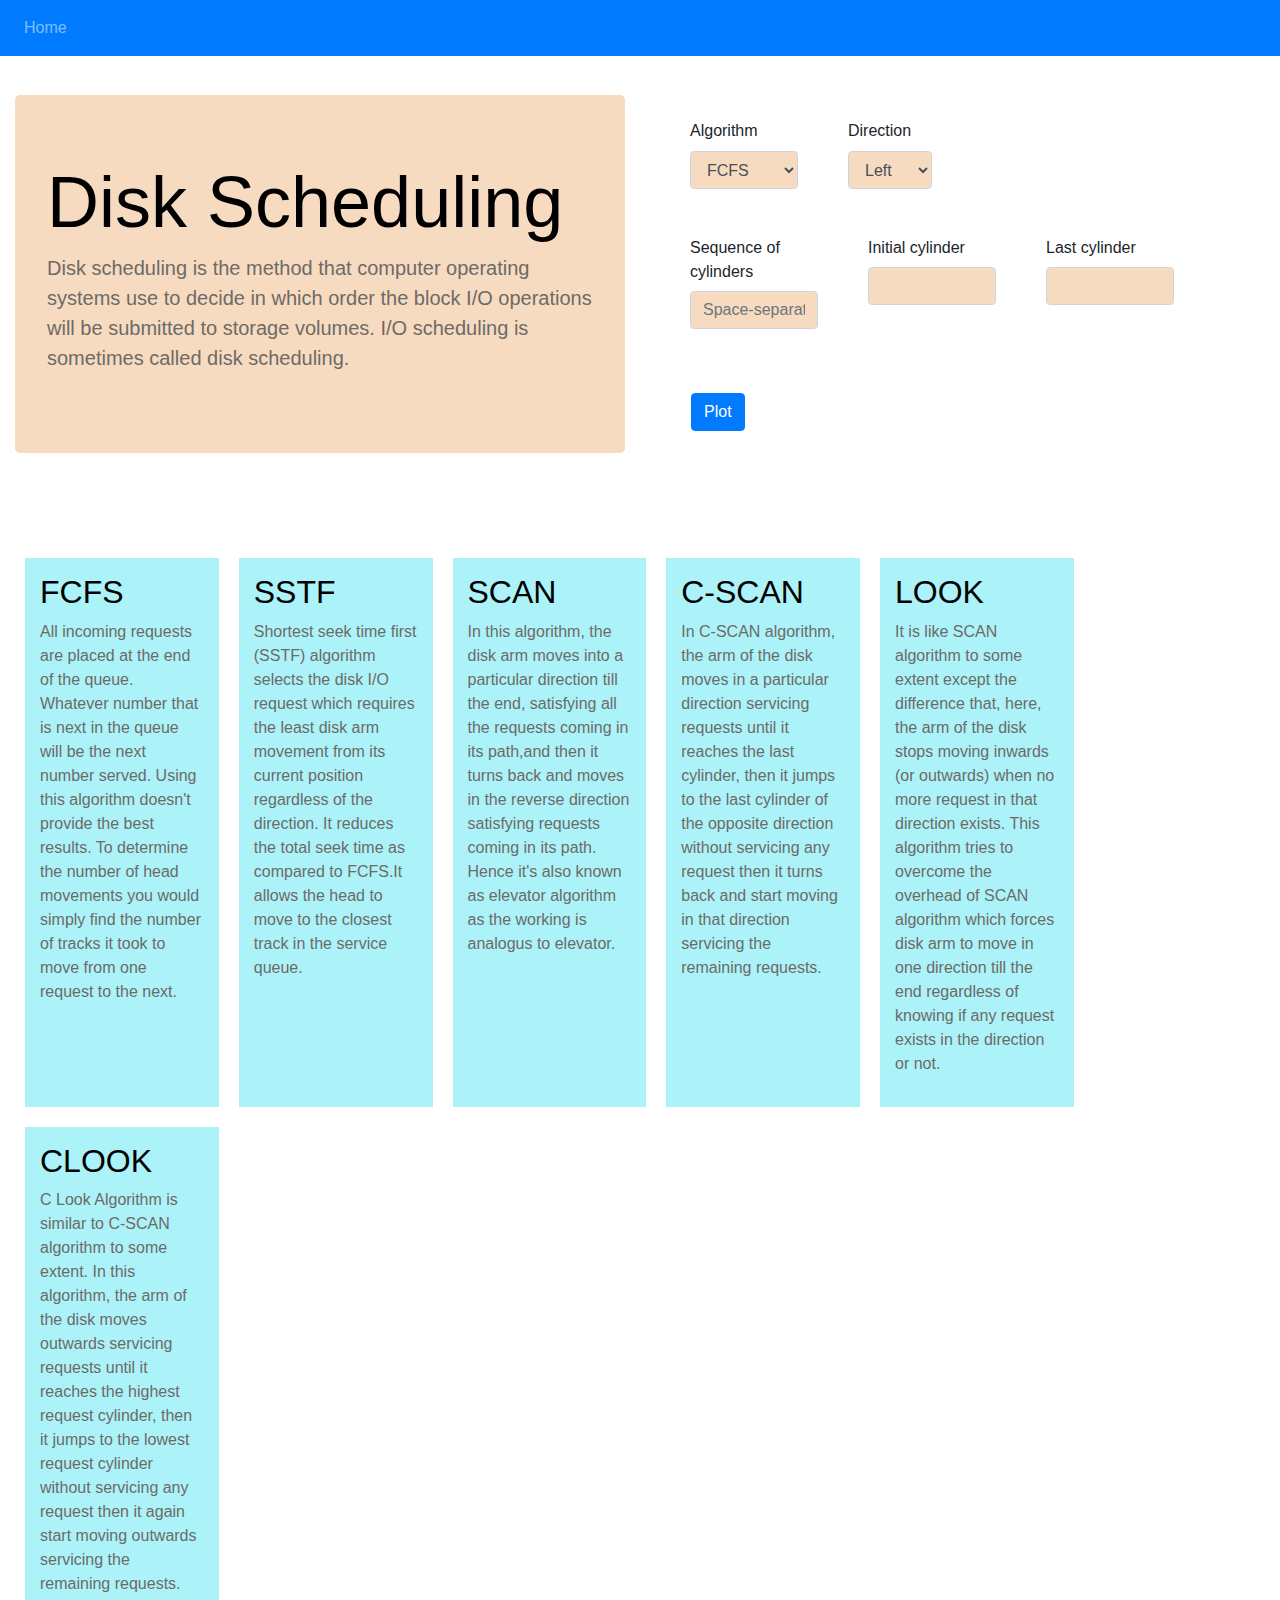
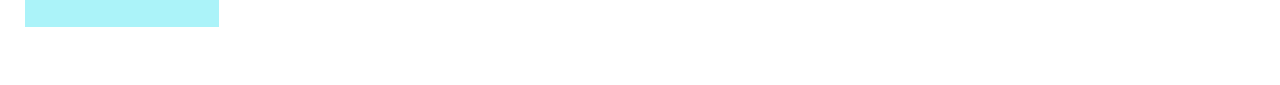
<file: Disk/disk.html>
<!DOCTYPE html>
<html>
    <head>
        <title>Disk Scheduling</title>
        <script src="https://cdn.plot.ly/plotly-latest.min.js"></script>
        <link rel="stylesheet" href="styles.css">
        <script src="https://ajax.googleapis.com/ajax/libs/jquery/3.2.0/jquery.min.js"></script>
        <script src="https://maxcdn.bootstrapcdn.com/bootstrap/3.3.7/js/bootstrap.min.js"></script>
        <script src="disk.js"></script>
        <link rel="stylesheet" type="text/css" href="https://stackpath.bootstrapcdn.com/bootstrap/4.5.0/css/bootstrap.min.css" />
    </head>
	<style>

.column {
  float: left;
  width: 50%;
  padding: 15px;
}

.column1 {
  float: left;
  width: 15.5%;
  padding: 15px;
  margin:10px
}

/* Clear floats after the columns */
.row:after {
  content: "";
  display: table;
  clear: both;
}

	</style>
    <body>
            <!-- Navigation Bar -->
            <nav class="navbar navbar-expand-lg navbar-dark bg-primary">
                <div class="collapse navbar-collapse" id="navbarColor02">
                <ul class="navbar-nav mr-auto">
                  <li class="nav-item">
                    <a class="nav-link" href="../Index/index.html#diskschedule">Home</a>
                  </li>
                </ul>
            </div>
        </nav>
            <br>
            <div class="container-fluid">
		<div class="row">
		<div class="column">
                <div class="jumbotron" style="background-color:#F6DBC1">
                    <h1 style="color:black;" class="display-3" font color = "black"><strong>Disk Scheduling</strong></h1>
                    <p style="color:#6E6A66;"class="lead">Disk scheduling is the method that computer operating systems use to decide in which order the block I/O operations will be submitted to storage volumes. I/O scheduling is sometimes called disk scheduling.</p>

                </div>
		</div>
                <script>
                function admSelectCheck(nameSelect)
                {
                    console.log(nameSelect);
                    if(nameSelect){
                        x3 = document.getElementById("o3").value;
                        x4 = document.getElementById("o4").value;
                        x5 = document.getElementById("o5").value;
                        x6 = document.getElementById("o6").value;
                        x7 = document.getElementById("o7").value;
                        if(x3 == nameSelect.value || x4 == nameSelect.value || x5 == nameSelect.value || x6 == nameSelect.value || x7 == nameSelect.value){
                            document.getElementById("admDivCheck").style.display = "block";
                        }
                        else{
                            document.getElementById("admDivCheck").style.display = "none";
                        }
                    }
                    else{
                        document.getElementById("admDivCheck").style.display = "none";
                    }
                }
                </script>
		<div class="column">
                <form>
                    <fieldset>
                        <div class="row">
                            <div class="form-group" style="margin-left:50px; float:left;">
				<br>
                                <label for="exampleSelect1">Algorithm</label>
                                  <select style="background-color:#F6DBC1" class="form-control" id="algorithm" onchange="admSelectCheck(this);">
                                    <option id="o1" value="fcfs" >FCFS</option>
                                    <option id="o2" value="sstf">SSTF</option>
                                    <option id="o3" value="scan">SCAN</option>
                                    <option id="o4" value="cscan">C-SCAN</option>
                                    <option id="o5" value="look">LOOK</option>
                                    <option id="o6" value="clook">C-LOOK</option>
                                  </select>
                            </div>
                            <div class="form-group" style="margin-left:50px; float:left;" id="admDivCheck">
				<br>
                                <label for="exampleSelect1">Direction</label>
                                  <select style="background-color:#F6DBC1" class="form-control" id="direction">
                                    <option value="left" selected="selected">Left</option>
                                    <option value="right">Right</option>
                                  </select>
                            </div>
                        </div>
                        <div class="row">
			<br>
			<br>
                            <div class="form-group" style="margin-left:50px; float:left;  width: 20%">
				<br>
                                <label class="col-form-label" for="inputDefault">Sequence of cylinders</label>
                                <input style="background-color:#F6DBC1" class="form-control" id="bitstream-input" name="bitstream" placeholder="Space-separated sequence" type="text" size="35">
                            </div>
                            <div class="form-group" style="margin-left:50px; float:left; width: 20%">
				<br>
                                <label class="col-form-label" for="inputDefault">Initial cylinder</label>
                                <input style="background-color:#F6DBC1" class="form-control" id="initial-input" name="intial"  type="text" size="35">
                            </div>
                            <div class="form-group" style="margin-left:50px; float:left;  width: 20%">
				<br>
                                <label class="col-form-label" for="inputDefault">Last cylinder</label>
                                <input style="background-color:#F6DBC1" class="form-control" id="final-input" name="final"  type="text" size="35">
                            </div>
                        </div>
                    </fieldset>
                </form>
		<br>
		<br>
                <button type="submit" id="plot-button" class="btn btn-primary" style="margin-left: 36px" onclick="getBitStreamAndPlot(event, document.getElementById('bitstream-input').value, document.getElementById('initial-input').value, document.getElementById('final-input').value, document.getElementById('algorithm').value,document.getElementById('direction').value)">Plot</button>


			</div>
		</div>
			<br>
			<br>
<div class="container-fluid">
	<div class="row">
	<div class="column1" style="background-color:#ABF3F9">
	<h2 style="color:black">FCFS</h2>
	<p style="color:#6E6A66">All incoming requests are placed at the end of the queue. Whatever number that is next in the queue will be the next number served. Using this algorithm doesn't provide the best results. To determine the number of head movements you would simply find the number of tracks it took to move from one request to the next. </p>
	</div>
	<div class="column1" style="background-color:#ABF3F9">
	<h2 style="color:black">SSTF</h2>
	<p style="color:#6E6A66">Shortest seek time first (SSTF) algorithm selects the disk I/O request which requires the least disk arm movement from its current position regardless of the direction. It reduces the total seek time as compared to FCFS.It allows the head to move to the closest track in the service queue.</p>
	</div>
<div class="column1" style="background-color:#ABF3F9">
	<h2 style="color:black">SCAN</h2>
	<p style="color:#6E6A66">In this algorithm, the disk arm moves into a particular direction till the end, satisfying all the requests coming in its path,and then it turns back and moves in the reverse direction satisfying requests coming in its path. Hence it's also known as elevator algorithm as the working is analogus to elevator.</p>
	</div>
<div class="column1" style="background-color:#ABF3F9">
	<h2 style="color:black">C-SCAN</h2>
	<p style="color:#6E6A66">In C-SCAN algorithm, the arm of the disk moves in a particular direction servicing requests until it reaches the last cylinder, then it jumps to the last cylinder of the opposite direction without servicing any request then it turns back and start moving in that direction servicing the remaining requests.
</p>
	</div>
<div class="column1" style="background-color:#ABF3F9">
	<h2 style="color:black">LOOK</h2>
	<p style="color:#6E6A66">It is like SCAN algorithm to some extent except the difference that, here, the arm of the disk stops moving inwards (or outwards) when no more request in that direction exists. This algorithm tries to overcome the overhead of SCAN algorithm which forces disk arm to move in one direction till the end regardless of knowing if any request exists in the direction or not.</p>
	</div>
<div class="column1" style="background-color:#ABF3F9">
	<h2 style="color:black">CLOOK</h2>
	<p style="color:#6E6A66">C Look Algorithm is similar to C-SCAN algorithm to some extent. In this algorithm, the arm of the disk moves outwards servicing requests until it reaches the highest request cylinder, then it jumps to the lowest request cylinder without servicing any request then it again start moving outwards servicing the remaining requests.</p>
	</div>
	</div>
</div>
            <div class="container">
				      <div id="alg_name"></div>
                <div id="alg_seek"></div>
			      </div>
			      <div class="container">
			       <div id="graph_area"></div>
            </div>
			<br>
			<br>
</div>
    </body>
</html>
</file>
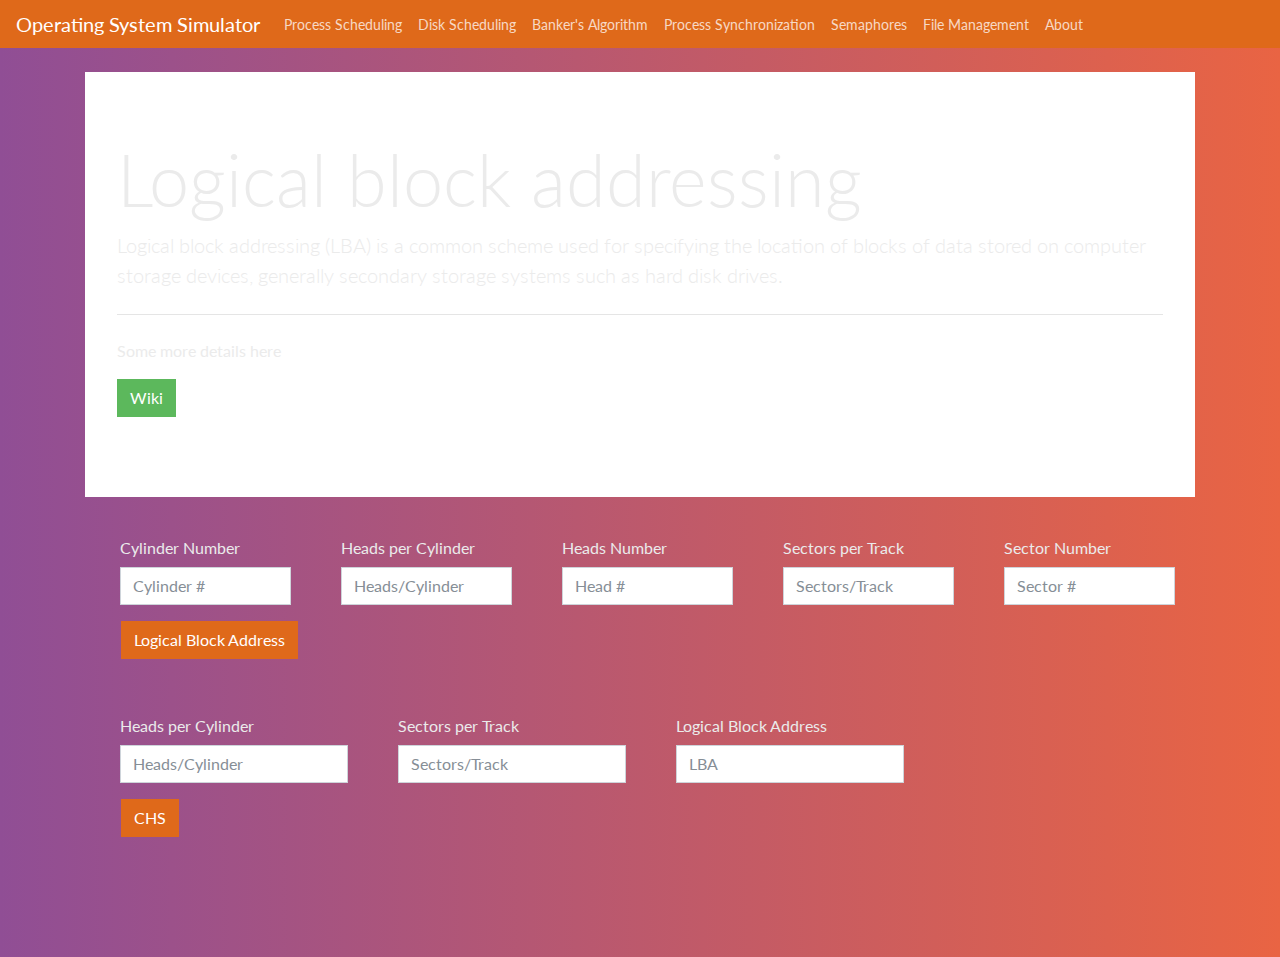
<file: Disk/lba.html>
<!DOCTYPE html>
<html>
    <head>
        <title>LBA</title>
        <script src="https://cdn.plot.ly/plotly-latest.min.js"></script>
        <link rel="stylesheet" href="styles.css">
        <script src="https://ajax.googleapis.com/ajax/libs/jquery/3.2.0/jquery.min.js"></script>
        <script src="https://maxcdn.bootstrapcdn.com/bootstrap/3.3.7/js/bootstrap.min.js"></script>
        <link rel="stylesheet" type="text/css" href="../Index/css/bootswatch.css" />
    </head>
    <body>
        <!-- Navigation Bar -->
            <nav class="navbar navbar-expand-lg navbar-dark bg-primary">
            <a class="navbar-brand" href="../Index/index.html#firstPage">Operating System Simulator</a>
              <button class="navbar-toggler" type="button" data-toggle="collapse" data-target="#navbarColor01" aria-controls="navbarColor01" aria-expanded="false" aria-label="Toggle navigation" style="">
                <span class="navbar-toggler-icon"></span>
              </button>         

                <div class="collapse navbar-collapse" id="navbarColor01">
                <ul class="navbar-nav mr-auto">
                  <li class="nav-item">
                    <a class="nav-link" href="#">Process Scheduling<span class="sr-only">(current)</span></a>
                  </li>
                  <li class="nav-item">
                    <a class="nav-link" href="../Index/index.html#4thpage">Disk Scheduling</a>
                  </li>
                  <li class="nav-item">
                    <a class="nav-link" href="../Bankers/index.html">Banker's Algorithm</a>
                  </li>
                  <li class="nav-item">
                    <a class="nav-link" href="../Index/index.html#5thpage">Process Synchronization</a>
                  </li>
                  <li class="nav-item">
                    <a class="nav-link" href="#">Semaphores</a>
                  </li>
                  <li class="nav-item">
                    <a class="nav-link" href="#">File Management</a>
                  </li>
                  <li class="nav-item">
                    <a class="nav-link" href="#">About</a>
                  </li>
                </ul>
            </div>
        </nav>
        <br>
        <div class="container">
            <div class="jumbotron">
                <h1 class="display-3">Logical block addressing</h1>
                <p class="lead">Logical block addressing (LBA) is a common scheme used for specifying the location of blocks of data stored on computer storage devices, generally secondary storage systems such as hard disk drives.</p>
                <hr class="my-4">
                <p>Some more details here</p>
                <p class="lead">
                  <a class="btn btn-success" href="https://docs.google.com/presentation/d/1xcAL0M9FgeertqbFYN_nitQzvmiQ2tB-FzEII20t9po/present#slide=31" role="button">Wiki</a>
                </p>
            </div>
            <form>
                <fieldset>
                    <div class="row">
                        <div class="form-group" style="margin-left:50px; float:left;  width: 15%">
                            <label class="col-form-label" for="inputDefault">Cylinder Number</label>
                            <input class="form-control" id="c" placeholder="Cylinder #" type="number" size="30">
                        </div>
                        <div class="form-group" style="margin-left:50px; float:left; width: 15%">
                            <label class="col-form-label" for="inputDefault">Heads per Cylinder</label>
                            <input class="form-control" id="hpc" placeholder="Heads/Cylinder" type="number" size="30">
                        </div>
                        <div class="form-group" style="margin-left:50px; float:left;  width: 15%">
                            <label class="col-form-label" for="inputDefault">Heads Number</label>
                            <input class="form-control" id="h" placeholder="Head #" type="number" size="30">
                        </div>
                        <div class="form-group" style="margin-left:50px; float:left;  width: 15%">
                            <label class="col-form-label" for="inputDefault">Sectors per Track</label>
                            <input class="form-control" id="spt" placeholder="Sectors/Track" type="number" size="30">
                        </div>
                        <div class="form-group" style="margin-left:50px; float:left;  width: 15%">
                            <label class="col-form-label" for="inputDefault">Sector Number</label>
                            <input class="form-control" id="s" placeholder="Sector #" type="number" size="30">
                        </div>
                    </div>
                </fieldset>
            </form>
            <button type="submit" id="lbabutton" class="btn btn-primary" style="margin-left: 36px" onclick="lbafoo(event, document.getElementById('c').value, document.getElementById('hpc').value, document.getElementById('h').value, document.getElementById('spt').value, document.getElementById('s').value)">Logical Block Address</button>

        <br>
        <div class="container">
            <div id="lba"></div>
        </div>
        <br>
        <br>
            <form>
                <fieldset>
                    <div class="row">
                        <div class="form-group" style="margin-left:50px; float:left;  width: 20%">
                            <label class="col-form-label" for="inputDefault">Heads per Cylinder</label>
                            <input class="form-control" id="hpc1" placeholder="Heads/Cylinder" type="number" size="30">
                        </div>
                        <div class="form-group" style="margin-left:50px; float:left; width: 20%">
                            <label class="col-form-label" for="inputDefault">Sectors per Track</label>
                            <input class="form-control" id="spt1" placeholder="Sectors/Track" type="number" size="30">
                        </div>
                        <div class="form-group" style="margin-left:50px; float:left;  width: 20%">
                            <label class="col-form-label" for="inputDefault">Logical Block Address</label>
                            <input class="form-control" id="lba1" placeholder="LBA" type="number" size="30">
                        </div>
                    </div>
                </fieldset>
            </form>
            <button type="submit" id="calbutton" class="btn btn-primary" style="margin-left: 36px" onclick="calfoo(event, document.getElementById('hpc1').value, document.getElementById('spt1').value, document.getElementById('lba1').value)">CHS</button>
            <br>
            <br>
            <div class="container">
                <div id="print" style="padding-left: 22px;"></div>
            </div>
        </div>
        <br>
        <br>
        <br>
        <br>

        <script>
            function lbafoo(event, c, hpc, h, spt, s){
                c=parseInt(c);
                hpc=parseInt(hpc);
                h=parseInt(h);
                spt=parseInt(spt);
                s=parseInt(s);
                var ret=((c * hpc) + h) * spt + (s - 1);
                console.log(c);
                console.log(hpc);
                console.log(h);
                console.log(spt);
                console.log(s);                
                console.log(ret);
                document.getElementById("lba").innerHTML = "Logical Block Address: "+ ret;
                lba.setAttribute("style","padding-left: 22px; padding-top: 20px;");
            }
            function calfoo(event, hpc, spt, lba){
                hpc=parseInt(hpc);
                spt=parseInt(spt);
                lba=parseInt(lba);
                var c=(Math.floor(lba/(hpc*spt)));
                var h=(Math.floor(lba/spt))%hpc;
                var s=(lba%spt)+1;
                document.getElementById("print").innerHTML = "Cylinder: "+c+" Head: "+h+" Sector: "+s;
                print.setAttribute("style", "padding-left: 22px; padding-top: 20px;");
            }
            
        </script>
    </body>
</html>
</file>
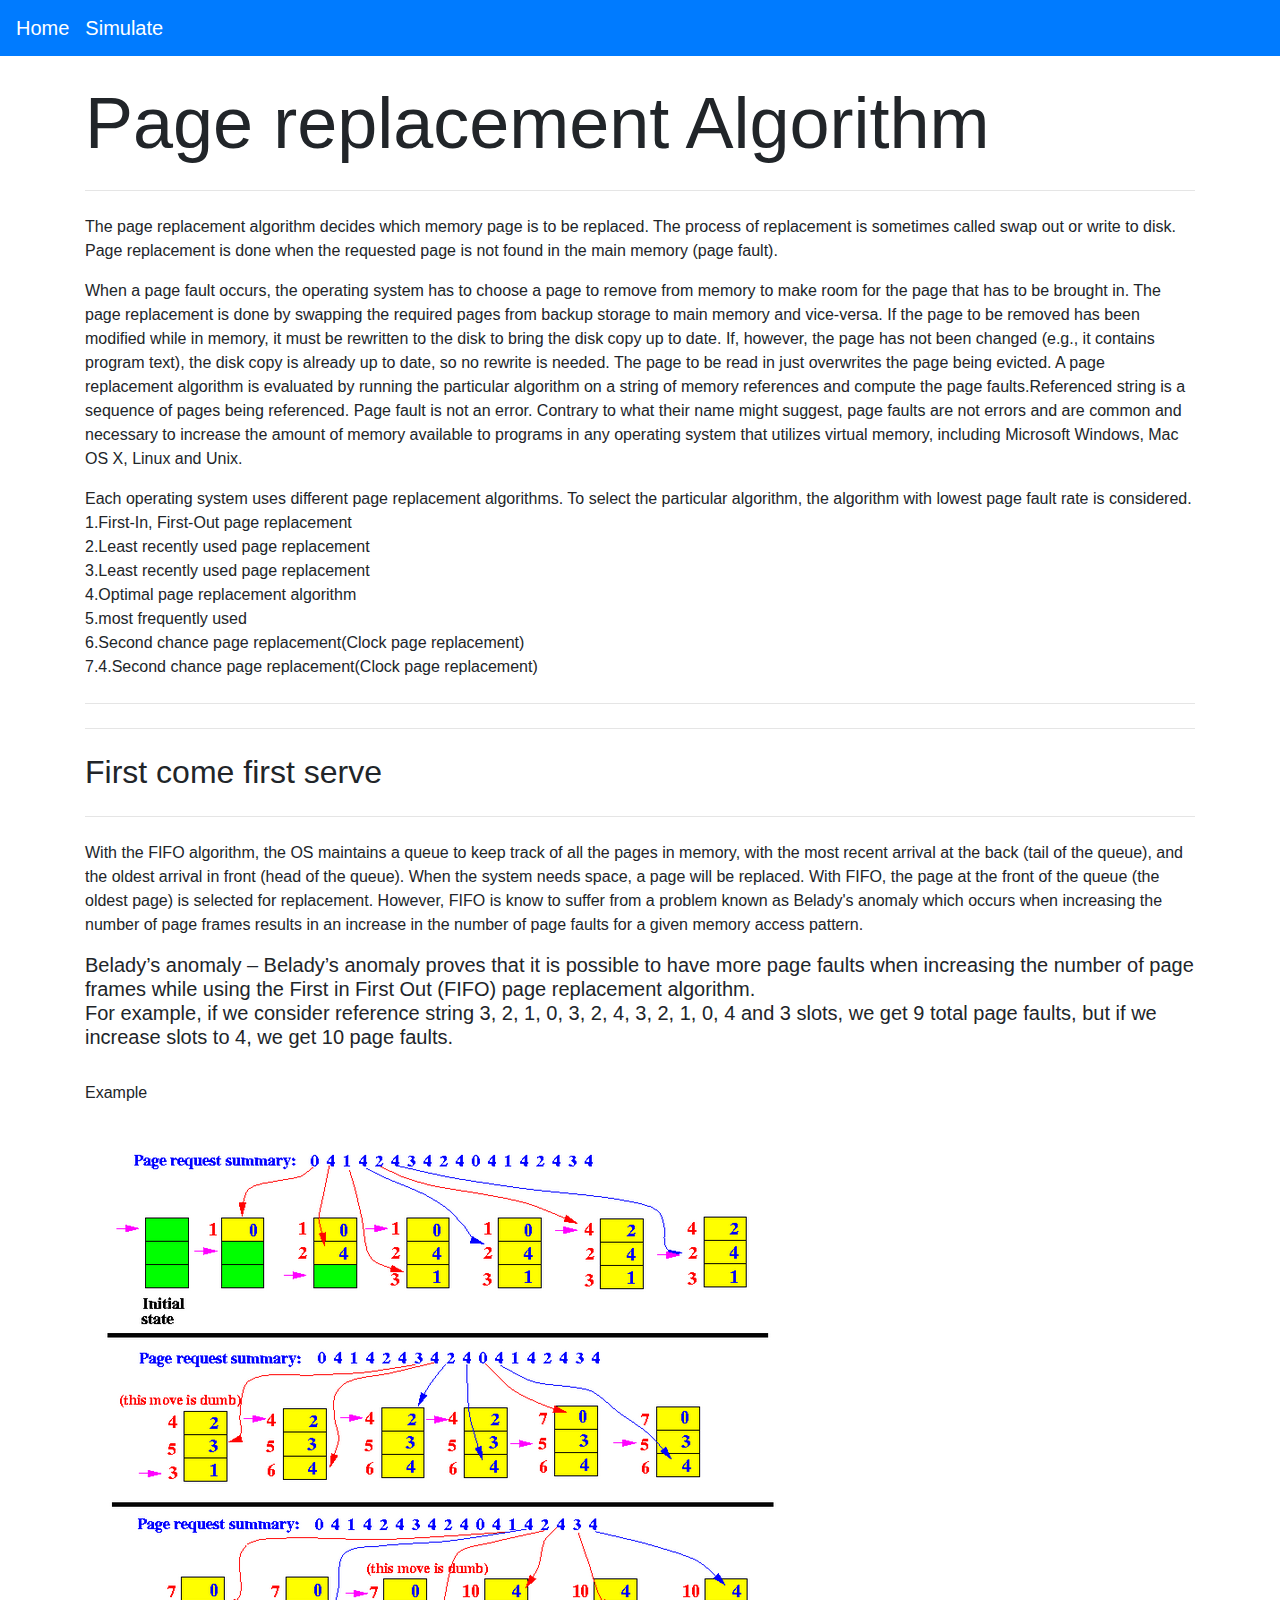
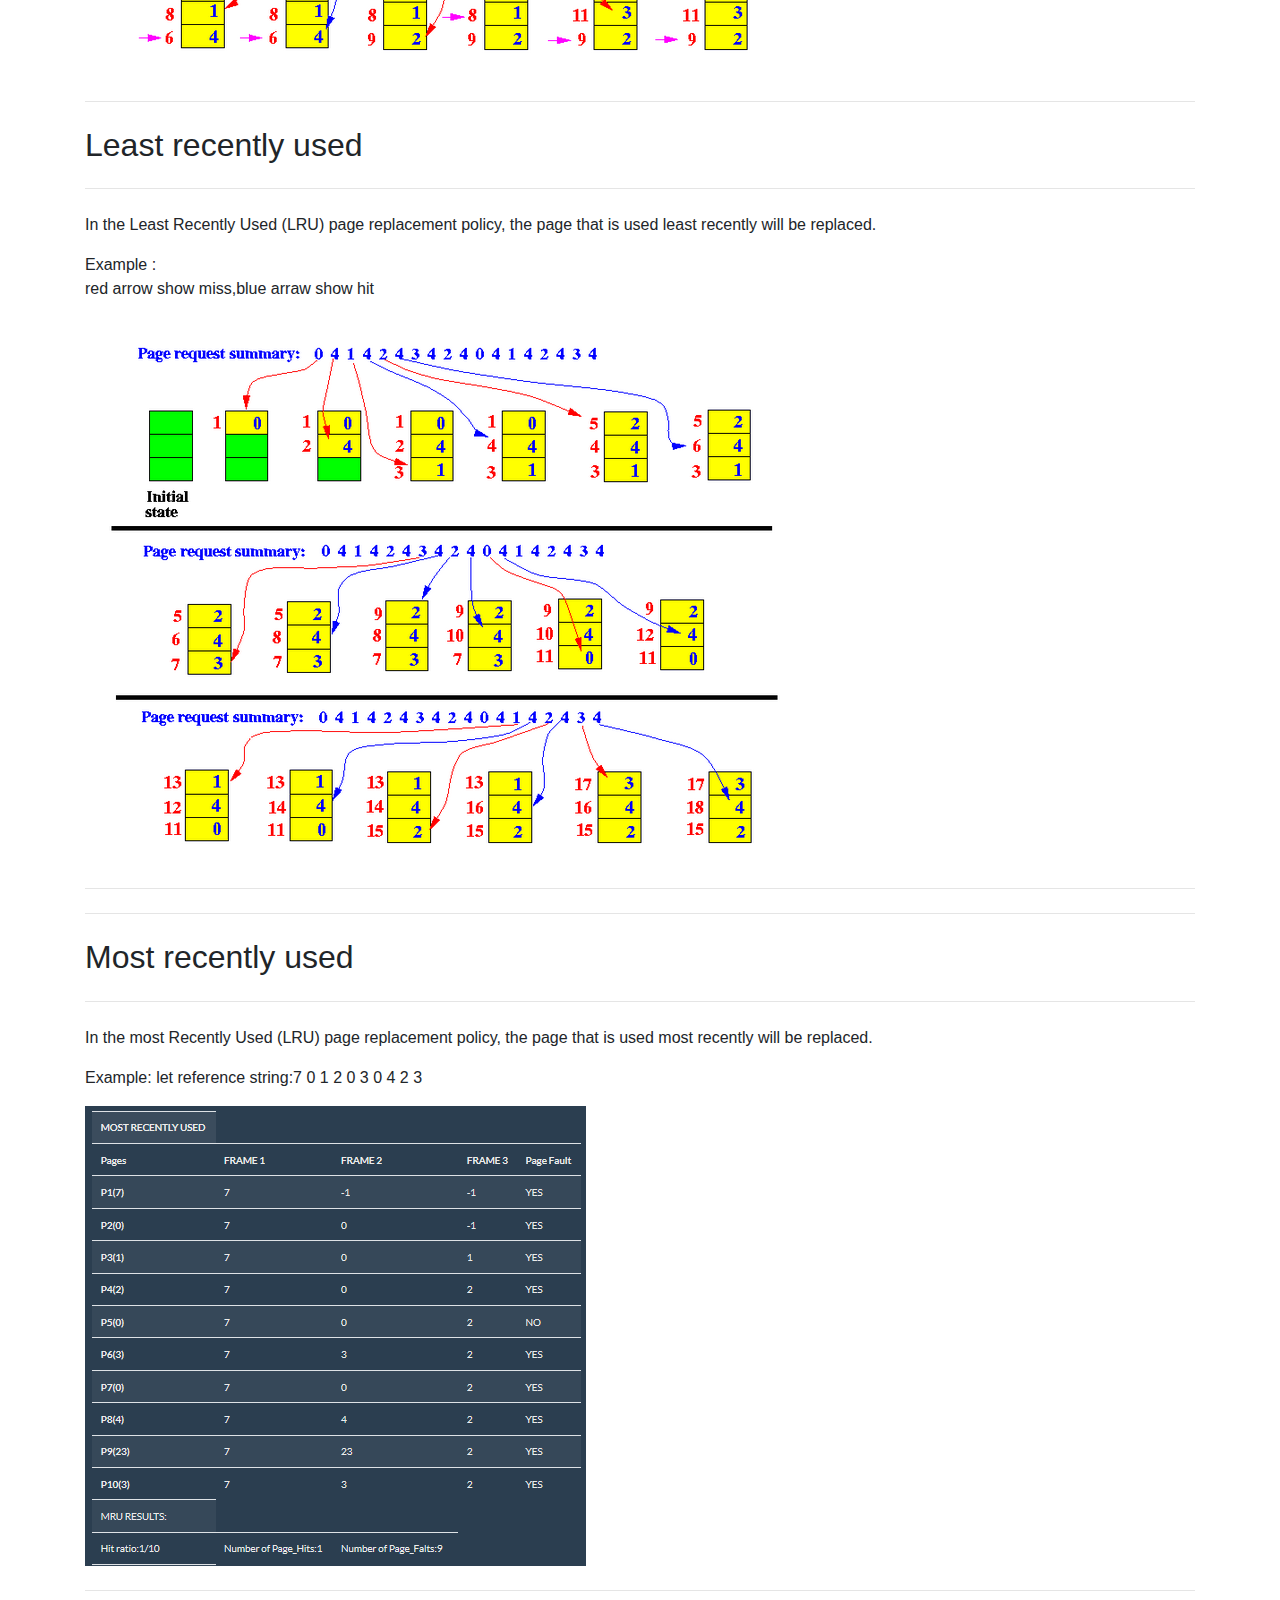
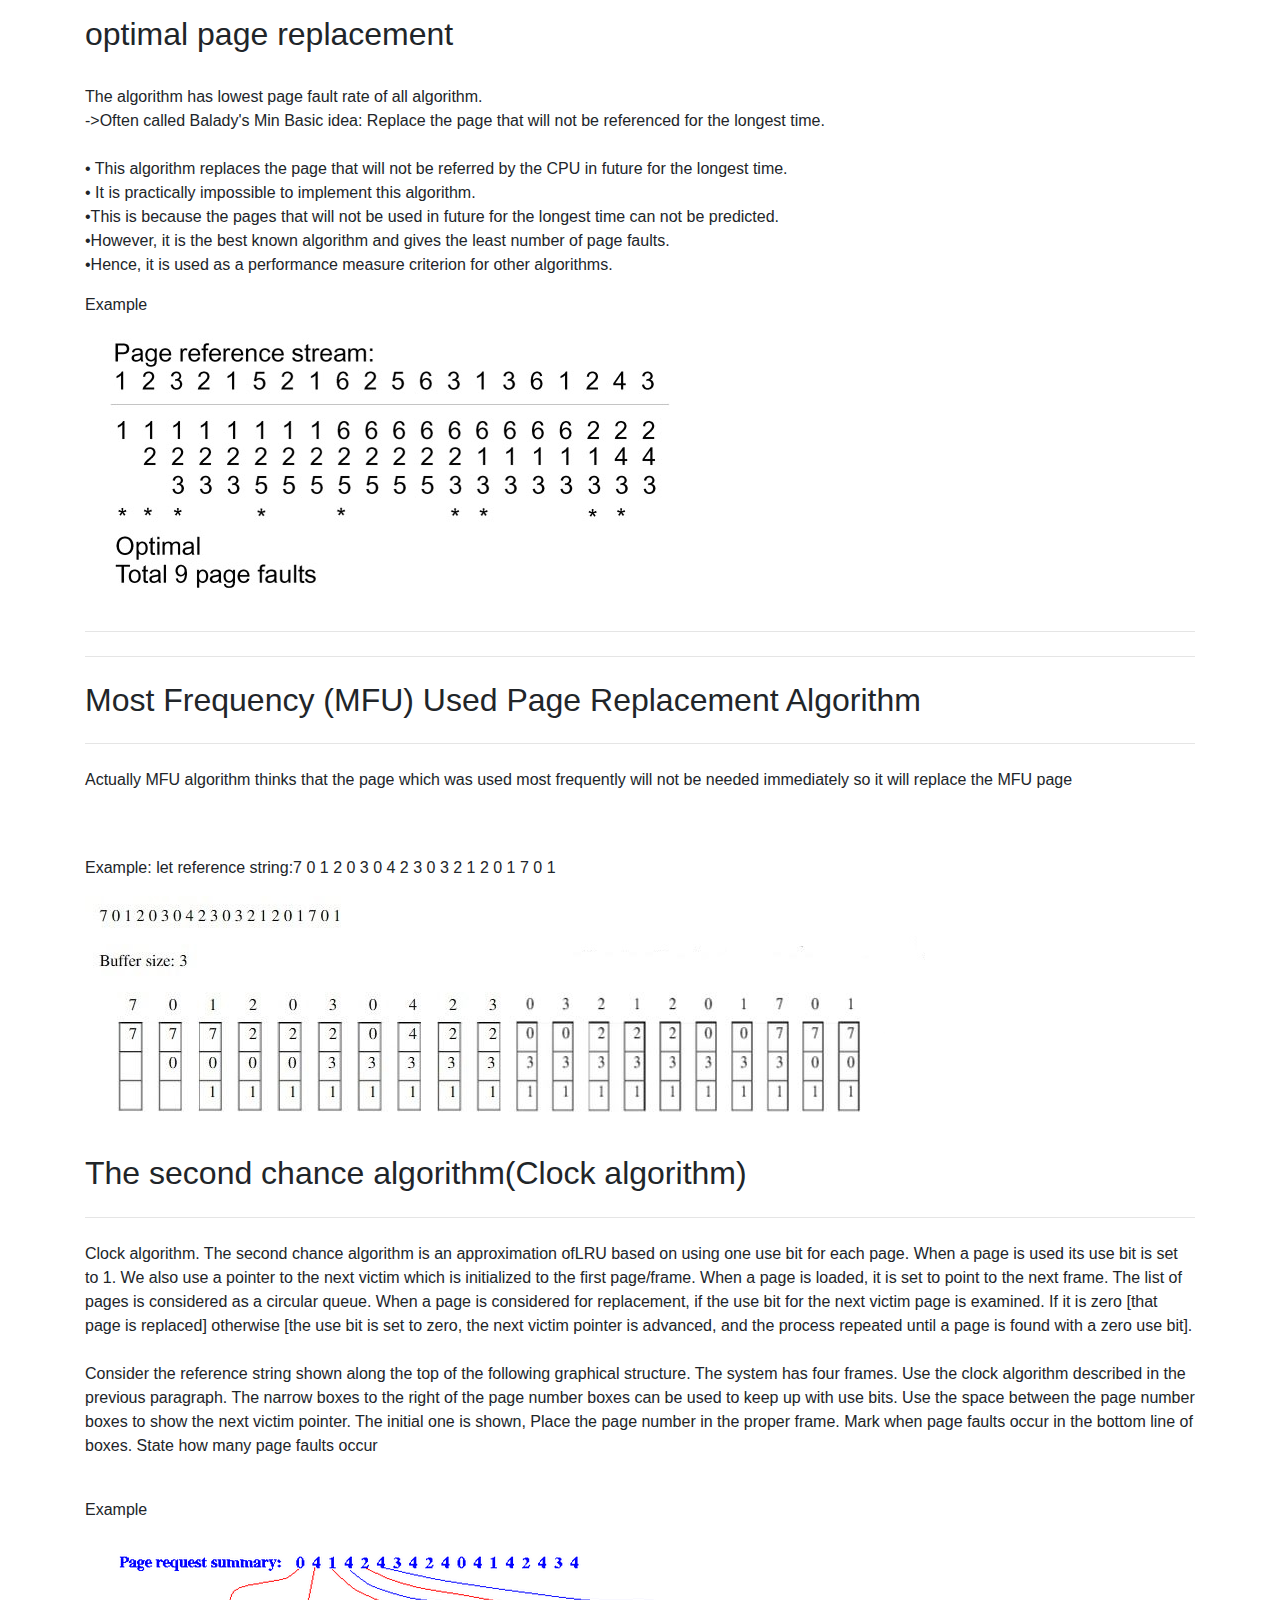
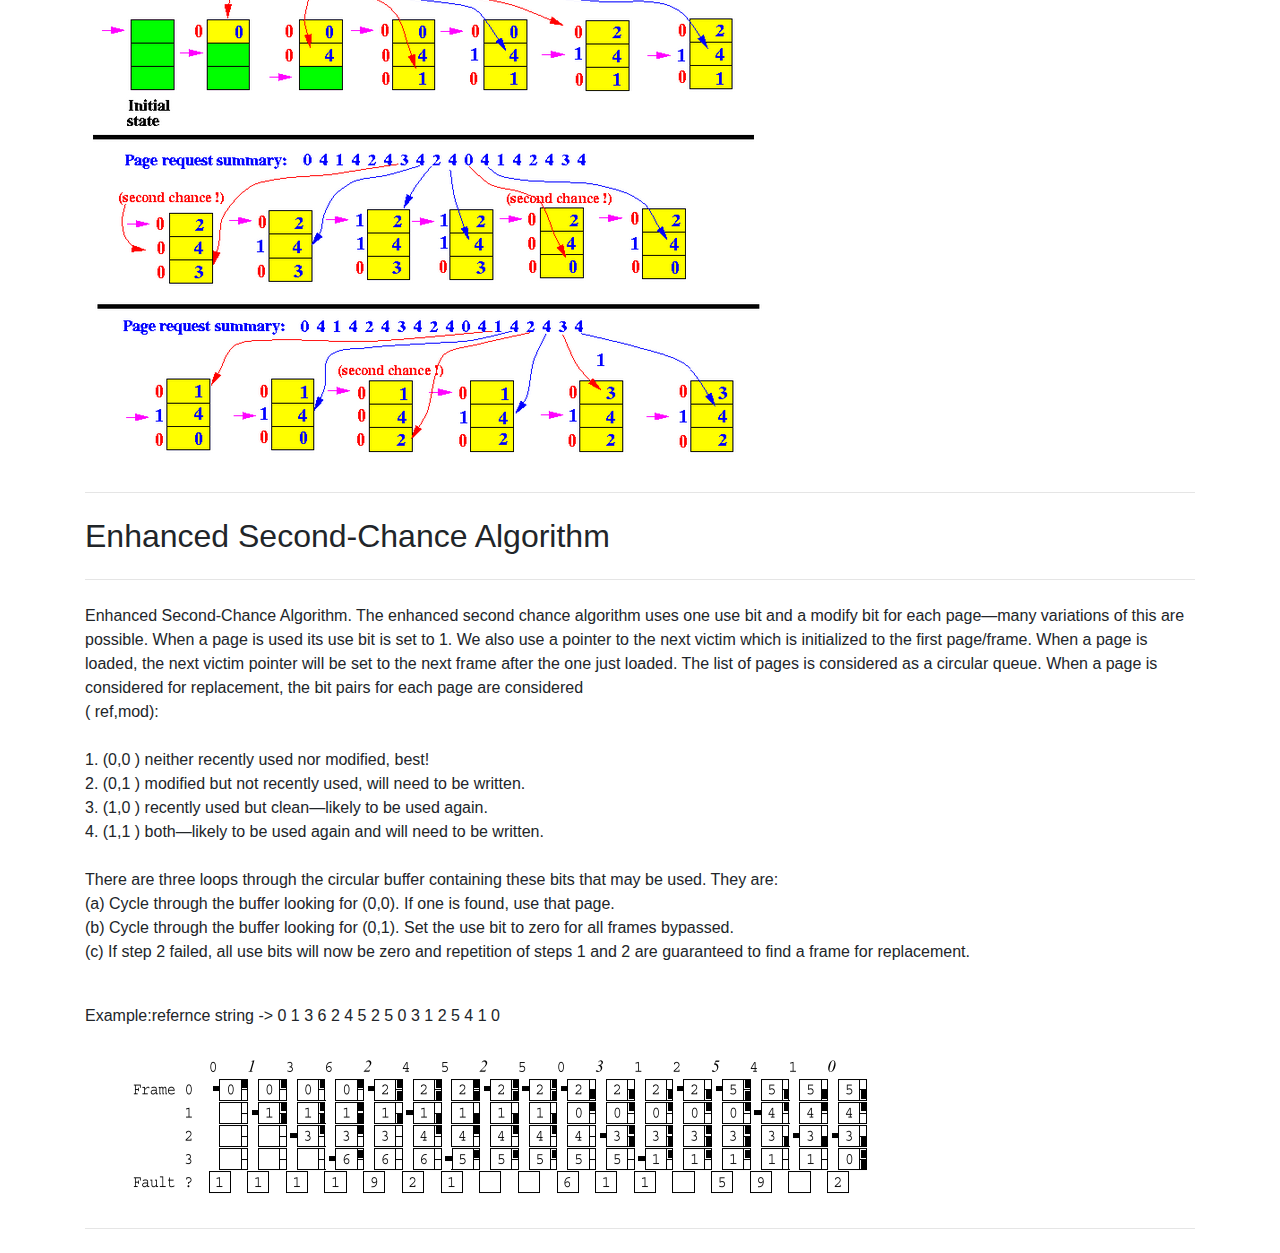
<file: page replacement/wiki.html>
<!DOCTYPE html>
<html>
    <head>
        <title>page replacement</title>



        <link rel="stylesheet" type="text/css" href="https://stackpath.bootstrapcdn.com/bootstrap/4.5.0/css/bootstrap.min.css" />
        <script type="text/javascript" src="lru.js"></script>

    </head>
    <body>

        <nav class="navbar navbar-expand-lg navbar-dark bg-primary">
          <a class="navbar-brand" href="../Index/index.html#pagerepl">Home</a>
          <a class="navbar-brand " href="lruindex.html">Simulate</a>

              <button class="navbar-toggler" type="button" data-toggle="collapse" data-target="#navbarColor01" aria-controls="navbarColor01" aria-expanded="false" aria-label="Toggle navigation" style="">
                <span class="navbar-toggler-icon"></span>
              </button>


        </nav>
        <br>
        <div class="container">

                    <h1 class="display-3">Page replacement Algorithm</h1>
                         <hr class="my-4">
                    <p>The page replacement algorithm decides which memory page is to be replaced. The process of replacement is sometimes called swap out or write to disk. Page replacement is done when the requested page is not found in the main memory (page fault).</p>

                    <p>When a page fault occurs, the operating system has to choose a page to remove from memory to make room for the page that
                          has to be brought in. The page replacement is done by swapping the required pages from backup storage to main memory
                           and vice-versa. If the page to be removed has been modified while in memory, it must be rewritten to the disk to
                            bring the disk copy up to date. If, however, the page has not been changed (e.g., it contains program text),
                            the disk copy is already up to date, so no rewrite is needed. The page to be read in just overwrites the page
                             being evicted. A page replacement algorithm is evaluated by running the particular algorithm on a string of
                             memory references and compute the page faults.Referenced string is a sequence of pages being referenced.
                              Page fault is not an error. Contrary to what their name might suggest, page faults are not errors and
                              are common and necessary to increase the amount of memory available to programs in any operating
                              system that utilizes virtual memory, including Microsoft Windows, Mac OS X, Linux and Unix.</p>

                              <p>Each operating system uses different page replacement algorithms. To select the particular algorithm,
                                    the algorithm with lowest page fault rate is considered. <br>
                                    1.First-In, First-Out page replacement  <br>
                                    2.Least recently used page replacement  <br>
                                    3.Least recently used page replacement  <br>
                                    4.Optimal page replacement algorithm   <br>
                                    5.most frequently used  <br>
                                    6.Second chance page replacement(Clock page replacement)  <br>
                                    7.4.Second chance page replacement(Clock page replacement)  <br>
                                 </p>

          <hr class="my-4">


                       <hr class="my-4">



                        <h2 class="dispThelay-3">First come first serve</h2>
                             <hr class="my-4">
                       <p>With the FIFO algorithm, the OS maintains a queue to keep track of all the pages in memory, with the most recent
                            arrival at the back (tail of the queue), and the oldest arrival in front (head of the queue). When the system
                            needs space, a page will be replaced. With FIFO, the page at the front of the queue (the oldest page) is selected
                             for replacement. However, FIFO is know to suffer from a problem known as Belady's anomaly which occurs when
                             increasing the number of page frames results in an increase in the number of page faults for a given memory
                             access pattern. <br>
                             <h5>Belady’s anomaly – Belady’s anomaly proves that it is possible to have more page faults when increasing
                                  the number of page frames while using the First in First Out (FIFO) page replacement algorithm. <br>
                                   For example, if we consider reference string 3, 2, 1, 0, 3, 2, 4, 3, 2, 1, 0, 4 and 3 slots,
                                    we get 9 total page faults, but if we increase slots to 4, we get 10 page faults.</h5> <br>
                              Example</p>
                              <img src="fifoimage.png" alt="Italian Trulli">
              <hr class="my-4">



                <h2 class="dispThelay-3">Least recently used</h2>
                     <hr class="my-4">
              <p>In the Least Recently Used (LRU) page replacement policy, the page that is used least recently will be replaced. </p>
                 <p> Example :  <br> red arrow show miss,blue arraw show hit</p>
              <img src="lruimage.png" alt="Italian Trulli">
      <hr class="my-4">

      <hr class="my-4">


      <h2 class="dispThelay-3">Most recently used</h2>
      <hr class="my-4">
      <p>In the most Recently Used (LRU) page replacement policy, the page that is used most recently will be replaced. </p>

      <p> Example: let  reference string:7 0 1 2 0 3 0 4 2 3 </p>
 <img src="mru_image.png" alt="Italian Trulli">


 <hr class="my-4">
      <h2 class="dispThelay-3">optimal page replacement</h2>
         <br>
      <p> The algorithm has lowest page fault rate of all algorithm.  <br>
            ->Often called Balady's Min Basic idea: Replace the page that will not be referenced for the longest time.  <br> <br>

           • This algorithm replaces the page that will not be referred by the CPU in future for the longest time.  <br>
           • It is practically impossible to implement this algorithm. <br>
           •This is because the pages that will not be used in future for the longest time can not be predicted. <br>
           •However, it is the best known algorithm and gives the least number of page faults.  <br>
           •Hence, it is used as a performance measure criterion for other algorithms.  <br>


</p>

              <p>        Example</p>
          <img src="opr_image.png" alt="Italian Trulli">
      <hr class="my-4">

      <hr class="my-4">



      <h2 class="dispThelay-3">Most Frequency (MFU) Used Page Replacement Algorithm</h2>
           <hr class="my-4">

     <p> Actually MFU algorithm thinks that the page which was used most frequently will not be needed immediately so it
          will replace the MFU page</p>
          <br><br>
          <p> Example: let  reference string:7 0 1 2 0 3 0 4 2 3 0 3 2 1 2 0 1 7 0 1</p>
          <img src="mfuimage.jpg" alt="Italian Trulli">

</p>

      <h2 class="ddispThelay-3">The second chance algorithm(Clock algorithm)</h2>
           <hr class="my-4">
      <p>Clock algorithm. The second chance algorithm is an approximation ofLRU based on using one use bit for each page. When a page is used
        its use bit is set to 1. We also use a pointer to the next victim which is initialized to the first page/frame. When a page is loaded,
         it is set to point to the next frame. The list of pages is considered as a circular queue. When a page is considered for replacement,
          if the use bit for the next victim page is examined. If it is zero [that page is replaced] otherwise [the use bit is set to zero,
           the next victim pointer is advanced, and the process repeated until a page is found with a zero use bit].
          <br> <br> Consider the reference string shown along the top of the following graphical structure. The system has four frames.
           Use the clock algorithm described in the previous paragraph.
           The narrow boxes to the right of the page number boxes can be used to keep up with use bits.
            Use the space between the page number boxes to show the next victim pointer.
             The initial one is shown, Place the page number in the proper frame.
             Mark when page faults occur in the bottom line of boxes. State how many page faults occur</p>
             <br><p> Example</p>
             <img src="secondchance_image.png" alt="Italian Trulli">
             <hr class="my-4">



             <h2 class="dispThelay-3">Enhanced Second-Chance Algorithm</h2>
                  <hr class="my-4">
            <p>
           Enhanced Second-Chance Algorithm. The enhanced second chance algorithm uses one use bit and a modify bit for each page—many
           variations of this are possible. When a page is used its use bit is set to 1. We also use a pointer to the next victim
           which is initialized to the first page/frame. When a page is loaded, the next victim pointer will be set to the next
           frame after the one just loaded. The list of pages is considered as a circular queue. When a page is considered for replacement,
            the bit pairs for each page are considered  <br>
            ( ref,mod):    <br> <br>

         1.  (0,0 ) neither recently used nor modified, best!  <br>
         2.  (0,1 ) modified but not recently used, will need to be written.  <br>
         3.  (1,0 ) recently used but clean—likely to be used again.  <br>
         4.  (1,1 ) both—likely to be used again and will need to be written.    <br>  <br>
        There are three loops through the circular buffer containing these bits that may be used. They are:   <br>
        (a) Cycle through the buffer looking for (0,0). If one is found, use that page. <br>
        (b) Cycle through the buffer looking for (0,1). Set the use bit to zero for all frames bypassed. <br>
        (c) If step 2 failed, all use bits will now be zero and repetition of steps 1 and 2 are guaranteed to find a frame for replacement.
            </p>
            <br><p> Example:refernce string -> 0 1 3 6 2 4 5 2 5 0 3 1 2 5 4 1 0</p>
            <img src="second2_image.png" alt="Italian Trulli">
   <hr class="my-4">





	</body>
</html>
</file>
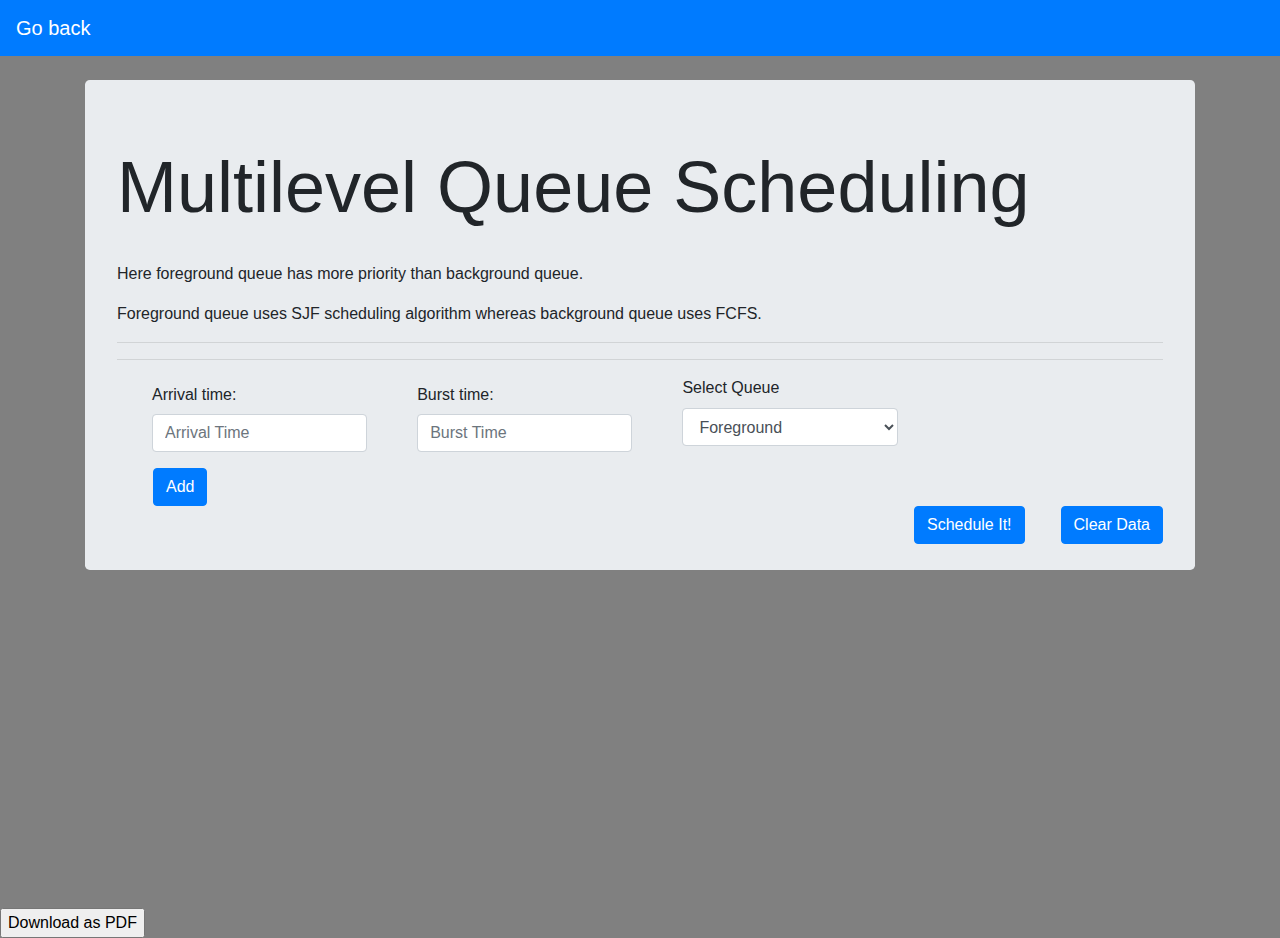
<file: Process Scheduling/src/multilevelqueue.html>
<!DOCTYPE html>
<html>
<head>
    <title> Multilevel Queue Scheduling </title>
	<script src="https://ajax.googleapis.com/ajax/libs/jquery/3.2.0/jquery.min.js"></script>
	<script src="https://maxcdn.bootstrapcdn.com/bootstrap/4.5.0/js/bootstrap.min.js"></script>
    <script type="text/javascript" src="../js/multi.js"></script>
	<link rel="stylesheet" type="text/css" href="https://stackpath.bootstrapcdn.com/bootstrap/4.5.0/css/bootstrap.min.css" />
    <link rel="stylesheet" type="text/css" href="../css/index.css"></link>

    <script type="text/javascript" src="http://ajax.googleapis.com/ajax/libs/jquery/1.8.3/jquery.min.js"></script>
    <script type="text/javascript">
        $("#btnPrint").live("click", function () {
            var divContents = $("#dvContainer").html();
            var printWindow = window.open('', '', 'height=400,width=800');
            printWindow.document.write('<html><head><title>DIV Contents</title>');
            printWindow.document.write('</head><body >');
            printWindow.document.write(divContents);
            printWindow.document.write('</body></html>');
            printWindow.document.close();
            printWindow.print();
        });
    </script>
</head>

<body >
	<nav class="navbar navbar-expand-lg navbar-dark bg-primary">
            <a class="navbar-brand" href="../../Index/index.html#pschedule">Go back</a>
              <button class="navbar-toggler" type="button" data-toggle="collapse" data-target="#navbarColor01" aria-controls="navbarColor01" aria-expanded="false" aria-label="Toggle navigation" style="">
                <span class="navbar-toggler-icon"></span>
              </button>
        </nav>
    <br>

    <div id="dvContainer">
	<div class="container">
		<!-- Input section -->
		<div class="jumbotron">
            <h1 class="display-3">Multilevel Queue Scheduling</h1>
            <br>
			<p> Here foreground queue has more priority than background queue.</p>
			<p> Foreground queue uses SJF scheduling algorithm whereas background queue uses FCFS.</p>
			<hr>
			<div id="showinput"></div>
			<hr>
			<div class="row">
				<div class="form-group" style="margin-left:50px; float:left;  width: 20%">
                    <label class="col-form-label" for="inputDefault">Arrival time:</label>
                    <input class="form-control" id="newat" name="at" placeholder="Arrival Time" type="text" size="35">
                </div>
				<div class="form-group" style="margin-left:50px; float:left;  width: 20%">
					<label class="col-form-label" for="inputDefault">Burst time:</label>
					<input class="form-control" id="newbt" name="bt" placeholder="Burst Time" type="text" size="35">
				</div>
				<div class="form-group" style="margin-left:50px; float:left;  width: 20%; height: 30px;">
				<label class="control-label" for="inputDefault">Select Queue</label>
				<select id = "newq" class="form-control" name="queue-select">
					<option value="foreground">Foreground</option>
					<option value="background">Background</option>
				</select>
			</div>
			</div>
            <button type="submit" id="add" class="btn btn-primary" style="margin-left: 36px" onclick="addToList()">Add</button>
			<br>
			<button type="submit" id="clear" class="btn btn-primary" style="margin-left: 36px; float: right;" onclick="clearData()">Clear Data</button>
			<button type="submit" id="run" class="btn btn-primary" style="margin-left: 36px; float: right;" onclick="showOutput()">Schedule It!</button>
		</div>
		<!-- Gantt Chart -->
		<div style="margin-top: 150px;">
			<h2 id ="chart-header" style="text-align:center;"></h2>
			<br />
			<div id="gantt"></div>
			<div id="timer"></div>
			<br /><br />
			<div>
				<div style="width: 50%; text-align:center;float:left; font-size: 20px;" id="awt1"></div>
				<div style="width:50%; text-align:center;float:left;font-size:20px;" id="atat1"></div>
            </div>
        </div>
		<!-- CPU Operations -->
		<div style="margin-top: 100px;">
			<h3 id="operations-heading" style="text-align:center;"></h3>
			<div id="operations"></div>
		</div>
		<!-- Table -->
		<div style="margin-top: 50px;">
			<h2 id="table-heading" style="text-align:center;"></h2>
			<div>
				<table id="tab" class="table table-striped centered responsive-table" style="border-color: black; border-width: 2px; align: center; bgcolor: white; cellspacing: 10px;">
					<thead id="thead"></thead>
					<tbody id="ptable"></tbody>
				</table>
			</div>
		</div>
	</div>

	  <div >
          
         <input type="button" value="Download as PDF" id="btnPrint"  /> 
      </div>
</body>
</html>
</file>
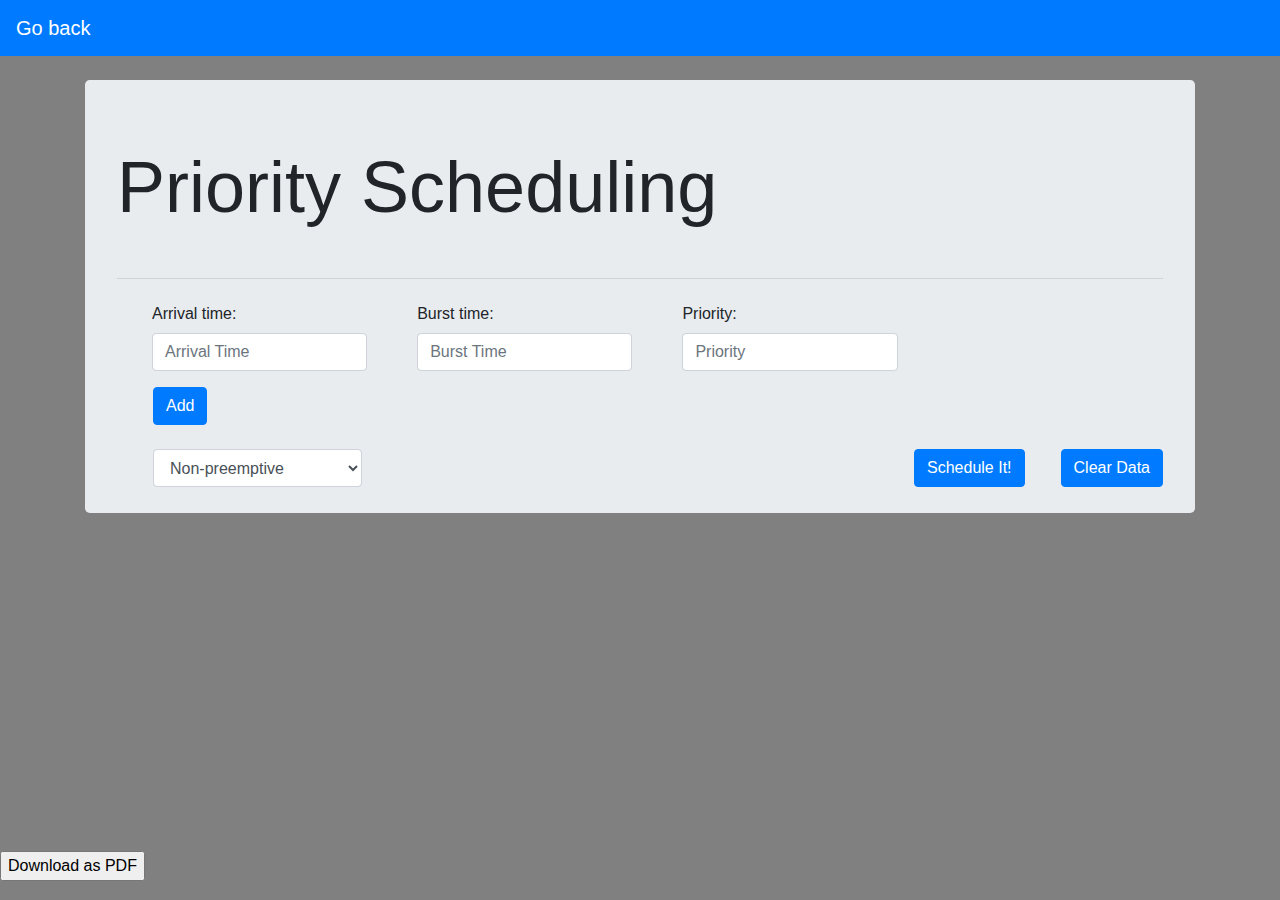
<file: Process Scheduling/src/priority.html>
<!DOCTYPE html>
<html>
<head>
    <title> Priority Scheduling </title>
	<script src="https://ajax.googleapis.com/ajax/libs/jquery/3.2.0/jquery.min.js"></script>
	<script src="https://maxcdn.bootstrapcdn.com/bootstrap/4.5.0/js/bootstrap.min.js"></script>
    <script type="text/javascript" src="../js/pri.js"></script>
	<link rel="stylesheet" type="text/css" href="https://stackpath.bootstrapcdn.com/bootstrap/4.5.0/css/bootstrap.min.css" />
    <link rel="stylesheet" type="text/css" href="../css/index.css"></link>

    <script type="text/javascript" src="http://ajax.googleapis.com/ajax/libs/jquery/1.8.3/jquery.min.js"></script>
    <script type="text/javascript">
        $("#btnPrint").live("click", function () {
            var divContents = $("#dvContainer").html();
            var printWindow = window.open('', '', 'height=400,width=800');
            printWindow.document.write('<html><head><title>DIV Contents</title>');
            printWindow.document.write('</head><body >');
            printWindow.document.write(divContents);
            printWindow.document.write('</body></html>');
            printWindow.document.close();
            printWindow.print();
        });
    </script>
</head>

<body >
	<nav class="navbar navbar-expand-lg navbar-dark bg-primary">
            <a class="navbar-brand" href="../../Index/index.html#pschedule">Go back</a>
              <button class="navbar-toggler" type="button" data-toggle="collapse" data-target="#navbarColor01" aria-controls="navbarColor01" aria-expanded="false" aria-label="Toggle navigation" style="">
                <span class="navbar-toggler-icon"></span>
              </button>
        </nav>
    <br>

    <div id="dvContainer">
	<div class="container">
		<!-- Input section -->
		<div class="jumbotron">
            <h1 class="display-3">Priority Scheduling</h1>
            <br>
			<div id="showinput"></div>
			<hr>
			<div class="row">
				<div class="form-group" style="margin-left:50px; float:left;  width: 20%">
                    <label class="col-form-label" for="inputDefault">Arrival time:</label>
                    <input class="form-control" id="newat" name="at" placeholder="Arrival Time" type="text" size="35">
                </div>
				<div class="form-group" style="margin-left:50px; float:left;  width: 20%">
					<label class="col-form-label" for="inputDefault">Burst time:</label>
					<input class="form-control" id="newbt" name="bt" placeholder="Burst Time" type="text" size="35">
				</div>
				<div class="form-group" style="margin-left:50px; float:left;  width: 20%">
					<label class="col-form-label" for="inputDefault">Priority:</label>
					<input class="form-control" id="newpri" name="priority" placeholder="Priority" type="text" size="35">
				</div>
			</div>
            <button type="submit" id="add" class="btn btn-primary" style="margin-left: 36px" onclick="addToList()">Add</button>
			<br>
			<div class="form-group" style="margin-left:36px; float:left;  width: 20%; height: 30px;">
				<label class="control-label" for="inputDefault"></label>
				<select id = "sel" class="form-control" name="preemptive-select">
					<option value="nonpre">Non-preemptive</option>
					<option value="pre">Preemptive</option>
				</select>
			</div>
			<br>
			<button type="submit" id="clear" class="btn btn-primary" style="margin-left: 36px; float: right;" onclick="clearData()">Clear Data</button>
			<button type="submit" id="run" class="btn btn-primary" style="margin-left: 36px; float: right;" onclick="showOutput(2)">Schedule It!</button>
		</div>
		<!-- Gantt Chart -->
		<div style="margin-top: 150px;">
			<h2 id ="chart-header" style="text-align:center;"></h2>
			<br />
			<div id="gantt"></div>
			<div id="timer"></div>
			<br /><br />
			<div>
				<div style="width: 50%; text-align:center;float:left; font-size: 20px;" id="awt1"></div>
				<div style="width:50%; text-align:center;float:left;font-size:20px;" id="atat1"></div>
            </div>
        </div>
		<!-- CPU Operations -->
		<div style="margin-top: 100px;">
			<h3 id="operations-heading" style="text-align:center;"></h3>
			<div id="operations"></div>
		</div>
		<!-- Table -->
		<div style="margin-top: 50px;">
			<h2 id="table-heading" style="text-align:center;"></h2>
			<div>
				<table id="tab" class="table table-striped centered responsive-table" style="border-color: black; border-width: 2px; align: center; bgcolor: white; cellspacing: 10px;">
					<thead id="thead"></thead>
					<tbody id="ptable"></tbody>
				</table>
			</div>
		</div>
	</div>

	  <div >
          
         <input type="button" value="Download as PDF" id="btnPrint"  /> 
      </div>
</body>
</html>
</file>
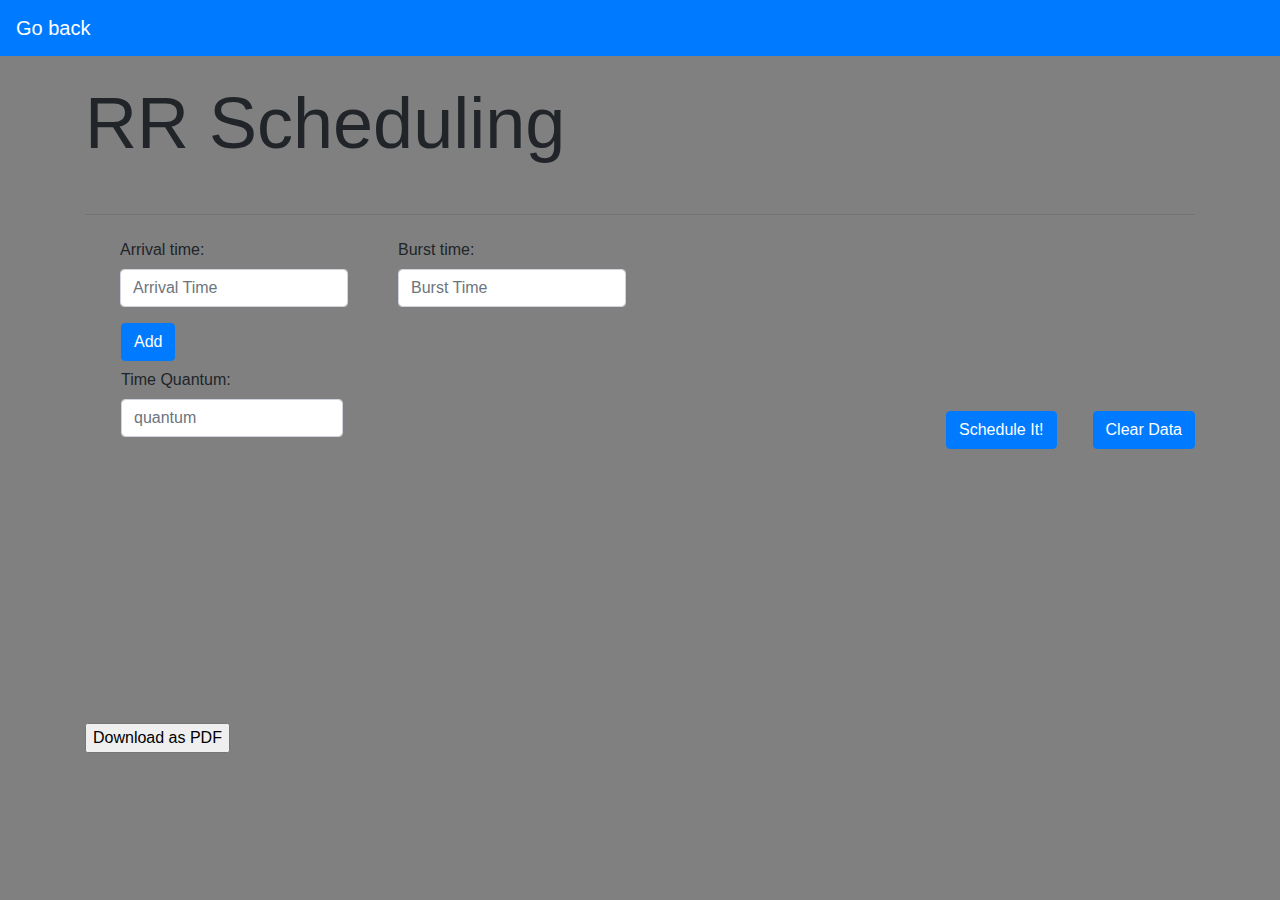
<file: Process Scheduling/src/rr.html>
<!DOCTYPE html>
<html>
<head>
    <title> RR Scheduling </title>
	<script src="https://ajax.googleapis.com/ajax/libs/jquery/3.2.0/jquery.min.js"></script>
	<script src="https://maxcdn.bootstrapcdn.com/bootstrap/4.5.0/js/bootstrap.min.js"></script>
    <script type="text/javascript" src="../js/index.js"></script>
	<link rel="stylesheet" type="text/css" href="https://stackpath.bootstrapcdn.com/bootstrap/4.5.0/css/bootstrap.min.css" />
    <link rel="stylesheet" type="text/css" href="../css/index.css"></link>

<script type="text/javascript" src="http://ajax.googleapis.com/ajax/libs/jquery/1.8.3/jquery.min.js"></script>
    <script type="text/javascript">
        $("#btnPrint").live("click", function () {
            var divContents = $("#dvContainer").html();
            var printWindow = window.open('', '', 'height=400,width=800');
            printWindow.document.write('<html><head><title>DIV Contents</title>');
            printWindow.document.write('</head><body >');
            printWindow.document.write(divContents);
            printWindow.document.write('</body></html>');
            printWindow.document.close();
            printWindow.print();
        });
    </script>
</head>
<body >
<!-- Navigation Bar -->
    <nav class="navbar navbar-expand-lg navbar-dark bg-primary">
            <a class="navbar-brand" href="../../Index/index.html#pschedule">Go back</a>
              <button class="navbar-toggler" type="button" data-toggle="collapse" data-target="#navbarColor01" aria-controls="navbarColor01" aria-expanded="false" aria-label="Toggle navigation" style="">
                <span class="navbar-toggler-icon"></span>
              </button>
        </nav>
	<br>

	<div id="dvContainer">
	<div class="container">
		<div class="jobotron">
			<h1 class="display-3">RR Scheduling</h1>
            <br>
			<div id="showinput"></div>
			<hr>
			<div class="row">
				<div class="form-group" style="margin-left:50px; float:left;  width: 20%">
                    <label class="col-form-label" for="inputDefault">Arrival time: </label>
                    <input class="form-control" id="newat" name="at" placeholder="Arrival Time" type="text" size="35">
                </div>
				<div class="form-group" style="margin-left:50px; float:left;  width: 20%">
					<label class="col-form-label" for="inputDefault">Burst time:</label>
					<input class="form-control" id="newbt" name="bt" placeholder="Burst Time" type="text" size="35">
				</div>
			</div>
            <button type="submit" id="add" class="btn btn-primary" style="margin-left: 36px" onclick="addToList()">Add</button>
			<br>
			<div class="form-group" style="margin-left: 36px; float:left; width: 20%;">
				<label class="col-form-label" for="inputDefault">Time Quantum: </label>
				<input class="form-control" id = "tq" name="tq" placeholder="quantum" type="text" size="35">
			</div>
			<!--
    <div style="width:800px;margin-left:20px;">
        Time Quantum:
        <input style="width:50px;margin-left:30px;" id="tq" type="text" value=""></input>
    </div>
    -->
			<div style="margin-top: 50px;">
				<button type="submit" class="btn btn-primary" style="margin-left: 36px; float: right;" onclick="clearData()">Clear Data</button>
				<button type="submit" class="btn btn-primary" style="margin-left: 36px; float: right;" onclick="showOutput(3)">Schedule It!</button>
			</div>
		</div>
		<!-- Gantt Chart -->
		<div style="margin-top: 150px;">
			<h2 id ="chart-header" style="text-align:center;"></h2>
			<br />
			<div id="gantt"></div>
			<div id="timer"></div>
			<br /><br />
			<div>
				<div style="width: 50%; text-align:center;float:left; font-size: 20px;" id="awt1"></div>
				<div style="width: 50%; text-align:center;float:left; font-size: 20px;" id="atat1"></div>
            </div>
        </div>
		<br>
		<!-- CPU Operations -->
		<div style="margin-top: 100px;">
			<h3 id="operations-heading" style="text-align:center;"></h3>
			<div id="operations"></div>
		</div>
		<!-- Table -->
		<div style="margin-top: 50px;">
			<h2 id="table-heading" style="text-align:center;"></h2>
			<div>
				<table id="tab" class="table table-striped centered responsive-table" style="border-color: black; border-width: 2px; align: center; bgcolor: white; cellspacing: 10px;">
					<thead id="thead"></thead>
					<tbody id="ptable"></tbody>
				</table>
			</div>
		</div>

		<div >
          
         <input type="button" value="Download as PDF" id="btnPrint"  /> 
      </div>
</body>
</html>
</file>
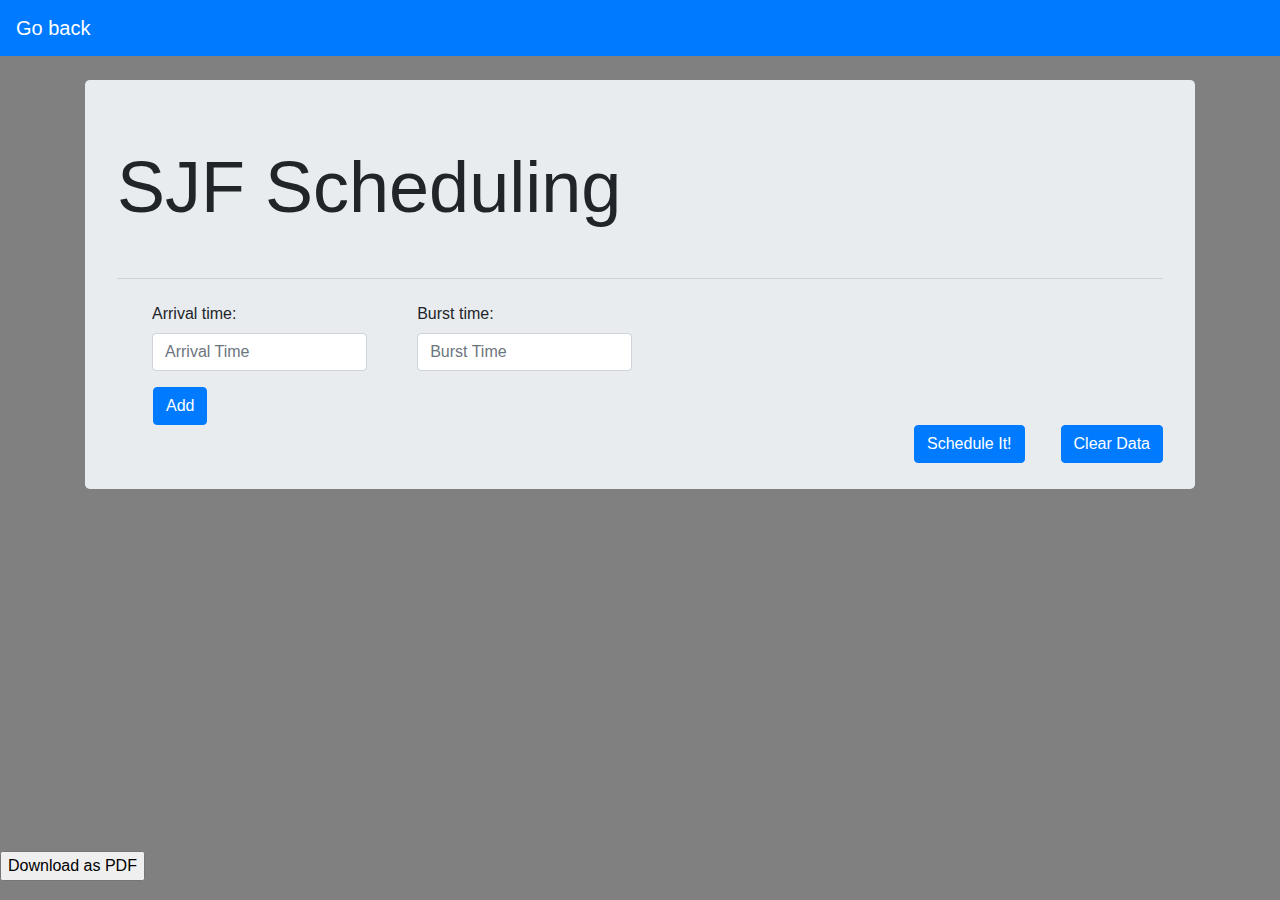
<file: Process Scheduling/src/sjf.html>
<!DOCTYPE html>
<html>
<head>
  <meta content="text/html;charset=utf-8" http-equiv="Content-Type">
<meta content="utf-8" http-equiv="encoding">
    <title> SJF Scheduling </title>
	<script src="https://ajax.googleapis.com/ajax/libs/jquery/3.2.0/jquery.min.js"></script>
    <script src="https://maxcdn.bootstrapcdn.com/bootstrap/4.5.0/js/bootstrap.min.js"></script>
	<link rel="stylesheet" type="text/css" href="https://stackpath.bootstrapcdn.com/bootstrap/4.5.0/css/bootstrap.min.css" />
    <link rel="stylesheet" type="text/css" href="../css/index.css"></link>
    <script type="text/javascript" src="../js/index.js"></script>

<script type="text/javascript" src="http://ajax.googleapis.com/ajax/libs/jquery/1.8.3/jquery.min.js"></script>
    <script type="text/javascript">
        $("#btnPrint").live("click", function () {
            var divContents = $("#dvContainer").html();
            var printWindow = window.open('', '', 'height=400,width=800');
            printWindow.document.write('<html><head><title>DIV Contents</title>');
            printWindow.document.write('</head><body >');
            printWindow.document.write(divContents);
            printWindow.document.write('</body></html>');
            printWindow.document.close();
            printWindow.print();
        });
    </script>
</head>
<body >
	<nav class="navbar navbar-expand-lg navbar-dark bg-primary">
            <a class="navbar-brand" href="../../Index/index.html#pschedule">Go back</a>
              <button class="navbar-toggler" type="button" data-toggle="collapse" data-target="#navbarColor01" aria-controls="navbarColor01" aria-expanded="false" aria-label="Toggle navigation" style="">
                <span class="navbar-toggler-icon"></span>
              </button>
        </nav>
    <br>

    <div id="dvContainer">
	<div class="container">
		<!-- Input section -->
		<div class="jumbotron">
            <h1 class="display-3">SJF Scheduling</h1>
            <br>
			<div id="showinput"></div>
			<hr>
			<div class="row">
				<div class="form-group" style="margin-left:50px; float:left;  width: 20%">
                    <label class="col-form-label" for="inputDefault">Arrival time:</label>
                    <input class="form-control" id="newat" name="at" placeholder="Arrival Time" type="text" size="35">
                </div>
				<div class="form-group" style="margin-left:50px; float:left;  width: 20%">
					<label class="col-form-label" for="inputDefault">Burst time:</label>
					<input class="form-control" id="newbt" name="bt" placeholder="Burst Time" type="text" size="35">
				</div>
			</div>
            <button type="submit" id="add" class="btn btn-primary" style="margin-left: 36px" onclick="addToList()">Add</button>
			<br>
			<button type="submit" class="btn btn-primary" style="margin-left: 36px; float: right;" onclick="clearData()">Clear Data</button>
			<button type="submit" class="btn btn-primary" style="margin-left: 36px; float: right;" onclick="showOutput(1)">Schedule It!</button>
		</div>
		<!-- Gantt Chart -->
		<div style="margin-top: 150px;">
			<h2 id ="chart-header" style="text-align:center;"></h2>
			<br />
			<div id="gantt" style="width: 800px;float: left;"></div>
			<div id="timer"></div>
			<br /><br />
			<div>
				<div style="width: 50%; text-align:center;float:left; font-size: 20px;" id="awt1"></div>
				<div style="width: 50%; text-align:center;float:left; font-size: 20px;" id="atat1"></div>
            </div>
        </div>
		<br>
		<!-- CPU Operations -->
		<div style="margin-top: 100px;">
			<h3 id="operations-heading" style="text-align:center;"></h3>
			<div id="operations"></div>
		</div>
		<!-- Table -->
		<div style="margin-top: 50px;">
			<h2 id="table-heading" style="text-align:center;"></h2>
			<div>
				<table id="tab" class="table table-striped centered responsive-table" style="border-color: black; border-width: 2px; align: center; bgcolor: white; cellspacing: 10px;">
					<thead id="thead"></thead>
					<tbody id="ptable"></tbody>
				</table>
			</div>
		</div>
    </div>
    <div >
          
         <input type="button" value="Download as PDF" id="btnPrint"  /> 
      </div>
</body>
</html>
</file>
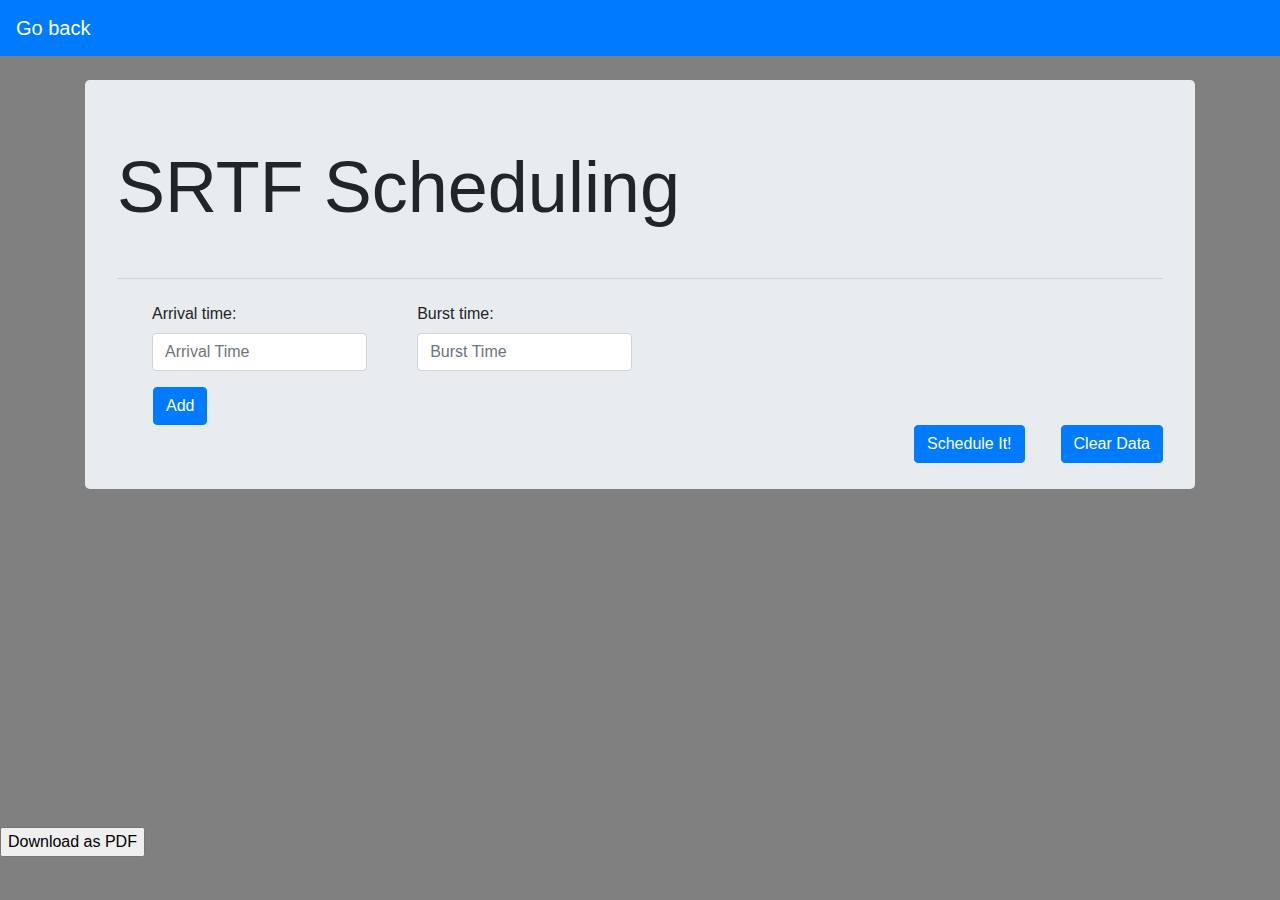
<file: Process Scheduling/src/srtf.html>
<!DOCTYPE html>
<html>
<head>
    <title> SRTF Scheduling </title>
	<script src="https://ajax.googleapis.com/ajax/libs/jquery/3.2.0/jquery.min.js"></script>
	<script src="https://maxcdn.bootstrapcdn.com/bootstrap/4.5.0/js/bootstrap.min.js"></script>
    <script type="text/javascript" src="../js/index.js"></script>
	<link rel="stylesheet" type="text/css" href="https://stackpath.bootstrapcdn.com/bootstrap/4.5.0/css/bootstrap.min.css" />
    <link rel="stylesheet" type="text/css" href="../css/index.css"></link>

    <script type="text/javascript" src="http://ajax.googleapis.com/ajax/libs/jquery/1.8.3/jquery.min.js"></script>
    <script type="text/javascript">
        $("#btnPrint").live("click", function () {
            var divContents = $("#dvContainer").html();
            var printWindow = window.open('', '', 'height=400,width=800');
            printWindow.document.write('<html><head><title>DIV Contents</title>');
            printWindow.document.write('</head><body >');
            printWindow.document.write(divContents);
            printWindow.document.write('</body></html>');
            printWindow.document.close();
            printWindow.print();
        });
    </script>
</head>
<body >
	<nav class="navbar navbar-expand-lg navbar-dark bg-primary">
            <a class="navbar-brand" href="../../Index/index.html#pschedule">Go back</a>
              <button class="navbar-toggler" type="button" data-toggle="collapse" data-target="#navbarColor01" aria-controls="navbarColor01" aria-expanded="false" aria-label="Toggle navigation" style="">
                <span class="navbar-toggler-icon"></span>
              </button>
        </nav>
    <br>

    <div id="dvContainer">
	<div class="container">
		<!-- Input section -->
		<div class="jumbotron">
            <h1 class="display-3">SRTF Scheduling</h1>
            <br>
			<div id="showinput"></div>
			<hr>
			<div class="row">
				<div class="form-group" style="margin-left:50px; float:left;  width: 20%">
                    <label class="col-form-label" for="inputDefault">Arrival time:</label>
                    <input class="form-control" id="newat" name="at" placeholder="Arrival Time" type="text" size="35">
                </div>
				<div class="form-group" style="margin-left:50px; float:left;  width: 20%">
					<label class="col-form-label" for="inputDefault">Burst time:</label>
					<input class="form-control" id="newbt" name="bt" placeholder="Burst Time" type="text" size="35">
				</div>
			</div>
            <button type="submit" id="add" class="btn btn-primary" style="margin-left: 36px" onclick="addToList()">Add</button>
			<br>
			<button type="submit" id="clear" class="btn btn-primary" style="margin-left: 36px; float: right;" onclick="clearData()">Clear Data</button>
			<button type="submit" id="run" class="btn btn-primary" style="margin-left: 36px; float: right;" onclick="showOutput(2)">Schedule It!</button>
		</div>
		<!-- Gantt Chart -->
		<div style="margin-top: 150px;">
			<h2 id ="chart-header" style="text-align:center;"></h2>
			<br />
			<div id="gantt"></div>
			<div id="timer"></div>
			<br /><br />
			<div>
				<div style="width: 50%; text-align:center;float:left; font-size: 20px;" id="awt1"></div>
				<div style="width:50%; text-align:center;float:left;font-size:20px;" id="atat1"></div>
            </div>
        </div>
		<!-- CPU Operations -->
		<div style="margin-top: 100px;">
			<h3 id="operations-heading" style="text-align:center;"></h3>
			<div id="operations"></div>
		</div>
		<!-- Table -->
		<div style="margin-top: 50px;">
			<h2 id="table-heading" style="text-align:center;"></h2>
			<div>
				<table id="tab" class="table table-striped centered responsive-table" style="border-color: black; border-width: 2px; align: center; bgcolor: white; cellspacing: 10px;">
					<thead id="thead"></thead>
					<tbody id="ptable"></tbody>
				</table>
			</div>
		</div>
	</div>

	<div >
     <input type="button" value="Download as PDF" id="btnPrint"  /> 
   </div>
</body>
</html>
</file>
<file: Disk/styles.css>
#graph-area {
    margin: auto;
    height: 650px;
    width: 1200px;
    padding: 0;
    border: 1px solid black;
}

#header {
    text-align: center;
    font-size: 40px;
    font-family: "Times New Roman", Times, serif;
}

#alg-name {
    font-size: 25px;
    text-align: left;
    font-family: Monospace;
    font-weight: bold;
}
#alg-seek {
    font-size: 20px;
    text-align: left;
}
</file>
<file: Index/css/bootswatch.css>
@import url("https://fonts.googleapis.com/css?family=Lato:300,400,700");
:root {
  --blue: #DF691A;
  --indigo: #6610f2;
  --purple: #6f42c1;
  --pink: #e83e8c;
  --red: #d9534f;
  --orange: #f0ad4e;
  --yellow: #f0ad4e;
  --green: #5cb85c;
  --teal: #20c997;
  --cyan: #5bc0de;
  --white: #fff;
  --gray: #868e96;
  --gray-dark: #343a40;
  --primary: #DF691A;
  --secondary: #4E5D6C;
  --success: #5cb85c;
  --info: #5bc0de;
  --warning: #f0ad4e;
  --danger: #d9534f;
  --light: #8d9dad;
  --dark: #4E5D6C;
  --breakpoint-xs: 0;
  --breakpoint-sm: 576px;
  --breakpoint-md: 768px;
  --breakpoint-lg: 992px;
  --breakpoint-xl: 1200px;
  --font-family-sans-serif: "Lato", -apple-system, BlinkMacSystemFont, "Segoe UI", Roboto, "Helvetica Neue", Arial, sans-serif, "Apple Color Emoji", "Segoe UI Emoji", "Segoe UI Symbol";
  --font-family-monospace: SFMono-Regular, Menlo, Monaco, Consolas, "Liberation Mono", "Courier New", monospace;
}

*,
*::before,
*::after {
  -webkit-box-sizing: border-box;
          box-sizing: border-box;
}

html {
  font-family: sans-serif;
  line-height: 1.15;
  -webkit-text-size-adjust: 100%;
  -ms-text-size-adjust: 100%;
  -ms-overflow-style: scrollbar;
  -webkit-tap-highlight-color: transparent;
}

@-ms-viewport {
  width: device-width;
}

article, aside, dialog, figcaption, figure, footer, header, hgroup, main, nav, section {
  display: block;
}

body {
  margin: 0;
  font-family: "Lato", -apple-system, BlinkMacSystemFont, "Segoe UI", Roboto, "Helvetica Neue", Arial, sans-serif, "Apple Color Emoji", "Segoe UI Emoji", "Segoe UI Symbol";
  font-size: 1rem;
  font-weight: 400;
  line-height: 1.5;
  color: #EBEBEB;
  text-align: left;
  background: #e96443;  /* fallback for old browsers */
background: -webkit-linear-gradient(to right, #904e95, #e96443);  /* Chrome 10-25, Safari 5.1-6 */
background: linear-gradient(to right, #904e95, #e96443); /* W3C, IE 10+/ Edge, Firefox 16+, Chrome 26+, Opera 12+, Safari 7+ */

  /* background-color: #ffffff; */
}

[tabindex="-1"]:focus {
  outline: 0 !important;
}

hr {
  -webkit-box-sizing: content-box;
          box-sizing: content-box;
  height: 0;
  overflow: visible;
}

h1, h2, h3, h4, h5, h6 {
  margin-top: 0;
  margin-bottom: 0.5rem;
}

p {
  margin-top: 0;
  margin-bottom: 1rem;
}

abbr[title],
abbr[data-original-title] {
  text-decoration: underline;
  -webkit-text-decoration: underline dotted;
          text-decoration: underline dotted;
  cursor: help;
  border-bottom: 0;
}

address {
  margin-bottom: 1rem;
  font-style: normal;
  line-height: inherit;
}

ol,
ul,
dl {
  margin-top: 0;
  margin-bottom: 1rem;
}

ol ol,
ul ul,
ol ul,
ul ol {
  margin-bottom: 0;
}

dt {
  font-weight: 700;
}

dd {
  margin-bottom: .5rem;
  margin-left: 0;
}

blockquote {
  margin: 0 0 1rem;
}

dfn {
  font-style: italic;
}

b,
strong {
  font-weight: bolder;
}

small {
  font-size: 80%;
}

sub,
sup {
  position: relative;
  font-size: 75%;
  line-height: 0;
  vertical-align: baseline;
}

sub {
  bottom: -.25em;
}

sup {
  top: -.5em;
}

a {
  color: #DF691A;
  text-decoration: none;
  background-color: transparent;
  -webkit-text-decoration-skip: objects;
}

a:hover {
  color: #9a4912;
  text-decoration: underline;
}

a:not([href]):not([tabindex]) {
  color: inherit;
  text-decoration: none;
}

a:not([href]):not([tabindex]):hover, a:not([href]):not([tabindex]):focus {
  color: inherit;
  text-decoration: none;
}

a:not([href]):not([tabindex]):focus {
  outline: 0;
}

pre,
code,
kbd,
samp {
  font-family: monospace, monospace;
  font-size: 1em;
}

pre {
  margin-top: 0;
  margin-bottom: 1rem;
  overflow: auto;
  -ms-overflow-style: scrollbar;
}

figure {
  margin: 0 0 1rem;
}

img {
  vertical-align: middle;
  border-style: none;
}

svg:not(:root) {
  overflow: hidden;
}

table {
  border-collapse: collapse;
}

caption {
  padding-top: 0.75rem;
  padding-bottom: 0.75rem;
  color: rgba(255, 255, 255, 0.4);
  text-align: left;
  caption-side: bottom;
}

th {
  text-align: inherit;
}

label {
  display: inline-block;
  margin-bottom: .5rem;
}

button {
  border-radius: 0;
}

button:focus {
  outline: 1px dotted;
  outline: 5px auto -webkit-focus-ring-color;
}

input,
button,
select,
optgroup,
textarea {
  margin: 0;
  font-family: inherit;
  font-size: inherit;
  line-height: inherit;
}

button,
input {
  overflow: visible;
}

button,
select {
  text-transform: none;
}

button,
html [type="button"],
[type="reset"],
[type="submit"] {
  -webkit-appearance: button;
}

button::-moz-focus-inner,
[type="button"]::-moz-focus-inner,
[type="reset"]::-moz-focus-inner,
[type="submit"]::-moz-focus-inner {
  padding: 0;
  border-style: none;
}

input[type="radio"],
input[type="checkbox"] {
  -webkit-box-sizing: border-box;
          box-sizing: border-box;
  padding: 0;
}

input[type="date"],
input[type="time"],
input[type="datetime-local"],
input[type="month"] {
  -webkit-appearance: listbox;
}

textarea {
  overflow: auto;
  resize: vertical;
}

fieldset {
  min-width: 0;
  padding: 0;
  margin: 0;
  border: 0;
}

legend {
  display: block;
  width: 100%;
  max-width: 100%;
  padding: 0;
  margin-bottom: .5rem;
  font-size: 1.5rem;
  line-height: inherit;
  color: inherit;
  white-space: normal;
}

progress {
  vertical-align: baseline;
}

[type="number"]::-webkit-inner-spin-button,
[type="number"]::-webkit-outer-spin-button {
  height: auto;
}

[type="search"] {
  outline-offset: -2px;
  -webkit-appearance: none;
}

[type="search"]::-webkit-search-cancel-button,
[type="search"]::-webkit-search-decoration {
  -webkit-appearance: none;
}

::-webkit-file-upload-button {
  font: inherit;
  -webkit-appearance: button;
}

output {
  display: inline-block;
}

summary {
  display: list-item;
  cursor: pointer;
}

template {
  display: none;
}

[hidden] {
  display: none !important;
}

h1, h2, h3, h4, h5, h6,
.h1, .h2, .h3, .h4, .h5, .h6 {
  margin-bottom: 0.5rem;
  font-family: inherit;
  font-weight: 500;
  line-height: 1.2;
  color: inherit;
}

h1, .h1 {
  font-size: 2.5rem;
}

h2, .h2 {
  font-size: 2rem;
}

h3, .h3 {
  font-size: 1.75rem;
}

h4, .h4 {
  font-size: 1.5rem;
}

h5, .h5 {
  font-size: 1.25rem;
}

h6, .h6 {
  font-size: 1rem;
}

.lead {
  font-size: 1.25rem;
  font-weight: 300;
}

.display-1 {
  font-size: 6rem;
  font-weight: 300;
  line-height: 1.2;
}

.display-2 {
  font-size: 5.5rem;
  font-weight: 300;
  line-height: 1.2;
}

.display-3 {
  font-size: 4.5rem;
  font-weight: 300;
  line-height: 1.2;
}

.display-4 {
  font-size: 3.5rem;
  font-weight: 300;
  line-height: 1.2;
}

hr {
  margin-top: 1rem;
  margin-bottom: 1rem;
  border: 0;
  border-top: 1px solid rgba(0, 0, 0, 0.1);
}

small,
.small {
  font-size: 80%;
  font-weight: 400;
}

mark,
.mark {
  padding: 0.2em;
  background-color: #fcf8e3;
}

.list-unstyled {
  padding-left: 0;
  list-style: none;
}

.list-inline {
  padding-left: 0;
  list-style: none;
}

.list-inline-item {
  display: inline-block;
}

.list-inline-item:not(:last-child) {
  margin-right: 0.5rem;
}

.initialism {
  font-size: 90%;
  text-transform: uppercase;
}

.blockquote {
  margin-bottom: 1rem;
  font-size: 1.25rem;
}

.blockquote-footer {
  display: block;
  font-size: 80%;
  color: #868e96;
}

.blockquote-footer::before {
  content: "\2014 \00A0";
}

.img-fluid {
  max-width: 100%;
  height: auto;
}

.img-thumbnail {
  padding: 0.25rem;
  background-color: #2B3E50;
  border: 1px solid #dee2e6;
  border-radius: 0;
  max-width: 100%;
  height: auto;
}

.figure {
  display: inline-block;
}

.figure-img {
  margin-bottom: 0.5rem;
  line-height: 1;
}

.figure-caption {
  font-size: 90%;
  color: #868e96;
}

code,
kbd,
pre,
samp {
  font-family: SFMono-Regular, Menlo, Monaco, Consolas, "Liberation Mono", "Courier New", monospace;
}

code {
  font-size: 87.5%;
  color: #e83e8c;
  word-break: break-word;
}

a > code {
  color: inherit;
}

kbd {
  padding: 0.2rem 0.4rem;
  font-size: 87.5%;
  color: #fff;
  background-color: #212529;
  border-radius: 0;
}

kbd kbd {
  padding: 0;
  font-size: 100%;
  font-weight: 700;
}

pre {
  display: block;
  font-size: 87.5%;
  color: #212529;
}

pre code {
  font-size: inherit;
  color: inherit;
  word-break: normal;
}

.pre-scrollable {
  max-height: 340px;
  overflow-y: scroll;
}

.container {
  width: 100%;
  padding-right: 15px;
  padding-left: 15px;
  margin-right: auto;
  margin-left: auto;
}

@media (min-width: 576px) {
  .container {
    max-width: 540px;
  }
}

@media (min-width: 768px) {
  .container {
    max-width: 720px;
  }
}

@media (min-width: 992px) {
  .container {
    max-width: 960px;
  }
}

@media (min-width: 1200px) {
  .container {
    max-width: 1140px;
  }
}

.container-fluid {
  width: 100%;
  padding-right: 15px;
  padding-left: 15px;
  margin-right: auto;
  margin-left: auto;
}

.row {
  display: -webkit-box;
  display: -ms-flexbox;
  display: flex;
  -ms-flex-wrap: wrap;
      flex-wrap: wrap;
  margin-right: -15px;
  margin-left: -15px;
}

.no-gutters {
  margin-right: 0;
  margin-left: 0;
}

.no-gutters > .col,
.no-gutters > [class*="col-"] {
  padding-right: 0;
  padding-left: 0;
}

.col-1, .col-2, .col-3, .col-4, .col-5, .col-6, .col-7, .col-8, .col-9, .col-10, .col-11, .col-12, .col,
.col-auto, .col-sm-1, .col-sm-2, .col-sm-3, .col-sm-4, .col-sm-5, .col-sm-6, .col-sm-7, .col-sm-8, .col-sm-9, .col-sm-10, .col-sm-11, .col-sm-12, .col-sm,
.col-sm-auto, .col-md-1, .col-md-2, .col-md-3, .col-md-4, .col-md-5, .col-md-6, .col-md-7, .col-md-8, .col-md-9, .col-md-10, .col-md-11, .col-md-12, .col-md,
.col-md-auto, .col-lg-1, .col-lg-2, .col-lg-3, .col-lg-4, .col-lg-5, .col-lg-6, .col-lg-7, .col-lg-8, .col-lg-9, .col-lg-10, .col-lg-11, .col-lg-12, .col-lg,
.col-lg-auto, .col-xl-1, .col-xl-2, .col-xl-3, .col-xl-4, .col-xl-5, .col-xl-6, .col-xl-7, .col-xl-8, .col-xl-9, .col-xl-10, .col-xl-11, .col-xl-12, .col-xl,
.col-xl-auto {
  position: relative;
  width: 100%;
  min-height: 1px;
  padding-right: 15px;
  padding-left: 15px;
}

.col {
  -ms-flex-preferred-size: 0;
      flex-basis: 0;
  -webkit-box-flex: 1;
      -ms-flex-positive: 1;
          flex-grow: 1;
  max-width: 100%;
}

.col-auto {
  -webkit-box-flex: 0;
      -ms-flex: 0 0 auto;
          flex: 0 0 auto;
  width: auto;
  max-width: none;
}

.col-1 {
  -webkit-box-flex: 0;
      -ms-flex: 0 0 8.3333333333%;
          flex: 0 0 8.3333333333%;
  max-width: 8.3333333333%;
}

.col-2 {
  -webkit-box-flex: 0;
      -ms-flex: 0 0 16.6666666667%;
          flex: 0 0 16.6666666667%;
  max-width: 16.6666666667%;
}

.col-3 {
  -webkit-box-flex: 0;
      -ms-flex: 0 0 25%;
          flex: 0 0 25%;
  max-width: 25%;
}

.col-4 {
  -webkit-box-flex: 0;
      -ms-flex: 0 0 33.3333333333%;
          flex: 0 0 33.3333333333%;
  max-width: 33.3333333333%;
}

.col-5 {
  -webkit-box-flex: 0;
      -ms-flex: 0 0 41.6666666667%;
          flex: 0 0 41.6666666667%;
  max-width: 41.6666666667%;
}

.col-6 {
  -webkit-box-flex: 0;
      -ms-flex: 0 0 50%;
          flex: 0 0 50%;
  max-width: 50%;
}

.col-7 {
  -webkit-box-flex: 0;
      -ms-flex: 0 0 58.3333333333%;
          flex: 0 0 58.3333333333%;
  max-width: 58.3333333333%;
}

.col-8 {
  -webkit-box-flex: 0;
      -ms-flex: 0 0 66.6666666667%;
          flex: 0 0 66.6666666667%;
  max-width: 66.6666666667%;
}

.col-9 {
  -webkit-box-flex: 0;
      -ms-flex: 0 0 75%;
          flex: 0 0 75%;
  max-width: 75%;
}

.col-10 {
  -webkit-box-flex: 0;
      -ms-flex: 0 0 83.3333333333%;
          flex: 0 0 83.3333333333%;
  max-width: 83.3333333333%;
}

.col-11 {
  -webkit-box-flex: 0;
      -ms-flex: 0 0 91.6666666667%;
          flex: 0 0 91.6666666667%;
  max-width: 91.6666666667%;
}

.col-12 {
  -webkit-box-flex: 0;
      -ms-flex: 0 0 100%;
          flex: 0 0 100%;
  max-width: 100%;
}

.order-first {
  -webkit-box-ordinal-group: 0;
      -ms-flex-order: -1;
          order: -1;
}

.order-last {
  -webkit-box-ordinal-group: 14;
      -ms-flex-order: 13;
          order: 13;
}

.order-0 {
  -webkit-box-ordinal-group: 1;
      -ms-flex-order: 0;
          order: 0;
}

.order-1 {
  -webkit-box-ordinal-group: 2;
      -ms-flex-order: 1;
          order: 1;
}

.order-2 {
  -webkit-box-ordinal-group: 3;
      -ms-flex-order: 2;
          order: 2;
}

.order-3 {
  -webkit-box-ordinal-group: 4;
      -ms-flex-order: 3;
          order: 3;
}

.order-4 {
  -webkit-box-ordinal-group: 5;
      -ms-flex-order: 4;
          order: 4;
}

.order-5 {
  -webkit-box-ordinal-group: 6;
      -ms-flex-order: 5;
          order: 5;
}

.order-6 {
  -webkit-box-ordinal-group: 7;
      -ms-flex-order: 6;
          order: 6;
}

.order-7 {
  -webkit-box-ordinal-group: 8;
      -ms-flex-order: 7;
          order: 7;
}

.order-8 {
  -webkit-box-ordinal-group: 9;
      -ms-flex-order: 8;
          order: 8;
}

.order-9 {
  -webkit-box-ordinal-group: 10;
      -ms-flex-order: 9;
          order: 9;
}

.order-10 {
  -webkit-box-ordinal-group: 11;
      -ms-flex-order: 10;
          order: 10;
}

.order-11 {
  -webkit-box-ordinal-group: 12;
      -ms-flex-order: 11;
          order: 11;
}

.order-12 {
  -webkit-box-ordinal-group: 13;
      -ms-flex-order: 12;
          order: 12;
}

.offset-1 {
  margin-left: 8.3333333333%;
}

.offset-2 {
  margin-left: 16.6666666667%;
}

.offset-3 {
  margin-left: 25%;
}

.offset-4 {
  margin-left: 33.3333333333%;
}

.offset-5 {
  margin-left: 41.6666666667%;
}

.offset-6 {
  margin-left: 50%;
}

.offset-7 {
  margin-left: 58.3333333333%;
}

.offset-8 {
  margin-left: 66.6666666667%;
}

.offset-9 {
  margin-left: 75%;
}

.offset-10 {
  margin-left: 83.3333333333%;
}

.offset-11 {
  margin-left: 91.6666666667%;
}

@media (min-width: 576px) {
  .col-sm {
    -ms-flex-preferred-size: 0;
        flex-basis: 0;
    -webkit-box-flex: 1;
        -ms-flex-positive: 1;
            flex-grow: 1;
    max-width: 100%;
  }
  .col-sm-auto {
    -webkit-box-flex: 0;
        -ms-flex: 0 0 auto;
            flex: 0 0 auto;
    width: auto;
    max-width: none;
  }
  .col-sm-1 {
    -webkit-box-flex: 0;
        -ms-flex: 0 0 8.3333333333%;
            flex: 0 0 8.3333333333%;
    max-width: 8.3333333333%;
  }
  .col-sm-2 {
    -webkit-box-flex: 0;
        -ms-flex: 0 0 16.6666666667%;
            flex: 0 0 16.6666666667%;
    max-width: 16.6666666667%;
  }
  .col-sm-3 {
    -webkit-box-flex: 0;
        -ms-flex: 0 0 25%;
            flex: 0 0 25%;
    max-width: 25%;
  }
  .col-sm-4 {
    -webkit-box-flex: 0;
        -ms-flex: 0 0 33.3333333333%;
            flex: 0 0 33.3333333333%;
    max-width: 33.3333333333%;
  }
  .col-sm-5 {
    -webkit-box-flex: 0;
        -ms-flex: 0 0 41.6666666667%;
            flex: 0 0 41.6666666667%;
    max-width: 41.6666666667%;
  }
  .col-sm-6 {
    -webkit-box-flex: 0;
        -ms-flex: 0 0 50%;
            flex: 0 0 50%;
    max-width: 50%;
  }
  .col-sm-7 {
    -webkit-box-flex: 0;
        -ms-flex: 0 0 58.3333333333%;
            flex: 0 0 58.3333333333%;
    max-width: 58.3333333333%;
  }
  .col-sm-8 {
    -webkit-box-flex: 0;
        -ms-flex: 0 0 66.6666666667%;
            flex: 0 0 66.6666666667%;
    max-width: 66.6666666667%;
  }
  .col-sm-9 {
    -webkit-box-flex: 0;
        -ms-flex: 0 0 75%;
            flex: 0 0 75%;
    max-width: 75%;
  }
  .col-sm-10 {
    -webkit-box-flex: 0;
        -ms-flex: 0 0 83.3333333333%;
            flex: 0 0 83.3333333333%;
    max-width: 83.3333333333%;
  }
  .col-sm-11 {
    -webkit-box-flex: 0;
        -ms-flex: 0 0 91.6666666667%;
            flex: 0 0 91.6666666667%;
    max-width: 91.6666666667%;
  }
  .col-sm-12 {
    -webkit-box-flex: 0;
        -ms-flex: 0 0 100%;
            flex: 0 0 100%;
    max-width: 100%;
  }
  .order-sm-first {
    -webkit-box-ordinal-group: 0;
        -ms-flex-order: -1;
            order: -1;
  }
  .order-sm-last {
    -webkit-box-ordinal-group: 14;
        -ms-flex-order: 13;
            order: 13;
  }
  .order-sm-0 {
    -webkit-box-ordinal-group: 1;
        -ms-flex-order: 0;
            order: 0;
  }
  .order-sm-1 {
    -webkit-box-ordinal-group: 2;
        -ms-flex-order: 1;
            order: 1;
  }
  .order-sm-2 {
    -webkit-box-ordinal-group: 3;
        -ms-flex-order: 2;
            order: 2;
  }
  .order-sm-3 {
    -webkit-box-ordinal-group: 4;
        -ms-flex-order: 3;
            order: 3;
  }
  .order-sm-4 {
    -webkit-box-ordinal-group: 5;
        -ms-flex-order: 4;
            order: 4;
  }
  .order-sm-5 {
    -webkit-box-ordinal-group: 6;
        -ms-flex-order: 5;
            order: 5;
  }
  .order-sm-6 {
    -webkit-box-ordinal-group: 7;
        -ms-flex-order: 6;
            order: 6;
  }
  .order-sm-7 {
    -webkit-box-ordinal-group: 8;
        -ms-flex-order: 7;
            order: 7;
  }
  .order-sm-8 {
    -webkit-box-ordinal-group: 9;
        -ms-flex-order: 8;
            order: 8;
  }
  .order-sm-9 {
    -webkit-box-ordinal-group: 10;
        -ms-flex-order: 9;
            order: 9;
  }
  .order-sm-10 {
    -webkit-box-ordinal-group: 11;
        -ms-flex-order: 10;
            order: 10;
  }
  .order-sm-11 {
    -webkit-box-ordinal-group: 12;
        -ms-flex-order: 11;
            order: 11;
  }
  .order-sm-12 {
    -webkit-box-ordinal-group: 13;
        -ms-flex-order: 12;
            order: 12;
  }
  .offset-sm-0 {
    margin-left: 0;
  }
  .offset-sm-1 {
    margin-left: 8.3333333333%;
  }
  .offset-sm-2 {
    margin-left: 16.6666666667%;
  }
  .offset-sm-3 {
    margin-left: 25%;
  }
  .offset-sm-4 {
    margin-left: 33.3333333333%;
  }
  .offset-sm-5 {
    margin-left: 41.6666666667%;
  }
  .offset-sm-6 {
    margin-left: 50%;
  }
  .offset-sm-7 {
    margin-left: 58.3333333333%;
  }
  .offset-sm-8 {
    margin-left: 66.6666666667%;
  }
  .offset-sm-9 {
    margin-left: 75%;
  }
  .offset-sm-10 {
    margin-left: 83.3333333333%;
  }
  .offset-sm-11 {
    margin-left: 91.6666666667%;
  }
}

@media (min-width: 768px) {
  .col-md {
    -ms-flex-preferred-size: 0;
        flex-basis: 0;
    -webkit-box-flex: 1;
        -ms-flex-positive: 1;
            flex-grow: 1;
    max-width: 100%;
  }
  .col-md-auto {
    -webkit-box-flex: 0;
        -ms-flex: 0 0 auto;
            flex: 0 0 auto;
    width: auto;
    max-width: none;
  }
  .col-md-1 {
    -webkit-box-flex: 0;
        -ms-flex: 0 0 8.3333333333%;
            flex: 0 0 8.3333333333%;
    max-width: 8.3333333333%;
  }
  .col-md-2 {
    -webkit-box-flex: 0;
        -ms-flex: 0 0 16.6666666667%;
            flex: 0 0 16.6666666667%;
    max-width: 16.6666666667%;
  }
  .col-md-3 {
    -webkit-box-flex: 0;
        -ms-flex: 0 0 25%;
            flex: 0 0 25%;
    max-width: 25%;
  }
  .col-md-4 {
    -webkit-box-flex: 0;
        -ms-flex: 0 0 33.3333333333%;
            flex: 0 0 33.3333333333%;
    max-width: 33.3333333333%;
  }
  .col-md-5 {
    -webkit-box-flex: 0;
        -ms-flex: 0 0 41.6666666667%;
            flex: 0 0 41.6666666667%;
    max-width: 41.6666666667%;
  }
  .col-md-6 {
    -webkit-box-flex: 0;
        -ms-flex: 0 0 50%;
            flex: 0 0 50%;
    max-width: 50%;
  }
  .col-md-7 {
    -webkit-box-flex: 0;
        -ms-flex: 0 0 58.3333333333%;
            flex: 0 0 58.3333333333%;
    max-width: 58.3333333333%;
  }
  .col-md-8 {
    -webkit-box-flex: 0;
        -ms-flex: 0 0 66.6666666667%;
            flex: 0 0 66.6666666667%;
    max-width: 66.6666666667%;
  }
  .col-md-9 {
    -webkit-box-flex: 0;
        -ms-flex: 0 0 75%;
            flex: 0 0 75%;
    max-width: 75%;
  }
  .col-md-10 {
    -webkit-box-flex: 0;
        -ms-flex: 0 0 83.3333333333%;
            flex: 0 0 83.3333333333%;
    max-width: 83.3333333333%;
  }
  .col-md-11 {
    -webkit-box-flex: 0;
        -ms-flex: 0 0 91.6666666667%;
            flex: 0 0 91.6666666667%;
    max-width: 91.6666666667%;
  }
  .col-md-12 {
    -webkit-box-flex: 0;
        -ms-flex: 0 0 100%;
            flex: 0 0 100%;
    max-width: 100%;
  }
  .order-md-first {
    -webkit-box-ordinal-group: 0;
        -ms-flex-order: -1;
            order: -1;
  }
  .order-md-last {
    -webkit-box-ordinal-group: 14;
        -ms-flex-order: 13;
            order: 13;
  }
  .order-md-0 {
    -webkit-box-ordinal-group: 1;
        -ms-flex-order: 0;
            order: 0;
  }
  .order-md-1 {
    -webkit-box-ordinal-group: 2;
        -ms-flex-order: 1;
            order: 1;
  }
  .order-md-2 {
    -webkit-box-ordinal-group: 3;
        -ms-flex-order: 2;
            order: 2;
  }
  .order-md-3 {
    -webkit-box-ordinal-group: 4;
        -ms-flex-order: 3;
            order: 3;
  }
  .order-md-4 {
    -webkit-box-ordinal-group: 5;
        -ms-flex-order: 4;
            order: 4;
  }
  .order-md-5 {
    -webkit-box-ordinal-group: 6;
        -ms-flex-order: 5;
            order: 5;
  }
  .order-md-6 {
    -webkit-box-ordinal-group: 7;
        -ms-flex-order: 6;
            order: 6;
  }
  .order-md-7 {
    -webkit-box-ordinal-group: 8;
        -ms-flex-order: 7;
            order: 7;
  }
  .order-md-8 {
    -webkit-box-ordinal-group: 9;
        -ms-flex-order: 8;
            order: 8;
  }
  .order-md-9 {
    -webkit-box-ordinal-group: 10;
        -ms-flex-order: 9;
            order: 9;
  }
  .order-md-10 {
    -webkit-box-ordinal-group: 11;
        -ms-flex-order: 10;
            order: 10;
  }
  .order-md-11 {
    -webkit-box-ordinal-group: 12;
        -ms-flex-order: 11;
            order: 11;
  }
  .order-md-12 {
    -webkit-box-ordinal-group: 13;
        -ms-flex-order: 12;
            order: 12;
  }
  .offset-md-0 {
    margin-left: 0;
  }
  .offset-md-1 {
    margin-left: 8.3333333333%;
  }
  .offset-md-2 {
    margin-left: 16.6666666667%;
  }
  .offset-md-3 {
    margin-left: 25%;
  }
  .offset-md-4 {
    margin-left: 33.3333333333%;
  }
  .offset-md-5 {
    margin-left: 41.6666666667%;
  }
  .offset-md-6 {
    margin-left: 50%;
  }
  .offset-md-7 {
    margin-left: 58.3333333333%;
  }
  .offset-md-8 {
    margin-left: 66.6666666667%;
  }
  .offset-md-9 {
    margin-left: 75%;
  }
  .offset-md-10 {
    margin-left: 83.3333333333%;
  }
  .offset-md-11 {
    margin-left: 91.6666666667%;
  }
}

@media (min-width: 992px) {
  .col-lg {
    -ms-flex-preferred-size: 0;
        flex-basis: 0;
    -webkit-box-flex: 1;
        -ms-flex-positive: 1;
            flex-grow: 1;
    max-width: 100%;
  }
  .col-lg-auto {
    -webkit-box-flex: 0;
        -ms-flex: 0 0 auto;
            flex: 0 0 auto;
    width: auto;
    max-width: none;
  }
  .col-lg-1 {
    -webkit-box-flex: 0;
        -ms-flex: 0 0 8.3333333333%;
            flex: 0 0 8.3333333333%;
    max-width: 8.3333333333%;
  }
  .col-lg-2 {
    -webkit-box-flex: 0;
        -ms-flex: 0 0 16.6666666667%;
            flex: 0 0 16.6666666667%;
    max-width: 16.6666666667%;
  }
  .col-lg-3 {
    -webkit-box-flex: 0;
        -ms-flex: 0 0 25%;
            flex: 0 0 25%;
    max-width: 25%;
  }
  .col-lg-4 {
    -webkit-box-flex: 0;
        -ms-flex: 0 0 33.3333333333%;
            flex: 0 0 33.3333333333%;
    max-width: 33.3333333333%;
  }
  .col-lg-5 {
    -webkit-box-flex: 0;
        -ms-flex: 0 0 41.6666666667%;
            flex: 0 0 41.6666666667%;
    max-width: 41.6666666667%;
  }
  .col-lg-6 {
    -webkit-box-flex: 0;
        -ms-flex: 0 0 50%;
            flex: 0 0 50%;
    max-width: 50%;
  }
  .col-lg-7 {
    -webkit-box-flex: 0;
        -ms-flex: 0 0 58.3333333333%;
            flex: 0 0 58.3333333333%;
    max-width: 58.3333333333%;
  }
  .col-lg-8 {
    -webkit-box-flex: 0;
        -ms-flex: 0 0 66.6666666667%;
            flex: 0 0 66.6666666667%;
    max-width: 66.6666666667%;
  }
  .col-lg-9 {
    -webkit-box-flex: 0;
        -ms-flex: 0 0 75%;
            flex: 0 0 75%;
    max-width: 75%;
  }
  .col-lg-10 {
    -webkit-box-flex: 0;
        -ms-flex: 0 0 83.3333333333%;
            flex: 0 0 83.3333333333%;
    max-width: 83.3333333333%;
  }
  .col-lg-11 {
    -webkit-box-flex: 0;
        -ms-flex: 0 0 91.6666666667%;
            flex: 0 0 91.6666666667%;
    max-width: 91.6666666667%;
  }
  .col-lg-12 {
    -webkit-box-flex: 0;
        -ms-flex: 0 0 100%;
            flex: 0 0 100%;
    max-width: 100%;
  }
  .order-lg-first {
    -webkit-box-ordinal-group: 0;
        -ms-flex-order: -1;
            order: -1;
  }
  .order-lg-last {
    -webkit-box-ordinal-group: 14;
        -ms-flex-order: 13;
            order: 13;
  }
  .order-lg-0 {
    -webkit-box-ordinal-group: 1;
        -ms-flex-order: 0;
            order: 0;
  }
  .order-lg-1 {
    -webkit-box-ordinal-group: 2;
        -ms-flex-order: 1;
            order: 1;
  }
  .order-lg-2 {
    -webkit-box-ordinal-group: 3;
        -ms-flex-order: 2;
            order: 2;
  }
  .order-lg-3 {
    -webkit-box-ordinal-group: 4;
        -ms-flex-order: 3;
            order: 3;
  }
  .order-lg-4 {
    -webkit-box-ordinal-group: 5;
        -ms-flex-order: 4;
            order: 4;
  }
  .order-lg-5 {
    -webkit-box-ordinal-group: 6;
        -ms-flex-order: 5;
            order: 5;
  }
  .order-lg-6 {
    -webkit-box-ordinal-group: 7;
        -ms-flex-order: 6;
            order: 6;
  }
  .order-lg-7 {
    -webkit-box-ordinal-group: 8;
        -ms-flex-order: 7;
            order: 7;
  }
  .order-lg-8 {
    -webkit-box-ordinal-group: 9;
        -ms-flex-order: 8;
            order: 8;
  }
  .order-lg-9 {
    -webkit-box-ordinal-group: 10;
        -ms-flex-order: 9;
            order: 9;
  }
  .order-lg-10 {
    -webkit-box-ordinal-group: 11;
        -ms-flex-order: 10;
            order: 10;
  }
  .order-lg-11 {
    -webkit-box-ordinal-group: 12;
        -ms-flex-order: 11;
            order: 11;
  }
  .order-lg-12 {
    -webkit-box-ordinal-group: 13;
        -ms-flex-order: 12;
            order: 12;
  }
  .offset-lg-0 {
    margin-left: 0;
  }
  .offset-lg-1 {
    margin-left: 8.3333333333%;
  }
  .offset-lg-2 {
    margin-left: 16.6666666667%;
  }
  .offset-lg-3 {
    margin-left: 25%;
  }
  .offset-lg-4 {
    margin-left: 33.3333333333%;
  }
  .offset-lg-5 {
    margin-left: 41.6666666667%;
  }
  .offset-lg-6 {
    margin-left: 50%;
  }
  .offset-lg-7 {
    margin-left: 58.3333333333%;
  }
  .offset-lg-8 {
    margin-left: 66.6666666667%;
  }
  .offset-lg-9 {
    margin-left: 75%;
  }
  .offset-lg-10 {
    margin-left: 83.3333333333%;
  }
  .offset-lg-11 {
    margin-left: 91.6666666667%;
  }
}

@media (min-width: 1200px) {
  .col-xl {
    -ms-flex-preferred-size: 0;
        flex-basis: 0;
    -webkit-box-flex: 1;
        -ms-flex-positive: 1;
            flex-grow: 1;
    max-width: 100%;
  }
  .col-xl-auto {
    -webkit-box-flex: 0;
        -ms-flex: 0 0 auto;
            flex: 0 0 auto;
    width: auto;
    max-width: none;
  }
  .col-xl-1 {
    -webkit-box-flex: 0;
        -ms-flex: 0 0 8.3333333333%;
            flex: 0 0 8.3333333333%;
    max-width: 8.3333333333%;
  }
  .col-xl-2 {
    -webkit-box-flex: 0;
        -ms-flex: 0 0 16.6666666667%;
            flex: 0 0 16.6666666667%;
    max-width: 16.6666666667%;
  }
  .col-xl-3 {
    -webkit-box-flex: 0;
        -ms-flex: 0 0 25%;
            flex: 0 0 25%;
    max-width: 25%;
  }
  .col-xl-4 {
    -webkit-box-flex: 0;
        -ms-flex: 0 0 33.3333333333%;
            flex: 0 0 33.3333333333%;
    max-width: 33.3333333333%;
  }
  .col-xl-5 {
    -webkit-box-flex: 0;
        -ms-flex: 0 0 41.6666666667%;
            flex: 0 0 41.6666666667%;
    max-width: 41.6666666667%;
  }
  .col-xl-6 {
    -webkit-box-flex: 0;
        -ms-flex: 0 0 50%;
            flex: 0 0 50%;
    max-width: 50%;
  }
  .col-xl-7 {
    -webkit-box-flex: 0;
        -ms-flex: 0 0 58.3333333333%;
            flex: 0 0 58.3333333333%;
    max-width: 58.3333333333%;
  }
  .col-xl-8 {
    -webkit-box-flex: 0;
        -ms-flex: 0 0 66.6666666667%;
            flex: 0 0 66.6666666667%;
    max-width: 66.6666666667%;
  }
  .col-xl-9 {
    -webkit-box-flex: 0;
        -ms-flex: 0 0 75%;
            flex: 0 0 75%;
    max-width: 75%;
  }
  .col-xl-10 {
    -webkit-box-flex: 0;
        -ms-flex: 0 0 83.3333333333%;
            flex: 0 0 83.3333333333%;
    max-width: 83.3333333333%;
  }
  .col-xl-11 {
    -webkit-box-flex: 0;
        -ms-flex: 0 0 91.6666666667%;
            flex: 0 0 91.6666666667%;
    max-width: 91.6666666667%;
  }
  .col-xl-12 {
    -webkit-box-flex: 0;
        -ms-flex: 0 0 100%;
            flex: 0 0 100%;
    max-width: 100%;
  }
  .order-xl-first {
    -webkit-box-ordinal-group: 0;
        -ms-flex-order: -1;
            order: -1;
  }
  .order-xl-last {
    -webkit-box-ordinal-group: 14;
        -ms-flex-order: 13;
            order: 13;
  }
  .order-xl-0 {
    -webkit-box-ordinal-group: 1;
        -ms-flex-order: 0;
            order: 0;
  }
  .order-xl-1 {
    -webkit-box-ordinal-group: 2;
        -ms-flex-order: 1;
            order: 1;
  }
  .order-xl-2 {
    -webkit-box-ordinal-group: 3;
        -ms-flex-order: 2;
            order: 2;
  }
  .order-xl-3 {
    -webkit-box-ordinal-group: 4;
        -ms-flex-order: 3;
            order: 3;
  }
  .order-xl-4 {
    -webkit-box-ordinal-group: 5;
        -ms-flex-order: 4;
            order: 4;
  }
  .order-xl-5 {
    -webkit-box-ordinal-group: 6;
        -ms-flex-order: 5;
            order: 5;
  }
  .order-xl-6 {
    -webkit-box-ordinal-group: 7;
        -ms-flex-order: 6;
            order: 6;
  }
  .order-xl-7 {
    -webkit-box-ordinal-group: 8;
        -ms-flex-order: 7;
            order: 7;
  }
  .order-xl-8 {
    -webkit-box-ordinal-group: 9;
        -ms-flex-order: 8;
            order: 8;
  }
  .order-xl-9 {
    -webkit-box-ordinal-group: 10;
        -ms-flex-order: 9;
            order: 9;
  }
  .order-xl-10 {
    -webkit-box-ordinal-group: 11;
        -ms-flex-order: 10;
            order: 10;
  }
  .order-xl-11 {
    -webkit-box-ordinal-group: 12;
        -ms-flex-order: 11;
            order: 11;
  }
  .order-xl-12 {
    -webkit-box-ordinal-group: 13;
        -ms-flex-order: 12;
            order: 12;
  }
  .offset-xl-0 {
    margin-left: 0;
  }
  .offset-xl-1 {
    margin-left: 8.3333333333%;
  }
  .offset-xl-2 {
    margin-left: 16.6666666667%;
  }
  .offset-xl-3 {
    margin-left: 25%;
  }
  .offset-xl-4 {
    margin-left: 33.3333333333%;
  }
  .offset-xl-5 {
    margin-left: 41.6666666667%;
  }
  .offset-xl-6 {
    margin-left: 50%;
  }
  .offset-xl-7 {
    margin-left: 58.3333333333%;
  }
  .offset-xl-8 {
    margin-left: 66.6666666667%;
  }
  .offset-xl-9 {
    margin-left: 75%;
  }
  .offset-xl-10 {
    margin-left: 83.3333333333%;
  }
  .offset-xl-11 {
    margin-left: 91.6666666667%;
  }
}

.table {
  width: 100%;
  max-width: 100%;
  margin-bottom: 1rem;
  background-color: transparent;
}

.table th,
.table td {
  padding: 0.75rem;
  vertical-align: top;
  border-top: 1px solid #dee2e6;
}

.table thead th {
  vertical-align: bottom;
  border-bottom: 2px solid #dee2e6;
}

.table tbody + tbody {
  border-top: 2px solid #dee2e6;
}

.table .table {
  background-color: #2B3E50;
}

.table-sm th,
.table-sm td {
  padding: 0.3rem;
}

.table-bordered {
  border: 1px solid #dee2e6;
}

.table-bordered th,
.table-bordered td {
  border: 1px solid #dee2e6;
}

.table-bordered thead th,
.table-bordered thead td {
  border-bottom-width: 2px;
}

.table-striped tbody tr:nth-of-type(odd) {
  background-color: rgba(255, 255, 255, 0.05);
}

.table-hover tbody tr:hover {
  background-color: rgba(255, 255, 255, 0.075);
}

.table-primary,
.table-primary > th,
.table-primary > td {
  background-color: #f6d5bf;
}

.table-hover .table-primary:hover {
  background-color: #f3c6a9;
}

.table-hover .table-primary:hover > td,
.table-hover .table-primary:hover > th {
  background-color: #f3c6a9;
}

.table-secondary,
.table-secondary > th,
.table-secondary > td {
  background-color: #cdd2d6;
}

.table-hover .table-secondary:hover {
  background-color: #bfc5cb;
}

.table-hover .table-secondary:hover > td,
.table-hover .table-secondary:hover > th {
  background-color: #bfc5cb;
}

.table-success,
.table-success > th,
.table-success > td {
  background-color: #d1ebd1;
}

.table-hover .table-success:hover {
  background-color: #bfe3bf;
}

.table-hover .table-success:hover > td,
.table-hover .table-success:hover > th {
  background-color: #bfe3bf;
}

.table-info,
.table-info > th,
.table-info > td {
  background-color: #d1edf6;
}

.table-hover .table-info:hover {
  background-color: #bce5f2;
}

.table-hover .table-info:hover > td,
.table-hover .table-info:hover > th {
  background-color: #bce5f2;
}

.table-warning,
.table-warning > th,
.table-warning > td {
  background-color: #fbe8cd;
}

.table-hover .table-warning:hover {
  background-color: #f9ddb5;
}

.table-hover .table-warning:hover > td,
.table-hover .table-warning:hover > th {
  background-color: #f9ddb5;
}

.table-danger,
.table-danger > th,
.table-danger > td {
  background-color: #f4cfce;
}

.table-hover .table-danger:hover {
  background-color: #efbbb9;
}

.table-hover .table-danger:hover > td,
.table-hover .table-danger:hover > th {
  background-color: #efbbb9;
}

.table-light,
.table-light > th,
.table-light > td {
  background-color: #dfe3e8;
}

.table-hover .table-light:hover {
  background-color: #d0d6dd;
}

.table-hover .table-light:hover > td,
.table-hover .table-light:hover > th {
  background-color: #d0d6dd;
}

.table-dark,
.table-dark > th,
.table-dark > td {
  background-color: #cdd2d6;
}

.table-hover .table-dark:hover {
  background-color: #bfc5cb;
}

.table-hover .table-dark:hover > td,
.table-hover .table-dark:hover > th {
  background-color: #bfc5cb;
}

.table-active,
.table-active > th,
.table-active > td {
  background-color: rgba(255, 255, 255, 0.075);
}

.table-hover .table-active:hover {
  background-color: rgba(242, 242, 242, 0.075);
}

.table-hover .table-active:hover > td,
.table-hover .table-active:hover > th {
  background-color: rgba(242, 242, 242, 0.075);
}

.table .thead-dark th {
  color: #2B3E50;
  background-color: #8d9dad;
  border-color: #4E5D6C;
}

.table .thead-light th {
  color: #495057;
  background-color: #4E5D6C;
  border-color: #dee2e6;
}

.table-dark {
  color: #2B3E50;
  background-color: #8d9dad;
}

.table-dark th,
.table-dark td,
.table-dark thead th {
  border-color: #4E5D6C;
}

.table-dark.table-bordered {
  border: 0;
}

.table-dark.table-striped tbody tr:nth-of-type(odd) {
  background-color: rgba(255, 255, 255, 0.05);
}

.table-dark.table-hover tbody tr:hover {
  background-color: rgba(255, 255, 255, 0.075);
}

@media (max-width: 575.98px) {
  .table-responsive-sm {
    display: block;
    width: 100%;
    overflow-x: auto;
    -webkit-overflow-scrolling: touch;
    -ms-overflow-style: -ms-autohiding-scrollbar;
  }
  .table-responsive-sm > .table-bordered {
    border: 0;
  }
}

@media (max-width: 767.98px) {
  .table-responsive-md {
    display: block;
    width: 100%;
    overflow-x: auto;
    -webkit-overflow-scrolling: touch;
    -ms-overflow-style: -ms-autohiding-scrollbar;
  }
  .table-responsive-md > .table-bordered {
    border: 0;
  }
}

@media (max-width: 991.98px) {
  .table-responsive-lg {
    display: block;
    width: 100%;
    overflow-x: auto;
    -webkit-overflow-scrolling: touch;
    -ms-overflow-style: -ms-autohiding-scrollbar;
  }
  .table-responsive-lg > .table-bordered {
    border: 0;
  }
}

@media (max-width: 1199.98px) {
  .table-responsive-xl {
    display: block;
    width: 100%;
    overflow-x: auto;
    -webkit-overflow-scrolling: touch;
    -ms-overflow-style: -ms-autohiding-scrollbar;
  }
  .table-responsive-xl > .table-bordered {
    border: 0;
  }
}

.table-responsive {
  display: block;
  width: 100%;
  overflow-x: auto;
  -webkit-overflow-scrolling: touch;
  -ms-overflow-style: -ms-autohiding-scrollbar;
}

.table-responsive > .table-bordered {
  border: 0;
}

.form-control {
  display: block;
  width: 100%;
  padding: 0.375rem 0.75rem;
  font-size: 1rem;
  line-height: 1.5;
  color: #495057;
  background-color: #fff;
  background-clip: padding-box;
  border: 1px solid #ced4da;
  border-radius: 0;
  -webkit-transition: border-color 0.15s ease-in-out, -webkit-box-shadow 0.15s ease-in-out;
  transition: border-color 0.15s ease-in-out, -webkit-box-shadow 0.15s ease-in-out;
  transition: border-color 0.15s ease-in-out, box-shadow 0.15s ease-in-out;
  transition: border-color 0.15s ease-in-out, box-shadow 0.15s ease-in-out, -webkit-box-shadow 0.15s ease-in-out;
}

.form-control::-ms-expand {
  background-color: transparent;
  border: 0;
}

.form-control:focus {
  color: #495057;
  background-color: #fff;
  border-color: #f1b287;
  outline: 0;
  -webkit-box-shadow: 0 0 0 0.2rem rgba(223, 105, 26, 0.25);
          box-shadow: 0 0 0 0.2rem rgba(223, 105, 26, 0.25);
}

.form-control::-webkit-input-placeholder {
  color: #868e96;
  opacity: 1;
}

.form-control:-ms-input-placeholder {
  color: #868e96;
  opacity: 1;
}

.form-control::-ms-input-placeholder {
  color: #868e96;
  opacity: 1;
}

.form-control::placeholder {
  color: #868e96;
  opacity: 1;
}

.form-control:disabled, .form-control[readonly] {
  background-color: #4E5D6C;
  opacity: 1;
}

select.form-control:not([size]):not([multiple]) {
  height: calc(2.25rem + 2px);
}

select.form-control:focus::-ms-value {
  color: #495057;
  background-color: #fff;
}

.form-control-file,
.form-control-range {
  display: block;
  width: 100%;
}

.col-form-label {
  padding-top: calc(0.375rem + 1px);
  padding-bottom: calc(0.375rem + 1px);
  margin-bottom: 0;
  font-size: inherit;
  line-height: 1.5;
}

.col-form-label-lg {
  padding-top: calc(0.5rem + 1px);
  padding-bottom: calc(0.5rem + 1px);
  font-size: 1.25rem;
  line-height: 1.5;
}

.col-form-label-sm {
  padding-top: calc(0.25rem + 1px);
  padding-bottom: calc(0.25rem + 1px);
  font-size: 0.875rem;
  line-height: 1.5;
}

.form-control-plaintext {
  display: block;
  width: 100%;
  padding-top: 0.375rem;
  padding-bottom: 0.375rem;
  margin-bottom: 0;
  line-height: 1.5;
  background-color: transparent;
  border: solid transparent;
  border-width: 1px 0;
}

.form-control-plaintext.form-control-sm, .input-group-sm > .form-control-plaintext.form-control,
.input-group-sm > .input-group-prepend > .form-control-plaintext.input-group-text,
.input-group-sm > .input-group-append > .form-control-plaintext.input-group-text,
.input-group-sm > .input-group-prepend > .form-control-plaintext.btn,
.input-group-sm > .input-group-append > .form-control-plaintext.btn, .form-control-plaintext.form-control-lg, .input-group-lg > .form-control-plaintext.form-control,
.input-group-lg > .input-group-prepend > .form-control-plaintext.input-group-text,
.input-group-lg > .input-group-append > .form-control-plaintext.input-group-text,
.input-group-lg > .input-group-prepend > .form-control-plaintext.btn,
.input-group-lg > .input-group-append > .form-control-plaintext.btn {
  padding-right: 0;
  padding-left: 0;
}

.form-control-sm, .input-group-sm > .form-control,
.input-group-sm > .input-group-prepend > .input-group-text,
.input-group-sm > .input-group-append > .input-group-text,
.input-group-sm > .input-group-prepend > .btn,
.input-group-sm > .input-group-append > .btn {
  padding: 0.25rem 0.5rem;
  font-size: 0.875rem;
  line-height: 1.5;
  border-radius: 0;
}

select.form-control-sm:not([size]):not([multiple]), .input-group-sm > select.form-control:not([size]):not([multiple]),
.input-group-sm > .input-group-prepend > select.input-group-text:not([size]):not([multiple]),
.input-group-sm > .input-group-append > select.input-group-text:not([size]):not([multiple]),
.input-group-sm > .input-group-prepend > select.btn:not([size]):not([multiple]),
.input-group-sm > .input-group-append > select.btn:not([size]):not([multiple]) {
  height: calc(1.8125rem + 2px);
}

.form-control-lg, .input-group-lg > .form-control,
.input-group-lg > .input-group-prepend > .input-group-text,
.input-group-lg > .input-group-append > .input-group-text,
.input-group-lg > .input-group-prepend > .btn,
.input-group-lg > .input-group-append > .btn {
  padding: 0.5rem 1rem;
  font-size: 1.25rem;
  line-height: 1.5;
  border-radius: 0;
}

select.form-control-lg:not([size]):not([multiple]), .input-group-lg > select.form-control:not([size]):not([multiple]),
.input-group-lg > .input-group-prepend > select.input-group-text:not([size]):not([multiple]),
.input-group-lg > .input-group-append > select.input-group-text:not([size]):not([multiple]),
.input-group-lg > .input-group-prepend > select.btn:not([size]):not([multiple]),
.input-group-lg > .input-group-append > select.btn:not([size]):not([multiple]) {
  height: calc(2.875rem + 2px);
}

.form-group {
  margin-bottom: 1rem;
}

.form-text {
  display: block;
  margin-top: 0.25rem;
}

.form-row {
  display: -webkit-box;
  display: -ms-flexbox;
  display: flex;
  -ms-flex-wrap: wrap;
      flex-wrap: wrap;
  margin-right: -5px;
  margin-left: -5px;
}

.form-row > .col,
.form-row > [class*="col-"] {
  padding-right: 5px;
  padding-left: 5px;
}

.form-check {
  position: relative;
  display: block;
  padding-left: 1.25rem;
}

.form-check-input {
  position: absolute;
  margin-top: 0.3rem;
  margin-left: -1.25rem;
}

.form-check-input:disabled ~ .form-check-label {
  color: rgba(255, 255, 255, 0.4);
}

.form-check-label {
  margin-bottom: 0;
}

.form-check-inline {
  display: -webkit-inline-box;
  display: -ms-inline-flexbox;
  display: inline-flex;
  -webkit-box-align: center;
      -ms-flex-align: center;
          align-items: center;
  padding-left: 0;
  margin-right: 0.75rem;
}

.form-check-inline .form-check-input {
  position: static;
  margin-top: 0;
  margin-right: 0.3125rem;
  margin-left: 0;
}

.valid-feedback {
  display: none;
  width: 100%;
  margin-top: 0.25rem;
  font-size: 80%;
  color: #5cb85c;
}

.valid-tooltip {
  position: absolute;
  top: 100%;
  z-index: 5;
  display: none;
  max-width: 100%;
  padding: .5rem;
  margin-top: .1rem;
  font-size: .875rem;
  line-height: 1;
  color: #fff;
  background-color: rgba(92, 184, 92, 0.8);
  border-radius: .2rem;
}

.was-validated .form-control:valid, .form-control.is-valid, .was-validated
.custom-select:valid,
.custom-select.is-valid {
  border-color: #5cb85c;
}

.was-validated .form-control:valid:focus, .form-control.is-valid:focus, .was-validated
.custom-select:valid:focus,
.custom-select.is-valid:focus {
  border-color: #5cb85c;
  -webkit-box-shadow: 0 0 0 0.2rem rgba(92, 184, 92, 0.25);
          box-shadow: 0 0 0 0.2rem rgba(92, 184, 92, 0.25);
}

.was-validated .form-control:valid ~ .valid-feedback,
.was-validated .form-control:valid ~ .valid-tooltip, .form-control.is-valid ~ .valid-feedback,
.form-control.is-valid ~ .valid-tooltip, .was-validated
.custom-select:valid ~ .valid-feedback,
.was-validated
.custom-select:valid ~ .valid-tooltip,
.custom-select.is-valid ~ .valid-feedback,
.custom-select.is-valid ~ .valid-tooltip {
  display: block;
}

.was-validated .form-check-input:valid ~ .form-check-label, .form-check-input.is-valid ~ .form-check-label {
  color: #5cb85c;
}

.was-validated .form-check-input:valid ~ .valid-feedback,
.was-validated .form-check-input:valid ~ .valid-tooltip, .form-check-input.is-valid ~ .valid-feedback,
.form-check-input.is-valid ~ .valid-tooltip {
  display: block;
}

.was-validated .custom-control-input:valid ~ .custom-control-label, .custom-control-input.is-valid ~ .custom-control-label {
  color: #5cb85c;
}

.was-validated .custom-control-input:valid ~ .custom-control-label::before, .custom-control-input.is-valid ~ .custom-control-label::before {
  background-color: #b5dfb5;
}

.was-validated .custom-control-input:valid ~ .valid-feedback,
.was-validated .custom-control-input:valid ~ .valid-tooltip, .custom-control-input.is-valid ~ .valid-feedback,
.custom-control-input.is-valid ~ .valid-tooltip {
  display: block;
}

.was-validated .custom-control-input:valid:checked ~ .custom-control-label::before, .custom-control-input.is-valid:checked ~ .custom-control-label::before {
  background-color: #80c780;
}

.was-validated .custom-control-input:valid:focus ~ .custom-control-label::before, .custom-control-input.is-valid:focus ~ .custom-control-label::before {
  -webkit-box-shadow: 0 0 0 1px #2B3E50, 0 0 0 0.2rem rgba(92, 184, 92, 0.25);
          box-shadow: 0 0 0 1px #2B3E50, 0 0 0 0.2rem rgba(92, 184, 92, 0.25);
}

.was-validated .custom-file-input:valid ~ .custom-file-label, .custom-file-input.is-valid ~ .custom-file-label {
  border-color: #5cb85c;
}

.was-validated .custom-file-input:valid ~ .custom-file-label::before, .custom-file-input.is-valid ~ .custom-file-label::before {
  border-color: inherit;
}

.was-validated .custom-file-input:valid ~ .valid-feedback,
.was-validated .custom-file-input:valid ~ .valid-tooltip, .custom-file-input.is-valid ~ .valid-feedback,
.custom-file-input.is-valid ~ .valid-tooltip {
  display: block;
}

.was-validated .custom-file-input:valid:focus ~ .custom-file-label, .custom-file-input.is-valid:focus ~ .custom-file-label {
  -webkit-box-shadow: 0 0 0 0.2rem rgba(92, 184, 92, 0.25);
          box-shadow: 0 0 0 0.2rem rgba(92, 184, 92, 0.25);
}

.invalid-feedback {
  display: none;
  width: 100%;
  margin-top: 0.25rem;
  font-size: 80%;
  color: #d9534f;
}

.invalid-tooltip {
  position: absolute;
  top: 100%;
  z-index: 5;
  display: none;
  max-width: 100%;
  padding: .5rem;
  margin-top: .1rem;
  font-size: .875rem;
  line-height: 1;
  color: #fff;
  background-color: rgba(217, 83, 79, 0.8);
  border-radius: .2rem;
}

.was-validated .form-control:invalid, .form-control.is-invalid, .was-validated
.custom-select:invalid,
.custom-select.is-invalid {
  border-color: #d9534f;
}

.was-validated .form-control:invalid:focus, .form-control.is-invalid:focus, .was-validated
.custom-select:invalid:focus,
.custom-select.is-invalid:focus {
  border-color: #d9534f;
  -webkit-box-shadow: 0 0 0 0.2rem rgba(217, 83, 79, 0.25);
          box-shadow: 0 0 0 0.2rem rgba(217, 83, 79, 0.25);
}

.was-validated .form-control:invalid ~ .invalid-feedback,
.was-validated .form-control:invalid ~ .invalid-tooltip, .form-control.is-invalid ~ .invalid-feedback,
.form-control.is-invalid ~ .invalid-tooltip, .was-validated
.custom-select:invalid ~ .invalid-feedback,
.was-validated
.custom-select:invalid ~ .invalid-tooltip,
.custom-select.is-invalid ~ .invalid-feedback,
.custom-select.is-invalid ~ .invalid-tooltip {
  display: block;
}

.was-validated .form-check-input:invalid ~ .form-check-label, .form-check-input.is-invalid ~ .form-check-label {
  color: #d9534f;
}

.was-validated .form-check-input:invalid ~ .invalid-feedback,
.was-validated .form-check-input:invalid ~ .invalid-tooltip, .form-check-input.is-invalid ~ .invalid-feedback,
.form-check-input.is-invalid ~ .invalid-tooltip {
  display: block;
}

.was-validated .custom-control-input:invalid ~ .custom-control-label, .custom-control-input.is-invalid ~ .custom-control-label {
  color: #d9534f;
}

.was-validated .custom-control-input:invalid ~ .custom-control-label::before, .custom-control-input.is-invalid ~ .custom-control-label::before {
  background-color: #f0b9b8;
}

.was-validated .custom-control-input:invalid ~ .invalid-feedback,
.was-validated .custom-control-input:invalid ~ .invalid-tooltip, .custom-control-input.is-invalid ~ .invalid-feedback,
.custom-control-input.is-invalid ~ .invalid-tooltip {
  display: block;
}

.was-validated .custom-control-input:invalid:checked ~ .custom-control-label::before, .custom-control-input.is-invalid:checked ~ .custom-control-label::before {
  background-color: #e27c79;
}

.was-validated .custom-control-input:invalid:focus ~ .custom-control-label::before, .custom-control-input.is-invalid:focus ~ .custom-control-label::before {
  -webkit-box-shadow: 0 0 0 1px #2B3E50, 0 0 0 0.2rem rgba(217, 83, 79, 0.25);
          box-shadow: 0 0 0 1px #2B3E50, 0 0 0 0.2rem rgba(217, 83, 79, 0.25);
}

.was-validated .custom-file-input:invalid ~ .custom-file-label, .custom-file-input.is-invalid ~ .custom-file-label {
  border-color: #d9534f;
}

.was-validated .custom-file-input:invalid ~ .custom-file-label::before, .custom-file-input.is-invalid ~ .custom-file-label::before {
  border-color: inherit;
}

.was-validated .custom-file-input:invalid ~ .invalid-feedback,
.was-validated .custom-file-input:invalid ~ .invalid-tooltip, .custom-file-input.is-invalid ~ .invalid-feedback,
.custom-file-input.is-invalid ~ .invalid-tooltip {
  display: block;
}

.was-validated .custom-file-input:invalid:focus ~ .custom-file-label, .custom-file-input.is-invalid:focus ~ .custom-file-label {
  -webkit-box-shadow: 0 0 0 0.2rem rgba(217, 83, 79, 0.25);
          box-shadow: 0 0 0 0.2rem rgba(217, 83, 79, 0.25);
}

.form-inline {
  display: -webkit-box;
  display: -ms-flexbox;
  display: flex;
  -webkit-box-orient: horizontal;
  -webkit-box-direction: normal;
      -ms-flex-flow: row wrap;
          flex-flow: row wrap;
  -webkit-box-align: center;
      -ms-flex-align: center;
          align-items: center;
}

.form-inline .form-check {
  width: 100%;
}

@media (min-width: 576px) {
  .form-inline label {
    display: -webkit-box;
    display: -ms-flexbox;
    display: flex;
    -webkit-box-align: center;
        -ms-flex-align: center;
            align-items: center;
    -webkit-box-pack: center;
        -ms-flex-pack: center;
            justify-content: center;
    margin-bottom: 0;
  }
  .form-inline .form-group {
    display: -webkit-box;
    display: -ms-flexbox;
    display: flex;
    -webkit-box-flex: 0;
        -ms-flex: 0 0 auto;
            flex: 0 0 auto;
    -webkit-box-orient: horizontal;
    -webkit-box-direction: normal;
        -ms-flex-flow: row wrap;
            flex-flow: row wrap;
    -webkit-box-align: center;
        -ms-flex-align: center;
            align-items: center;
    margin-bottom: 0;
  }
  .form-inline .form-control {
    display: inline-block;
    width: auto;
    vertical-align: middle;
  }
  .form-inline .form-control-plaintext {
    display: inline-block;
  }
  .form-inline .input-group {
    width: auto;
  }
  .form-inline .form-check {
    display: -webkit-box;
    display: -ms-flexbox;
    display: flex;
    -webkit-box-align: center;
        -ms-flex-align: center;
            align-items: center;
    -webkit-box-pack: center;
        -ms-flex-pack: center;
            justify-content: center;
    width: auto;
    padding-left: 0;
  }
  .form-inline .form-check-input {
    position: relative;
    margin-top: 0;
    margin-right: 0.25rem;
    margin-left: 0;
  }
  .form-inline .custom-control {
    -webkit-box-align: center;
        -ms-flex-align: center;
            align-items: center;
    -webkit-box-pack: center;
        -ms-flex-pack: center;
            justify-content: center;
  }
  .form-inline .custom-control-label {
    margin-bottom: 0;
  }
}

.btn {
  display: inline-block;
  font-weight: 400;
  text-align: center;
  white-space: nowrap;
  vertical-align: middle;
  -webkit-user-select: none;
     -moz-user-select: none;
      -ms-user-select: none;
          user-select: none;
  border: 1px solid transparent;
  padding: 0.375rem 0.75rem;
  font-size: 1rem;
  line-height: 1.5;
  border-radius: 0;
  -webkit-transition: color 0.15s ease-in-out, background-color 0.15s ease-in-out, border-color 0.15s ease-in-out, -webkit-box-shadow 0.15s ease-in-out;
  transition: color 0.15s ease-in-out, background-color 0.15s ease-in-out, border-color 0.15s ease-in-out, -webkit-box-shadow 0.15s ease-in-out;
  transition: color 0.15s ease-in-out, background-color 0.15s ease-in-out, border-color 0.15s ease-in-out, box-shadow 0.15s ease-in-out;
  transition: color 0.15s ease-in-out, background-color 0.15s ease-in-out, border-color 0.15s ease-in-out, box-shadow 0.15s ease-in-out, -webkit-box-shadow 0.15s ease-in-out;
}

.btn:hover, .btn:focus {
  text-decoration: none;
}

.btn:focus, .btn.focus {
  outline: 0;
  -webkit-box-shadow: 0 0 0 0.2rem rgba(223, 105, 26, 0.25);
          box-shadow: 0 0 0 0.2rem rgba(223, 105, 26, 0.25);
}

.btn.disabled, .btn:disabled {
  opacity: 0.65;
}

.btn:not(:disabled):not(.disabled) {
  cursor: pointer;
}

.btn:not(:disabled):not(.disabled):active, .btn:not(:disabled):not(.disabled).active {
  background-image: none;
}

a.btn.disabled,
fieldset:disabled a.btn {
  pointer-events: none;
}

.btn-primary {
  color: #fff;
  background-color: #DF691A;
  border-color: #DF691A;
}

.btn-primary:hover {
  color: #fff;
  background-color: #bd5916;
  border-color: #b15315;
}

.btn-primary:focus, .btn-primary.focus {
  -webkit-box-shadow: 0 0 0 0.2rem rgba(223, 105, 26, 0.5);
          box-shadow: 0 0 0 0.2rem rgba(223, 105, 26, 0.5);
}

.btn-primary.disabled, .btn-primary:disabled {
  color: #fff;
  background-color: #DF691A;
  border-color: #DF691A;
}

.btn-primary:not(:disabled):not(.disabled):active, .btn-primary:not(:disabled):not(.disabled).active,
.show > .btn-primary.dropdown-toggle {
  color: #fff;
  background-color: #b15315;
  border-color: #a64e13;
}

.btn-primary:not(:disabled):not(.disabled):active:focus, .btn-primary:not(:disabled):not(.disabled).active:focus,
.show > .btn-primary.dropdown-toggle:focus {
  -webkit-box-shadow: 0 0 0 0.2rem rgba(223, 105, 26, 0.5);
          box-shadow: 0 0 0 0.2rem rgba(223, 105, 26, 0.5);
}

.btn-secondary {
  color: #fff;
  background-color: #4E5D6C;
  border-color: #4E5D6C;
}

.btn-secondary:hover {
  color: #fff;
  background-color: #3e4a56;
  border-color: #39444e;
}

.btn-secondary:focus, .btn-secondary.focus {
  -webkit-box-shadow: 0 0 0 0.2rem rgba(78, 93, 108, 0.5);
          box-shadow: 0 0 0 0.2rem rgba(78, 93, 108, 0.5);
}

.btn-secondary.disabled, .btn-secondary:disabled {
  color: #fff;
  background-color: #4E5D6C;
  border-color: #4E5D6C;
}

.btn-secondary:not(:disabled):not(.disabled):active, .btn-secondary:not(:disabled):not(.disabled).active,
.show > .btn-secondary.dropdown-toggle {
  color: #fff;
  background-color: #39444e;
  border-color: #333d47;
}

.btn-secondary:not(:disabled):not(.disabled):active:focus, .btn-secondary:not(:disabled):not(.disabled).active:focus,
.show > .btn-secondary.dropdown-toggle:focus {
  -webkit-box-shadow: 0 0 0 0.2rem rgba(78, 93, 108, 0.5);
          box-shadow: 0 0 0 0.2rem rgba(78, 93, 108, 0.5);
}

.btn-success {
  color: #fff;
  background-color: #5cb85c;
  border-color: #5cb85c;
}

.btn-success:hover {
  color: #fff;
  background-color: #48a648;
  border-color: #449d44;
}

.btn-success:focus, .btn-success.focus {
  -webkit-box-shadow: 0 0 0 0.2rem rgba(92, 184, 92, 0.5);
          box-shadow: 0 0 0 0.2rem rgba(92, 184, 92, 0.5);
}

.btn-success.disabled, .btn-success:disabled {
  color: #fff;
  background-color: #5cb85c;
  border-color: #5cb85c;
}

.btn-success:not(:disabled):not(.disabled):active, .btn-success:not(:disabled):not(.disabled).active,
.show > .btn-success.dropdown-toggle {
  color: #fff;
  background-color: #449d44;
  border-color: #409440;
}

.btn-success:not(:disabled):not(.disabled):active:focus, .btn-success:not(:disabled):not(.disabled).active:focus,
.show > .btn-success.dropdown-toggle:focus {
  -webkit-box-shadow: 0 0 0 0.2rem rgba(92, 184, 92, 0.5);
          box-shadow: 0 0 0 0.2rem rgba(92, 184, 92, 0.5);
}

.btn-info {
  color: #212529;
  background-color: #5bc0de;
  border-color: #5bc0de;
}

.btn-info:hover {
  color: #fff;
  background-color: #3bb4d8;
  border-color: #31b0d5;
}

.btn-info:focus, .btn-info.focus {
  -webkit-box-shadow: 0 0 0 0.2rem rgba(91, 192, 222, 0.5);
          box-shadow: 0 0 0 0.2rem rgba(91, 192, 222, 0.5);
}

.btn-info.disabled, .btn-info:disabled {
  color: #212529;
  background-color: #5bc0de;
  border-color: #5bc0de;
}

.btn-info:not(:disabled):not(.disabled):active, .btn-info:not(:disabled):not(.disabled).active,
.show > .btn-info.dropdown-toggle {
  color: #fff;
  background-color: #31b0d5;
  border-color: #2aaacf;
}

.btn-info:not(:disabled):not(.disabled):active:focus, .btn-info:not(:disabled):not(.disabled).active:focus,
.show > .btn-info.dropdown-toggle:focus {
  -webkit-box-shadow: 0 0 0 0.2rem rgba(91, 192, 222, 0.5);
          box-shadow: 0 0 0 0.2rem rgba(91, 192, 222, 0.5);
}

.btn-warning {
  color: #212529;
  background-color: #f0ad4e;
  border-color: #f0ad4e;
}

.btn-warning:hover {
  color: #212529;
  background-color: #ed9d2b;
  border-color: #ec971f;
}

.btn-warning:focus, .btn-warning.focus {
  -webkit-box-shadow: 0 0 0 0.2rem rgba(240, 173, 78, 0.5);
          box-shadow: 0 0 0 0.2rem rgba(240, 173, 78, 0.5);
}

.btn-warning.disabled, .btn-warning:disabled {
  color: #212529;
  background-color: #f0ad4e;
  border-color: #f0ad4e;
}

.btn-warning:not(:disabled):not(.disabled):active, .btn-warning:not(:disabled):not(.disabled).active,
.show > .btn-warning.dropdown-toggle {
  color: #212529;
  background-color: #ec971f;
  border-color: #ea9214;
}

.btn-warning:not(:disabled):not(.disabled):active:focus, .btn-warning:not(:disabled):not(.disabled).active:focus,
.show > .btn-warning.dropdown-toggle:focus {
  -webkit-box-shadow: 0 0 0 0.2rem rgba(240, 173, 78, 0.5);
          box-shadow: 0 0 0 0.2rem rgba(240, 173, 78, 0.5);
}

.btn-danger {
  color: #fff;
  background-color: #d9534f;
  border-color: #d9534f;
}

.btn-danger:hover {
  color: #fff;
  background-color: #d23430;
  border-color: #c9302c;
}

.btn-danger:focus, .btn-danger.focus {
  -webkit-box-shadow: 0 0 0 0.2rem rgba(217, 83, 79, 0.5);
          box-shadow: 0 0 0 0.2rem rgba(217, 83, 79, 0.5);
}

.btn-danger.disabled, .btn-danger:disabled {
  color: #fff;
  background-color: #d9534f;
  border-color: #d9534f;
}

.btn-danger:not(:disabled):not(.disabled):active, .btn-danger:not(:disabled):not(.disabled).active,
.show > .btn-danger.dropdown-toggle {
  color: #fff;
  background-color: #c9302c;
  border-color: #bf2e29;
}

.btn-danger:not(:disabled):not(.disabled):active:focus, .btn-danger:not(:disabled):not(.disabled).active:focus,
.show > .btn-danger.dropdown-toggle:focus {
  -webkit-box-shadow: 0 0 0 0.2rem rgba(217, 83, 79, 0.5);
          box-shadow: 0 0 0 0.2rem rgba(217, 83, 79, 0.5);
}

.btn-light {
  color: #212529;
  background-color: #8d9dad;
  border-color: #8d9dad;
}

.btn-light:hover {
  color: #fff;
  background-color: #778a9d;
  border-color: #6f8397;
}

.btn-light:focus, .btn-light.focus {
  -webkit-box-shadow: 0 0 0 0.2rem rgba(141, 157, 173, 0.5);
          box-shadow: 0 0 0 0.2rem rgba(141, 157, 173, 0.5);
}

.btn-light.disabled, .btn-light:disabled {
  color: #212529;
  background-color: #8d9dad;
  border-color: #8d9dad;
}

.btn-light:not(:disabled):not(.disabled):active, .btn-light:not(:disabled):not(.disabled).active,
.show > .btn-light.dropdown-toggle {
  color: #fff;
  background-color: #6f8397;
  border-color: #697d91;
}

.btn-light:not(:disabled):not(.disabled):active:focus, .btn-light:not(:disabled):not(.disabled).active:focus,
.show > .btn-light.dropdown-toggle:focus {
  -webkit-box-shadow: 0 0 0 0.2rem rgba(141, 157, 173, 0.5);
          box-shadow: 0 0 0 0.2rem rgba(141, 157, 173, 0.5);
}

.btn-dark {
  color: #fff;
  background-color: #4E5D6C;
  border-color: #4E5D6C;
}

.btn-dark:hover {
  color: #fff;
  background-color: #3e4a56;
  border-color: #39444e;
}

.btn-dark:focus, .btn-dark.focus {
  -webkit-box-shadow: 0 0 0 0.2rem rgba(78, 93, 108, 0.5);
          box-shadow: 0 0 0 0.2rem rgba(78, 93, 108, 0.5);
}

.btn-dark.disabled, .btn-dark:disabled {
  color: #fff;
  background-color: #4E5D6C;
  border-color: #4E5D6C;
}

.btn-dark:not(:disabled):not(.disabled):active, .btn-dark:not(:disabled):not(.disabled).active,
.show > .btn-dark.dropdown-toggle {
  color: #fff;
  background-color: #39444e;
  border-color: #333d47;
}

.btn-dark:not(:disabled):not(.disabled):active:focus, .btn-dark:not(:disabled):not(.disabled).active:focus,
.show > .btn-dark.dropdown-toggle:focus {
  -webkit-box-shadow: 0 0 0 0.2rem rgba(78, 93, 108, 0.5);
          box-shadow: 0 0 0 0.2rem rgba(78, 93, 108, 0.5);
}

.btn-outline-primary {
  color: #DF691A;
  background-color: transparent;
  background-image: none;
  border-color: #DF691A;
}

.btn-outline-primary:hover {
  color: #fff;
  background-color: #DF691A;
  border-color: #DF691A;
}

.btn-outline-primary:focus, .btn-outline-primary.focus {
  -webkit-box-shadow: 0 0 0 0.2rem rgba(223, 105, 26, 0.5);
          box-shadow: 0 0 0 0.2rem rgba(223, 105, 26, 0.5);
}

.btn-outline-primary.disabled, .btn-outline-primary:disabled {
  color: #DF691A;
  background-color: transparent;
}

.btn-outline-primary:not(:disabled):not(.disabled):active, .btn-outline-primary:not(:disabled):not(.disabled).active,
.show > .btn-outline-primary.dropdown-toggle {
  color: #fff;
  background-color: #DF691A;
  border-color: #DF691A;
}

.btn-outline-primary:not(:disabled):not(.disabled):active:focus, .btn-outline-primary:not(:disabled):not(.disabled).active:focus,
.show > .btn-outline-primary.dropdown-toggle:focus {
  -webkit-box-shadow: 0 0 0 0.2rem rgba(223, 105, 26, 0.5);
          box-shadow: 0 0 0 0.2rem rgba(223, 105, 26, 0.5);
}

.btn-outline-secondary {
  color: #4E5D6C;
  background-color: transparent;
  background-image: none;
  border-color: #4E5D6C;
}

.btn-outline-secondary:hover {
  color: #fff;
  background-color: #4E5D6C;
  border-color: #4E5D6C;
}

.btn-outline-secondary:focus, .btn-outline-secondary.focus {
  -webkit-box-shadow: 0 0 0 0.2rem rgba(78, 93, 108, 0.5);
          box-shadow: 0 0 0 0.2rem rgba(78, 93, 108, 0.5);
}

.btn-outline-secondary.disabled, .btn-outline-secondary:disabled {
  color: #4E5D6C;
  background-color: transparent;
}

.btn-outline-secondary:not(:disabled):not(.disabled):active, .btn-outline-secondary:not(:disabled):not(.disabled).active,
.show > .btn-outline-secondary.dropdown-toggle {
  color: #fff;
  background-color: #4E5D6C;
  border-color: #4E5D6C;
}

.btn-outline-secondary:not(:disabled):not(.disabled):active:focus, .btn-outline-secondary:not(:disabled):not(.disabled).active:focus,
.show > .btn-outline-secondary.dropdown-toggle:focus {
  -webkit-box-shadow: 0 0 0 0.2rem rgba(78, 93, 108, 0.5);
          box-shadow: 0 0 0 0.2rem rgba(78, 93, 108, 0.5);
}

.btn-outline-success {
  color: #5cb85c;
  background-color: transparent;
  background-image: none;
  border-color: #5cb85c;
}

.btn-outline-success:hover {
  color: #fff;
  background-color: #5cb85c;
  border-color: #5cb85c;
}

.btn-outline-success:focus, .btn-outline-success.focus {
  -webkit-box-shadow: 0 0 0 0.2rem rgba(92, 184, 92, 0.5);
          box-shadow: 0 0 0 0.2rem rgba(92, 184, 92, 0.5);
}

.btn-outline-success.disabled, .btn-outline-success:disabled {
  color: #5cb85c;
  background-color: transparent;
}

.btn-outline-success:not(:disabled):not(.disabled):active, .btn-outline-success:not(:disabled):not(.disabled).active,
.show > .btn-outline-success.dropdown-toggle {
  color: #fff;
  background-color: #5cb85c;
  border-color: #5cb85c;
}

.btn-outline-success:not(:disabled):not(.disabled):active:focus, .btn-outline-success:not(:disabled):not(.disabled).active:focus,
.show > .btn-outline-success.dropdown-toggle:focus {
  -webkit-box-shadow: 0 0 0 0.2rem rgba(92, 184, 92, 0.5);
          box-shadow: 0 0 0 0.2rem rgba(92, 184, 92, 0.5);
}

.btn-outline-info {
  color: #5bc0de;
  background-color: transparent;
  background-image: none;
  border-color: #5bc0de;
}

.btn-outline-info:hover {
  color: #212529;
  background-color: #5bc0de;
  border-color: #5bc0de;
}

.btn-outline-info:focus, .btn-outline-info.focus {
  -webkit-box-shadow: 0 0 0 0.2rem rgba(91, 192, 222, 0.5);
          box-shadow: 0 0 0 0.2rem rgba(91, 192, 222, 0.5);
}

.btn-outline-info.disabled, .btn-outline-info:disabled {
  color: #5bc0de;
  background-color: transparent;
}

.btn-outline-info:not(:disabled):not(.disabled):active, .btn-outline-info:not(:disabled):not(.disabled).active,
.show > .btn-outline-info.dropdown-toggle {
  color: #212529;
  background-color: #5bc0de;
  border-color: #5bc0de;
}

.btn-outline-info:not(:disabled):not(.disabled):active:focus, .btn-outline-info:not(:disabled):not(.disabled).active:focus,
.show > .btn-outline-info.dropdown-toggle:focus {
  -webkit-box-shadow: 0 0 0 0.2rem rgba(91, 192, 222, 0.5);
          box-shadow: 0 0 0 0.2rem rgba(91, 192, 222, 0.5);
}

.btn-outline-warning {
  color: #f0ad4e;
  background-color: transparent;
  background-image: none;
  border-color: #f0ad4e;
}

.btn-outline-warning:hover {
  color: #212529;
  background-color: #f0ad4e;
  border-color: #f0ad4e;
}

.btn-outline-warning:focus, .btn-outline-warning.focus {
  -webkit-box-shadow: 0 0 0 0.2rem rgba(240, 173, 78, 0.5);
          box-shadow: 0 0 0 0.2rem rgba(240, 173, 78, 0.5);
}

.btn-outline-warning.disabled, .btn-outline-warning:disabled {
  color: #f0ad4e;
  background-color: transparent;
}

.btn-outline-warning:not(:disabled):not(.disabled):active, .btn-outline-warning:not(:disabled):not(.disabled).active,
.show > .btn-outline-warning.dropdown-toggle {
  color: #212529;
  background-color: #f0ad4e;
  border-color: #f0ad4e;
}

.btn-outline-warning:not(:disabled):not(.disabled):active:focus, .btn-outline-warning:not(:disabled):not(.disabled).active:focus,
.show > .btn-outline-warning.dropdown-toggle:focus {
  -webkit-box-shadow: 0 0 0 0.2rem rgba(240, 173, 78, 0.5);
          box-shadow: 0 0 0 0.2rem rgba(240, 173, 78, 0.5);
}

.btn-outline-danger {
  color: #d9534f;
  background-color: transparent;
  background-image: none;
  border-color: #d9534f;
}

.btn-outline-danger:hover {
  color: #fff;
  background-color: #d9534f;
  border-color: #d9534f;
}

.btn-outline-danger:focus, .btn-outline-danger.focus {
  -webkit-box-shadow: 0 0 0 0.2rem rgba(217, 83, 79, 0.5);
          box-shadow: 0 0 0 0.2rem rgba(217, 83, 79, 0.5);
}

.btn-outline-danger.disabled, .btn-outline-danger:disabled {
  color: #d9534f;
  background-color: transparent;
}

.btn-outline-danger:not(:disabled):not(.disabled):active, .btn-outline-danger:not(:disabled):not(.disabled).active,
.show > .btn-outline-danger.dropdown-toggle {
  color: #fff;
  background-color: #d9534f;
  border-color: #d9534f;
}

.btn-outline-danger:not(:disabled):not(.disabled):active:focus, .btn-outline-danger:not(:disabled):not(.disabled).active:focus,
.show > .btn-outline-danger.dropdown-toggle:focus {
  -webkit-box-shadow: 0 0 0 0.2rem rgba(217, 83, 79, 0.5);
          box-shadow: 0 0 0 0.2rem rgba(217, 83, 79, 0.5);
}

.btn-outline-light {
  color: #8d9dad;
  background-color: transparent;
  background-image: none;
  border-color: #8d9dad;
}

.btn-outline-light:hover {
  color: #212529;
  background-color: #8d9dad;
  border-color: #8d9dad;
}

.btn-outline-light:focus, .btn-outline-light.focus {
  -webkit-box-shadow: 0 0 0 0.2rem rgba(141, 157, 173, 0.5);
          box-shadow: 0 0 0 0.2rem rgba(141, 157, 173, 0.5);
}

.btn-outline-light.disabled, .btn-outline-light:disabled {
  color: #8d9dad;
  background-color: transparent;
}

.btn-outline-light:not(:disabled):not(.disabled):active, .btn-outline-light:not(:disabled):not(.disabled).active,
.show > .btn-outline-light.dropdown-toggle {
  color: #212529;
  background-color: #8d9dad;
  border-color: #8d9dad;
}

.btn-outline-light:not(:disabled):not(.disabled):active:focus, .btn-outline-light:not(:disabled):not(.disabled).active:focus,
.show > .btn-outline-light.dropdown-toggle:focus {
  -webkit-box-shadow: 0 0 0 0.2rem rgba(141, 157, 173, 0.5);
          box-shadow: 0 0 0 0.2rem rgba(141, 157, 173, 0.5);
}

.btn-outline-dark {
  color: #4E5D6C;
  background-color: transparent;
  background-image: none;
  border-color: #4E5D6C;
}

.btn-outline-dark:hover {
  color: #fff;
  background-color: #4E5D6C;
  border-color: #4E5D6C;
}

.btn-outline-dark:focus, .btn-outline-dark.focus {
  -webkit-box-shadow: 0 0 0 0.2rem rgba(78, 93, 108, 0.5);
          box-shadow: 0 0 0 0.2rem rgba(78, 93, 108, 0.5);
}

.btn-outline-dark.disabled, .btn-outline-dark:disabled {
  color: #4E5D6C;
  background-color: transparent;
}

.btn-outline-dark:not(:disabled):not(.disabled):active, .btn-outline-dark:not(:disabled):not(.disabled).active,
.show > .btn-outline-dark.dropdown-toggle {
  color: #fff;
  background-color: #4E5D6C;
  border-color: #4E5D6C;
}

.btn-outline-dark:not(:disabled):not(.disabled):active:focus, .btn-outline-dark:not(:disabled):not(.disabled).active:focus,
.show > .btn-outline-dark.dropdown-toggle:focus {
  -webkit-box-shadow: 0 0 0 0.2rem rgba(78, 93, 108, 0.5);
          box-shadow: 0 0 0 0.2rem rgba(78, 93, 108, 0.5);
}

.btn-link {
  font-weight: 400;
  color: #DF691A;
  background-color: transparent;
}

.btn-link:hover {
  color: #9a4912;
  text-decoration: underline;
  background-color: transparent;
  border-color: transparent;
}

.btn-link:focus, .btn-link.focus {
  text-decoration: underline;
  border-color: transparent;
  -webkit-box-shadow: none;
          box-shadow: none;
}

.btn-link:disabled, .btn-link.disabled {
  color: #868e96;
}

.btn-lg, .btn-group-lg > .btn {
  padding: 0.5rem 1rem;
  font-size: 1.25rem;
  line-height: 1.5;
  border-radius: 0;
}

.btn-sm, .btn-group-sm > .btn {
  padding: 0.25rem 0.5rem;
  font-size: 0.875rem;
  line-height: 1.5;
  border-radius: 0;
}

.btn-block {
  display: block;
  width: 100%;
}

.btn-block + .btn-block {
  margin-top: 0.5rem;
}

input[type="submit"].btn-block,
input[type="reset"].btn-block,
input[type="button"].btn-block {
  width: 100%;
}

.fade {
  opacity: 0;
  -webkit-transition: opacity 0.15s linear;
  transition: opacity 0.15s linear;
}

.fade.show {
  opacity: 1;
}

.collapse {
  display: none;
}

.collapse.show {
  display: block;
}

tr.collapse.show {
  display: table-row;
}

tbody.collapse.show {
  display: table-row-group;
}

.collapsing {
  position: relative;
  height: 0;
  overflow: hidden;
  -webkit-transition: height 0.35s ease;
  transition: height 0.35s ease;
}

.dropup,
.dropdown {
  position: relative;
}

.dropdown-toggle::after {
  display: inline-block;
  width: 0;
  height: 0;
  margin-left: 0.255em;
  vertical-align: 0.255em;
  content: "";
  border-top: 0.3em solid;
  border-right: 0.3em solid transparent;
  border-bottom: 0;
  border-left: 0.3em solid transparent;
}

.dropdown-toggle:empty::after {
  margin-left: 0;
}

.dropdown-menu {
  position: absolute;
  top: 100%;
  left: 0;
  z-index: 1000;
  display: none;
  float: left;
  min-width: 10rem;
  padding: 0.5rem 0;
  margin: 0.125rem 0 0;
  font-size: 1rem;
  color: #EBEBEB;
  text-align: left;
  list-style: none;
  background-color: #4E5D6C;
  background-clip: padding-box;
  border: 1px solid rgba(0, 0, 0, 0.15);
  border-radius: 0;
}

.dropup .dropdown-menu {
  margin-top: 0;
  margin-bottom: 0.125rem;
}

.dropup .dropdown-toggle::after {
  display: inline-block;
  width: 0;
  height: 0;
  margin-left: 0.255em;
  vertical-align: 0.255em;
  content: "";
  border-top: 0;
  border-right: 0.3em solid transparent;
  border-bottom: 0.3em solid;
  border-left: 0.3em solid transparent;
}

.dropup .dropdown-toggle:empty::after {
  margin-left: 0;
}

.dropright .dropdown-menu {
  margin-top: 0;
  margin-left: 0.125rem;
}

.dropright .dropdown-toggle::after {
  display: inline-block;
  width: 0;
  height: 0;
  margin-left: 0.255em;
  vertical-align: 0.255em;
  content: "";
  border-top: 0.3em solid transparent;
  border-bottom: 0.3em solid transparent;
  border-left: 0.3em solid;
}

.dropright .dropdown-toggle:empty::after {
  margin-left: 0;
}

.dropright .dropdown-toggle::after {
  vertical-align: 0;
}

.dropleft .dropdown-menu {
  margin-top: 0;
  margin-right: 0.125rem;
}

.dropleft .dropdown-toggle::after {
  display: inline-block;
  width: 0;
  height: 0;
  margin-left: 0.255em;
  vertical-align: 0.255em;
  content: "";
}

.dropleft .dropdown-toggle::after {
  display: none;
}

.dropleft .dropdown-toggle::before {
  display: inline-block;
  width: 0;
  height: 0;
  margin-right: 0.255em;
  vertical-align: 0.255em;
  content: "";
  border-top: 0.3em solid transparent;
  border-right: 0.3em solid;
  border-bottom: 0.3em solid transparent;
}

.dropleft .dropdown-toggle:empty::after {
  margin-left: 0;
}

.dropleft .dropdown-toggle::before {
  vertical-align: 0;
}

.dropdown-divider {
  height: 0;
  margin: 0.5rem 0;
  overflow: hidden;
  border-top: 1px solid rgba(0, 0, 0, 0.15);
}

.dropdown-item {
  display: block;
  width: 100%;
  padding: 0.25rem 1.5rem;
  clear: both;
  font-weight: 400;
  color: #EBEBEB;
  text-align: inherit;
  white-space: nowrap;
  background-color: transparent;
  border: 0;
}

.dropdown-item:hover, .dropdown-item:focus {
  color: #EBEBEB;
  text-decoration: none;
  background-color: rgba(255, 255, 255, 0.075);
}

.dropdown-item.active, .dropdown-item:active {
  color: #fff;
  text-decoration: none;
  background-color: #DF691A;
}

.dropdown-item.disabled, .dropdown-item:disabled {
  color: #868e96;
  background-color: transparent;
}

.dropdown-menu.show {
  display: block;
}

.dropdown-header {
  display: block;
  padding: 0.5rem 1.5rem;
  margin-bottom: 0;
  font-size: 0.875rem;
  color: #868e96;
  white-space: nowrap;
}

.btn-group,
.btn-group-vertical {
  position: relative;
  display: -webkit-inline-box;
  display: -ms-inline-flexbox;
  display: inline-flex;
  vertical-align: middle;
}

.btn-group > .btn,
.btn-group-vertical > .btn {
  position: relative;
  -webkit-box-flex: 0;
      -ms-flex: 0 1 auto;
          flex: 0 1 auto;
}

.btn-group > .btn:hover,
.btn-group-vertical > .btn:hover {
  z-index: 1;
}

.btn-group > .btn:focus, .btn-group > .btn:active, .btn-group > .btn.active,
.btn-group-vertical > .btn:focus,
.btn-group-vertical > .btn:active,
.btn-group-vertical > .btn.active {
  z-index: 1;
}

.btn-group .btn + .btn,
.btn-group .btn + .btn-group,
.btn-group .btn-group + .btn,
.btn-group .btn-group + .btn-group,
.btn-group-vertical .btn + .btn,
.btn-group-vertical .btn + .btn-group,
.btn-group-vertical .btn-group + .btn,
.btn-group-vertical .btn-group + .btn-group {
  margin-left: -1px;
}

.btn-toolbar {
  display: -webkit-box;
  display: -ms-flexbox;
  display: flex;
  -ms-flex-wrap: wrap;
      flex-wrap: wrap;
  -webkit-box-pack: start;
      -ms-flex-pack: start;
          justify-content: flex-start;
}

.btn-toolbar .input-group {
  width: auto;
}

.btn-group > .btn:first-child {
  margin-left: 0;
}

.btn-group > .btn:not(:last-child):not(.dropdown-toggle),
.btn-group > .btn-group:not(:last-child) > .btn {
  border-top-right-radius: 0;
  border-bottom-right-radius: 0;
}

.btn-group > .btn:not(:first-child),
.btn-group > .btn-group:not(:first-child) > .btn {
  border-top-left-radius: 0;
  border-bottom-left-radius: 0;
}

.dropdown-toggle-split {
  padding-right: 0.5625rem;
  padding-left: 0.5625rem;
}

.dropdown-toggle-split::after {
  margin-left: 0;
}

.btn-sm + .dropdown-toggle-split, .btn-group-sm > .btn + .dropdown-toggle-split {
  padding-right: 0.375rem;
  padding-left: 0.375rem;
}

.btn-lg + .dropdown-toggle-split, .btn-group-lg > .btn + .dropdown-toggle-split {
  padding-right: 0.75rem;
  padding-left: 0.75rem;
}

.btn-group-vertical {
  -webkit-box-orient: vertical;
  -webkit-box-direction: normal;
      -ms-flex-direction: column;
          flex-direction: column;
  -webkit-box-align: start;
      -ms-flex-align: start;
          align-items: flex-start;
  -webkit-box-pack: center;
      -ms-flex-pack: center;
          justify-content: center;
}

.btn-group-vertical .btn,
.btn-group-vertical .btn-group {
  width: 100%;
}

.btn-group-vertical > .btn + .btn,
.btn-group-vertical > .btn + .btn-group,
.btn-group-vertical > .btn-group + .btn,
.btn-group-vertical > .btn-group + .btn-group {
  margin-top: -1px;
  margin-left: 0;
}

.btn-group-vertical > .btn:not(:last-child):not(.dropdown-toggle),
.btn-group-vertical > .btn-group:not(:last-child) > .btn {
  border-bottom-right-radius: 0;
  border-bottom-left-radius: 0;
}

.btn-group-vertical > .btn:not(:first-child),
.btn-group-vertical > .btn-group:not(:first-child) > .btn {
  border-top-left-radius: 0;
  border-top-right-radius: 0;
}

.btn-group-toggle > .btn,
.btn-group-toggle > .btn-group > .btn {
  margin-bottom: 0;
}

.btn-group-toggle > .btn input[type="radio"],
.btn-group-toggle > .btn input[type="checkbox"],
.btn-group-toggle > .btn-group > .btn input[type="radio"],
.btn-group-toggle > .btn-group > .btn input[type="checkbox"] {
  position: absolute;
  clip: rect(0, 0, 0, 0);
  pointer-events: none;
}

.input-group {
  position: relative;
  display: -webkit-box;
  display: -ms-flexbox;
  display: flex;
  -ms-flex-wrap: wrap;
      flex-wrap: wrap;
  -webkit-box-align: stretch;
      -ms-flex-align: stretch;
          align-items: stretch;
  width: 100%;
}

.input-group > .form-control,
.input-group > .custom-select,
.input-group > .custom-file {
  position: relative;
  -webkit-box-flex: 1;
      -ms-flex: 1 1 auto;
          flex: 1 1 auto;
  width: 1%;
  margin-bottom: 0;
}

.input-group > .form-control:focus,
.input-group > .custom-select:focus,
.input-group > .custom-file:focus {
  z-index: 3;
}

.input-group > .form-control + .form-control,
.input-group > .form-control + .custom-select,
.input-group > .form-control + .custom-file,
.input-group > .custom-select + .form-control,
.input-group > .custom-select + .custom-select,
.input-group > .custom-select + .custom-file,
.input-group > .custom-file + .form-control,
.input-group > .custom-file + .custom-select,
.input-group > .custom-file + .custom-file {
  margin-left: -1px;
}

.input-group > .form-control:not(:last-child),
.input-group > .custom-select:not(:last-child) {
  border-top-right-radius: 0;
  border-bottom-right-radius: 0;
}

.input-group > .form-control:not(:first-child),
.input-group > .custom-select:not(:first-child) {
  border-top-left-radius: 0;
  border-bottom-left-radius: 0;
}

.input-group > .custom-file {
  display: -webkit-box;
  display: -ms-flexbox;
  display: flex;
  -webkit-box-align: center;
      -ms-flex-align: center;
          align-items: center;
}

.input-group > .custom-file:not(:last-child) .custom-file-label,
.input-group > .custom-file:not(:last-child) .custom-file-label::before {
  border-top-right-radius: 0;
  border-bottom-right-radius: 0;
}

.input-group > .custom-file:not(:first-child) .custom-file-label,
.input-group > .custom-file:not(:first-child) .custom-file-label::before {
  border-top-left-radius: 0;
  border-bottom-left-radius: 0;
}

.input-group-prepend,
.input-group-append {
  display: -webkit-box;
  display: -ms-flexbox;
  display: flex;
}

.input-group-prepend .btn,
.input-group-append .btn {
  position: relative;
  z-index: 2;
}

.input-group-prepend .btn + .btn,
.input-group-prepend .btn + .input-group-text,
.input-group-prepend .input-group-text + .input-group-text,
.input-group-prepend .input-group-text + .btn,
.input-group-append .btn + .btn,
.input-group-append .btn + .input-group-text,
.input-group-append .input-group-text + .input-group-text,
.input-group-append .input-group-text + .btn {
  margin-left: -1px;
}

.input-group-prepend {
  margin-right: -1px;
}

.input-group-append {
  margin-left: -1px;
}

.input-group-text {
  display: -webkit-box;
  display: -ms-flexbox;
  display: flex;
  -webkit-box-align: center;
      -ms-flex-align: center;
          align-items: center;
  padding: 0.375rem 0.75rem;
  margin-bottom: 0;
  font-size: 1rem;
  font-weight: 400;
  line-height: 1.5;
  color: #ced4da;
  text-align: center;
  white-space: nowrap;
  background-color: #4E5D6C;
  border: 1px solid #ced4da;
  border-radius: 0;
}

.input-group-text input[type="radio"],
.input-group-text input[type="checkbox"] {
  margin-top: 0;
}

.input-group > .input-group-prepend > .btn,
.input-group > .input-group-prepend > .input-group-text,
.input-group > .input-group-append:not(:last-child) > .btn,
.input-group > .input-group-append:not(:last-child) > .input-group-text,
.input-group > .input-group-append:last-child > .btn:not(:last-child):not(.dropdown-toggle),
.input-group > .input-group-append:last-child > .input-group-text:not(:last-child) {
  border-top-right-radius: 0;
  border-bottom-right-radius: 0;
}

.input-group > .input-group-append > .btn,
.input-group > .input-group-append > .input-group-text,
.input-group > .input-group-prepend:not(:first-child) > .btn,
.input-group > .input-group-prepend:not(:first-child) > .input-group-text,
.input-group > .input-group-prepend:first-child > .btn:not(:first-child),
.input-group > .input-group-prepend:first-child > .input-group-text:not(:first-child) {
  border-top-left-radius: 0;
  border-bottom-left-radius: 0;
}

.custom-control {
  position: relative;
  display: block;
  min-height: 1.5rem;
  padding-left: 1.5rem;
}

.custom-control-inline {
  display: -webkit-inline-box;
  display: -ms-inline-flexbox;
  display: inline-flex;
  margin-right: 1rem;
}

.custom-control-input {
  position: absolute;
  z-index: -1;
  opacity: 0;
}

.custom-control-input:checked ~ .custom-control-label::before {
  color: #fff;
  background-color: #DF691A;
}

.custom-control-input:focus ~ .custom-control-label::before {
  -webkit-box-shadow: 0 0 0 1px #2B3E50, 0 0 0 0.2rem rgba(223, 105, 26, 0.25);
          box-shadow: 0 0 0 1px #2B3E50, 0 0 0 0.2rem rgba(223, 105, 26, 0.25);
}

.custom-control-input:active ~ .custom-control-label::before {
  color: #fff;
  background-color: #f6cfb5;
}

.custom-control-input:disabled ~ .custom-control-label {
  color: #868e96;
}

.custom-control-input:disabled ~ .custom-control-label::before {
  background-color: #4E5D6C;
}

.custom-control-label {
  margin-bottom: 0;
}

.custom-control-label::before {
  position: absolute;
  top: 0.25rem;
  left: 0;
  display: block;
  width: 1rem;
  height: 1rem;
  pointer-events: none;
  content: "";
  -webkit-user-select: none;
     -moz-user-select: none;
      -ms-user-select: none;
          user-select: none;
  background-color: #dee2e6;
}

.custom-control-label::after {
  position: absolute;
  top: 0.25rem;
  left: 0;
  display: block;
  width: 1rem;
  height: 1rem;
  content: "";
  background-repeat: no-repeat;
  background-position: center center;
  background-size: 50% 50%;
}

.custom-checkbox .custom-control-label::before {
  border-radius: 0;
}

.custom-checkbox .custom-control-input:checked ~ .custom-control-label::before {
  background-color: #DF691A;
}

.custom-checkbox .custom-control-input:checked ~ .custom-control-label::after {
  background-image: url("data:image/svg+xml;charset=utf8,%3Csvg xmlns='http://www.w3.org/2000/svg' viewBox='0 0 8 8'%3E%3Cpath fill='%23fff' d='M6.564.75l-3.59 3.612-1.538-1.55L0 4.26 2.974 7.25 8 2.193z'/%3E%3C/svg%3E");
}

.custom-checkbox .custom-control-input:indeterminate ~ .custom-control-label::before {
  background-color: #DF691A;
}

.custom-checkbox .custom-control-input:indeterminate ~ .custom-control-label::after {
  background-image: url("data:image/svg+xml;charset=utf8,%3Csvg xmlns='http://www.w3.org/2000/svg' viewBox='0 0 4 4'%3E%3Cpath stroke='%23fff' d='M0 2h4'/%3E%3C/svg%3E");
}

.custom-checkbox .custom-control-input:disabled:checked ~ .custom-control-label::before {
  background-color: rgba(223, 105, 26, 0.5);
}

.custom-checkbox .custom-control-input:disabled:indeterminate ~ .custom-control-label::before {
  background-color: rgba(223, 105, 26, 0.5);
}

.custom-radio .custom-control-label::before {
  border-radius: 50%;
}

.custom-radio .custom-control-input:checked ~ .custom-control-label::before {
  background-color: #DF691A;
}

.custom-radio .custom-control-input:checked ~ .custom-control-label::after {
  background-image: url("data:image/svg+xml;charset=utf8,%3Csvg xmlns='http://www.w3.org/2000/svg' viewBox='-4 -4 8 8'%3E%3Ccircle r='3' fill='%23fff'/%3E%3C/svg%3E");
}

.custom-radio .custom-control-input:disabled:checked ~ .custom-control-label::before {
  background-color: rgba(223, 105, 26, 0.5);
}

.custom-select {
  display: inline-block;
  width: 100%;
  height: calc(2.25rem + 2px);
  padding: 0.375rem 1.75rem 0.375rem 0.75rem;
  line-height: 1.5;
  color: #495057;
  vertical-align: middle;
  background: #fff url("data:image/svg+xml;charset=utf8,%3Csvg xmlns='http://www.w3.org/2000/svg' viewBox='0 0 4 5'%3E%3Cpath fill='%23343a40' d='M2 0L0 2h4zm0 5L0 3h4z'/%3E%3C/svg%3E") no-repeat right 0.75rem center;
  background-size: 8px 10px;
  border: 1px solid #ced4da;
  border-radius: 0;
  -webkit-appearance: none;
     -moz-appearance: none;
          appearance: none;
}

.custom-select:focus {
  border-color: #f1b287;
  outline: 0;
  -webkit-box-shadow: inset 0 1px 2px rgba(0, 0, 0, 0.075), 0 0 5px rgba(241, 178, 135, 0.5);
          box-shadow: inset 0 1px 2px rgba(0, 0, 0, 0.075), 0 0 5px rgba(241, 178, 135, 0.5);
}

.custom-select:focus::-ms-value {
  color: #495057;
  background-color: #fff;
}

.custom-select[multiple], .custom-select[size]:not([size="1"]) {
  height: auto;
  padding-right: 0.75rem;
  background-image: none;
}

.custom-select:disabled {
  color: #868e96;
  background-color: #4E5D6C;
}

.custom-select::-ms-expand {
  opacity: 0;
}

.custom-select-sm {
  height: calc(1.8125rem + 2px);
  padding-top: 0.375rem;
  padding-bottom: 0.375rem;
  font-size: 75%;
}

.custom-select-lg {
  height: calc(2.875rem + 2px);
  padding-top: 0.375rem;
  padding-bottom: 0.375rem;
  font-size: 125%;
}

.custom-file {
  position: relative;
  display: inline-block;
  width: 100%;
  height: calc(2.25rem + 2px);
  margin-bottom: 0;
}

.custom-file-input {
  position: relative;
  z-index: 2;
  width: 100%;
  height: calc(2.25rem + 2px);
  margin: 0;
  opacity: 0;
}

.custom-file-input:focus ~ .custom-file-control {
  border-color: #f1b287;
  -webkit-box-shadow: 0 0 0 0.2rem rgba(223, 105, 26, 0.25);
          box-shadow: 0 0 0 0.2rem rgba(223, 105, 26, 0.25);
}

.custom-file-input:focus ~ .custom-file-control::before {
  border-color: #f1b287;
}

.custom-file-input:lang(en) ~ .custom-file-label::after {
  content: "Browse";
}

.custom-file-label {
  position: absolute;
  top: 0;
  right: 0;
  left: 0;
  z-index: 1;
  height: calc(2.25rem + 2px);
  padding: 0.375rem 0.75rem;
  line-height: 1.5;
  color: #495057;
  background-color: #fff;
  border: 1px solid #ced4da;
  border-radius: 0;
}

.custom-file-label::after {
  position: absolute;
  top: 0;
  right: 0;
  bottom: 0;
  z-index: 3;
  display: block;
  height: calc(calc(2.25rem + 2px) - 1px * 2);
  padding: 0.375rem 0.75rem;
  line-height: 1.5;
  color: #495057;
  content: "Browse";
  background-color: #4E5D6C;
  border-left: 1px solid #ced4da;
  border-radius: 0 0 0 0;
}

.nav {
  display: -webkit-box;
  display: -ms-flexbox;
  display: flex;
  -ms-flex-wrap: wrap;
      flex-wrap: wrap;
  padding-left: 0;
  margin-bottom: 0;
  list-style: none;
}

.nav-link {
  display: block;
  padding: 0.5rem 1rem;
}

.nav-link:hover, .nav-link:focus {
  text-decoration: none;
}

.nav-link.disabled {
  color: rgba(255, 255, 255, 0.4);
}

.nav-tabs {
  border-bottom: 1px solid #4E5D6C;
}

.nav-tabs .nav-item {
  margin-bottom: -1px;
}

.nav-tabs .nav-link {
  border: 1px solid transparent;
  border-top-left-radius: 0;
  border-top-right-radius: 0;
}

.nav-tabs .nav-link:hover, .nav-tabs .nav-link:focus {
  border-color: #4E5D6C #4E5D6C #4E5D6C;
}

.nav-tabs .nav-link.disabled {
  color: rgba(255, 255, 255, 0.4);
  background-color: transparent;
  border-color: transparent;
}

.nav-tabs .nav-link.active,
.nav-tabs .nav-item.show .nav-link {
  color: #EBEBEB;
  background-color: #2B3E50;
  border-color: #4E5D6C;
}

.nav-tabs .dropdown-menu {
  margin-top: -1px;
  border-top-left-radius: 0;
  border-top-right-radius: 0;
}

.nav-pills .nav-link {
  border-radius: 0;
}

.nav-pills .nav-link.active,
.nav-pills .show > .nav-link {
  color: #fff;
  background-color: #DF691A;
}

.nav-fill .nav-item {
  -webkit-box-flex: 1;
      -ms-flex: 1 1 auto;
          flex: 1 1 auto;
  text-align: center;
}

.nav-justified .nav-item {
  -ms-flex-preferred-size: 0;
      flex-basis: 0;
  -webkit-box-flex: 1;
      -ms-flex-positive: 1;
          flex-grow: 1;
  text-align: center;
}

.tab-content > .tab-pane {
  display: none;
}

.tab-content > .active {
  display: block;
}

.navbar {
  position: relative;
  display: -webkit-box;
  display: -ms-flexbox;
  display: flex;
  -ms-flex-wrap: wrap;
      flex-wrap: wrap;
  -webkit-box-align: center;
      -ms-flex-align: center;
          align-items: center;
  -webkit-box-pack: justify;
      -ms-flex-pack: justify;
          justify-content: space-between;
  padding: 0.25rem 1rem;
}

.navbar > .container,
.navbar > .container-fluid {
  display: -webkit-box;
  display: -ms-flexbox;
  display: flex;
  -ms-flex-wrap: wrap;
      flex-wrap: wrap;
  -webkit-box-align: center;
      -ms-flex-align: center;
          align-items: center;
  -webkit-box-pack: justify;
      -ms-flex-pack: justify;
          justify-content: space-between;
}

.navbar-brand {
  display: inline-block;
  padding-top: 0.3125rem;
  padding-bottom: 0.3125rem;
  margin-right: 1rem;
  font-size: 1.25rem;
  line-height: inherit;
  white-space: nowrap;
}

.navbar-brand:hover, .navbar-brand:focus {
  text-decoration: none;
}

.navbar-nav {
  display: -webkit-box;
  display: -ms-flexbox;
  display: flex;
  -webkit-box-orient: vertical;
  -webkit-box-direction: normal;
      -ms-flex-direction: column;
          flex-direction: column;
  padding-left: 0;
  margin-bottom: 0;
  list-style: none;
}

.navbar-nav .nav-link {
  padding-right: 0;
  padding-left: 0;
}

.navbar-nav .dropdown-menu {
  position: static;
  float: none;
}

.navbar-text {
  display: inline-block;
  padding-top: 0.5rem;
  padding-bottom: 0.5rem;
}

.navbar-collapse {
  -ms-flex-preferred-size: 100%;
      flex-basis: 100%;
  -webkit-box-flex: 1;
      -ms-flex-positive: 1;
          flex-grow: 1;
  -webkit-box-align: center;
      -ms-flex-align: center;
          align-items: center;
}

.navbar-toggler {
  padding: 0.25rem 0.75rem;
  font-size: 1.25rem;
  line-height: 1;
  background-color: transparent;
  border: 1px solid transparent;
  border-radius: 0;
}

.navbar-toggler:hover, .navbar-toggler:focus {
  text-decoration: none;
}

.navbar-toggler:not(:disabled):not(.disabled) {
  cursor: pointer;
}

.navbar-toggler-icon {
  display: inline-block;
  width: 1.5em;
  height: 1.5em;
  vertical-align: middle;
  content: "";
  background: no-repeat center center;
  background-size: 100% 100%;
}

@media (max-width: 575.98px) {
  .navbar-expand-sm > .container,
  .navbar-expand-sm > .container-fluid {
    padding-right: 0;
    padding-left: 0;
  }
}

@media (min-width: 576px) {
  .navbar-expand-sm {
    -webkit-box-orient: horizontal;
    -webkit-box-direction: normal;
        -ms-flex-flow: row nowrap;
            flex-flow: row nowrap;
    -webkit-box-pack: start;
        -ms-flex-pack: start;
            justify-content: flex-start;
  }
  .navbar-expand-sm .navbar-nav {
    -webkit-box-orient: horizontal;
    -webkit-box-direction: normal;
        -ms-flex-direction: row;
            flex-direction: row;
  }
  .navbar-expand-sm .navbar-nav .dropdown-menu {
    position: absolute;
  }
  .navbar-expand-sm .navbar-nav .dropdown-menu-right {
    right: 0;
    left: auto;
  }
  .navbar-expand-sm .navbar-nav .nav-link {
    padding-right: 0.5rem;
    padding-left: 0.5rem;
  }
  .navbar-expand-sm > .container,
  .navbar-expand-sm > .container-fluid {
    -ms-flex-wrap: nowrap;
        flex-wrap: nowrap;
  }
  .navbar-expand-sm .navbar-collapse {
    display: -webkit-box !important;
    display: -ms-flexbox !important;
    display: flex !important;
    -ms-flex-preferred-size: auto;
        flex-basis: auto;
  }
  .navbar-expand-sm .navbar-toggler {
    display: none;
  }
  .navbar-expand-sm .dropup .dropdown-menu {
    top: auto;
    bottom: 100%;
  }
}

@media (max-width: 767.98px) {
  .navbar-expand-md > .container,
  .navbar-expand-md > .container-fluid {
    padding-right: 0;
    padding-left: 0;
  }
}

@media (min-width: 768px) {
  .navbar-expand-md {
    -webkit-box-orient: horizontal;
    -webkit-box-direction: normal;
        -ms-flex-flow: row nowrap;
            flex-flow: row nowrap;
    -webkit-box-pack: start;
        -ms-flex-pack: start;
            justify-content: flex-start;
  }
  .navbar-expand-md .navbar-nav {
    -webkit-box-orient: horizontal;
    -webkit-box-direction: normal;
        -ms-flex-direction: row;
            flex-direction: row;
  }
  .navbar-expand-md .navbar-nav .dropdown-menu {
    position: absolute;
  }
  .navbar-expand-md .navbar-nav .dropdown-menu-right {
    right: 0;
    left: auto;
  }
  .navbar-expand-md .navbar-nav .nav-link {
    padding-right: 0.5rem;
    padding-left: 0.5rem;
  }
  .navbar-expand-md > .container,
  .navbar-expand-md > .container-fluid {
    -ms-flex-wrap: nowrap;
        flex-wrap: nowrap;
  }
  .navbar-expand-md .navbar-collapse {
    display: -webkit-box !important;
    display: -ms-flexbox !important;
    display: flex !important;
    -ms-flex-preferred-size: auto;
        flex-basis: auto;
  }
  .navbar-expand-md .navbar-toggler {
    display: none;
  }
  .navbar-expand-md .dropup .dropdown-menu {
    top: auto;
    bottom: 100%;
  }
}

@media (max-width: 991.98px) {
  .navbar-expand-lg > .container,
  .navbar-expand-lg > .container-fluid {
    padding-right: 0;
    padding-left: 0;
  }
}

@media (min-width: 992px) {
  .navbar-expand-lg {
    -webkit-box-orient: horizontal;
    -webkit-box-direction: normal;
        -ms-flex-flow: row nowrap;
            flex-flow: row nowrap;
    -webkit-box-pack: start;
        -ms-flex-pack: start;
            justify-content: flex-start;
  }
  .navbar-expand-lg .navbar-nav {
    -webkit-box-orient: horizontal;
    -webkit-box-direction: normal;
        -ms-flex-direction: row;
            flex-direction: row;
  }
  .navbar-expand-lg .navbar-nav .dropdown-menu {
    position: absolute;
  }
  .navbar-expand-lg .navbar-nav .dropdown-menu-right {
    right: 0;
    left: auto;
  }
  .navbar-expand-lg .navbar-nav .nav-link {
    padding-right: 0.5rem;
    padding-left: 0.5rem;
  }
  .navbar-expand-lg > .container,
  .navbar-expand-lg > .container-fluid {
    -ms-flex-wrap: nowrap;
        flex-wrap: nowrap;
  }
  .navbar-expand-lg .navbar-collapse {
    display: -webkit-box !important;
    display: -ms-flexbox !important;
    display: flex !important;
    -ms-flex-preferred-size: auto;
        flex-basis: auto;
  }
  .navbar-expand-lg .navbar-toggler {
    display: none;
  }
  .navbar-expand-lg .dropup .dropdown-menu {
    top: auto;
    bottom: 100%;
  }
}

@media (max-width: 1199.98px) {
  .navbar-expand-xl > .container,
  .navbar-expand-xl > .container-fluid {
    padding-right: 0;
    padding-left: 0;
  }
}

@media (min-width: 1200px) {
  .navbar-expand-xl {
    -webkit-box-orient: horizontal;
    -webkit-box-direction: normal;
        -ms-flex-flow: row nowrap;
            flex-flow: row nowrap;
    -webkit-box-pack: start;
        -ms-flex-pack: start;
            justify-content: flex-start;
  }
  .navbar-expand-xl .navbar-nav {
    -webkit-box-orient: horizontal;
    -webkit-box-direction: normal;
        -ms-flex-direction: row;
            flex-direction: row;
  }
  .navbar-expand-xl .navbar-nav .dropdown-menu {
    position: absolute;
  }
  .navbar-expand-xl .navbar-nav .dropdown-menu-right {
    right: 0;
    left: auto;
  }
  .navbar-expand-xl .navbar-nav .nav-link {
    padding-right: 0.5rem;
    padding-left: 0.5rem;
  }
  .navbar-expand-xl > .container,
  .navbar-expand-xl > .container-fluid {
    -ms-flex-wrap: nowrap;
        flex-wrap: nowrap;
  }
  .navbar-expand-xl .navbar-collapse {
    display: -webkit-box !important;
    display: -ms-flexbox !important;
    display: flex !important;
    -ms-flex-preferred-size: auto;
        flex-basis: auto;
  }
  .navbar-expand-xl .navbar-toggler {
    display: none;
  }
  .navbar-expand-xl .dropup .dropdown-menu {
    top: auto;
    bottom: 100%;
  }
}

.navbar-expand {
  -webkit-box-orient: horizontal;
  -webkit-box-direction: normal;
      -ms-flex-flow: row nowrap;
          flex-flow: row nowrap;
  -webkit-box-pack: start;
      -ms-flex-pack: start;
          justify-content: flex-start;
}

.navbar-expand > .container,
.navbar-expand > .container-fluid {
  padding-right: 0;
  padding-left: 0;
}

.navbar-expand .navbar-nav {
  -webkit-box-orient: horizontal;
  -webkit-box-direction: normal;
      -ms-flex-direction: row;
          flex-direction: row;
}

.navbar-expand .navbar-nav .dropdown-menu {
  position: absolute;
}

.navbar-expand .navbar-nav .dropdown-menu-right {
  right: 0;
  left: auto;
}

.navbar-expand .navbar-nav .nav-link {
  padding-right: 0.5rem;
  padding-left: 0.5rem;
}

.navbar-expand > .container,
.navbar-expand > .container-fluid {
  -ms-flex-wrap: nowrap;
      flex-wrap: nowrap;
}

.navbar-expand .navbar-collapse {
  display: -webkit-box !important;
  display: -ms-flexbox !important;
  display: flex !important;
  -ms-flex-preferred-size: auto;
      flex-basis: auto;
}

.navbar-expand .navbar-toggler {
  display: none;
}

.navbar-expand .dropup .dropdown-menu {
  top: auto;
  bottom: 100%;
}

.navbar-light .navbar-brand {
  color: rgba(0, 0, 0, 0.9);
}

.navbar-light .navbar-brand:hover, .navbar-light .navbar-brand:focus {
  color: rgba(0, 0, 0, 0.9);
}

.navbar-light .navbar-nav .nav-link {
  color: rgba(0, 0, 0, 0.5);
}

.navbar-light .navbar-nav .nav-link:hover, .navbar-light .navbar-nav .nav-link:focus {
  color: rgba(0, 0, 0, 0.7);
}

.navbar-light .navbar-nav .nav-link.disabled {
  color: rgba(0, 0, 0, 0.3);
}

.navbar-light .navbar-nav .show > .nav-link,
.navbar-light .navbar-nav .active > .nav-link,
.navbar-light .navbar-nav .nav-link.show,
.navbar-light .navbar-nav .nav-link.active {
  color: rgba(0, 0, 0, 0.9);
}

.navbar-light .navbar-toggler {
  color: rgba(0, 0, 0, 0.5);
  border-color: rgba(0, 0, 0, 0.1);
}

.navbar-light .navbar-toggler-icon {
  background-image: url("data:image/svg+xml;charset=utf8,%3Csvg viewBox='0 0 30 30' xmlns='http://www.w3.org/2000/svg'%3E%3Cpath stroke='rgba(0, 0, 0, 0.5)' stroke-width='2' stroke-linecap='round' stroke-miterlimit='10' d='M4 7h22M4 15h22M4 23h22'/%3E%3C/svg%3E");
}

.navbar-light .navbar-text {
  color: rgba(0, 0, 0, 0.5);
}

.navbar-light .navbar-text a {
  color: rgba(0, 0, 0, 0.9);
}

.navbar-light .navbar-text a:hover, .navbar-light .navbar-text a:focus {
  color: rgba(0, 0, 0, 0.9);
}

.navbar-dark .navbar-brand {
  color: #fff;
}

.navbar-dark .navbar-brand:hover, .navbar-dark .navbar-brand:focus {
  color: #fff;
}

.navbar-dark .navbar-nav .nav-link {
  color: rgba(255, 255, 255, 0.75);
}

.navbar-dark .navbar-nav .nav-link:hover, .navbar-dark .navbar-nav .nav-link:focus {
  color: #fff;
}

.navbar-dark .navbar-nav .nav-link.disabled {
  color: rgba(255, 255, 255, 0.25);
}

.navbar-dark .navbar-nav .show > .nav-link,
.navbar-dark .navbar-nav .active > .nav-link,
.navbar-dark .navbar-nav .nav-link.show,
.navbar-dark .navbar-nav .nav-link.active {
  color: #fff;
}

.navbar-dark .navbar-toggler {
  color: rgba(255, 255, 255, 0.75);
  border-color: rgba(255, 255, 255, 0.1);
}

.navbar-dark .navbar-toggler-icon {
  background-image: url("data:image/svg+xml;charset=utf8,%3Csvg viewBox='0 0 30 30' xmlns='http://www.w3.org/2000/svg'%3E%3Cpath stroke='rgba(255, 255, 255, 0.75)' stroke-width='2' stroke-linecap='round' stroke-miterlimit='10' d='M4 7h22M4 15h22M4 23h22'/%3E%3C/svg%3E");
}

.navbar-dark .navbar-text {
  color: rgba(255, 255, 255, 0.75);
}

.navbar-dark .navbar-text a {
  color: #fff;
}

.navbar-dark .navbar-text a:hover, .navbar-dark .navbar-text a:focus {
  color: #fff;
}

.card {
  position: relative;
  display: -webkit-box;
  display: -ms-flexbox;
  display: flex;
  -webkit-box-orient: vertical;
  -webkit-box-direction: normal;
      -ms-flex-direction: column;
          flex-direction: column;
  min-width: 0;
  word-wrap: break-word;
  background-color: #4E5D6C;
  background-clip: border-box;
  border: 1px solid rgba(0, 0, 0, 0.125);
  border-radius: 0;
}

.card > hr {
  margin-right: 0;
  margin-left: 0;
}

.card > .list-group:first-child .list-group-item:first-child {
  border-top-left-radius: 0;
  border-top-right-radius: 0;
}

.card > .list-group:last-child .list-group-item:last-child {
  border-bottom-right-radius: 0;
  border-bottom-left-radius: 0;
}

.card-body {
  -webkit-box-flex: 1;
      -ms-flex: 1 1 auto;
          flex: 1 1 auto;
  padding: 1.25rem;
}

.card-title {
  margin-bottom: 0.75rem;
}

.card-subtitle {
  margin-top: -0.375rem;
  margin-bottom: 0;
}

.card-text:last-child {
  margin-bottom: 0;
}

.card-link:hover {
  text-decoration: none;
}

.card-link + .card-link {
  margin-left: 1.25rem;
}

.card-header {
  padding: 0.75rem 1.25rem;
  margin-bottom: 0;
  background-color: rgba(255, 255, 255, 0.075);
  border-bottom: 1px solid rgba(0, 0, 0, 0.125);
}

.card-header:first-child {
  border-radius: calc(0 - 1px) calc(0 - 1px) 0 0;
}

.card-header + .list-group .list-group-item:first-child {
  border-top: 0;
}

.card-footer {
  padding: 0.75rem 1.25rem;
  background-color: rgba(255, 255, 255, 0.075);
  border-top: 1px solid rgba(0, 0, 0, 0.125);
}

.card-footer:last-child {
  border-radius: 0 0 calc(0 - 1px) calc(0 - 1px);
}

.card-header-tabs {
  margin-right: -0.625rem;
  margin-bottom: -0.75rem;
  margin-left: -0.625rem;
  border-bottom: 0;
}

.card-header-pills {
  margin-right: -0.625rem;
  margin-left: -0.625rem;
}

.card-img-overlay {
  position: absolute;
  top: 0;
  right: 0;
  bottom: 0;
  left: 0;
  padding: 1.25rem;
}

.card-img {
  width: 100%;
  border-radius: calc(0 - 1px);
}

.card-img-top {
  width: 100%;
  border-top-left-radius: calc(0 - 1px);
  border-top-right-radius: calc(0 - 1px);
}

.card-img-bottom {
  width: 100%;
  border-bottom-right-radius: calc(0 - 1px);
  border-bottom-left-radius: calc(0 - 1px);
}

.card-deck {
  display: -webkit-box;
  display: -ms-flexbox;
  display: flex;
  -webkit-box-orient: vertical;
  -webkit-box-direction: normal;
      -ms-flex-direction: column;
          flex-direction: column;
}

.card-deck .card {
  margin-bottom: 15px;
}

@media (min-width: 576px) {
  .card-deck {
    -webkit-box-orient: horizontal;
    -webkit-box-direction: normal;
        -ms-flex-flow: row wrap;
            flex-flow: row wrap;
    margin-right: -15px;
    margin-left: -15px;
  }
  .card-deck .card {
    display: -webkit-box;
    display: -ms-flexbox;
    display: flex;
    -webkit-box-flex: 1;
        -ms-flex: 1 0 0%;
            flex: 1 0 0%;
    -webkit-box-orient: vertical;
    -webkit-box-direction: normal;
        -ms-flex-direction: column;
            flex-direction: column;
    margin-right: 15px;
    margin-bottom: 0;
    margin-left: 15px;
  }
}

.card-group {
  display: -webkit-box;
  display: -ms-flexbox;
  display: flex;
  -webkit-box-orient: vertical;
  -webkit-box-direction: normal;
      -ms-flex-direction: column;
          flex-direction: column;
}

.card-group > .card {
  margin-bottom: 15px;
}

@media (min-width: 576px) {
  .card-group {
    -webkit-box-orient: horizontal;
    -webkit-box-direction: normal;
        -ms-flex-flow: row wrap;
            flex-flow: row wrap;
  }
  .card-group > .card {
    -webkit-box-flex: 1;
        -ms-flex: 1 0 0%;
            flex: 1 0 0%;
    margin-bottom: 0;
  }
  .card-group > .card + .card {
    margin-left: 0;
    border-left: 0;
  }
  .card-group > .card:first-child {
    border-top-right-radius: 0;
    border-bottom-right-radius: 0;
  }
  .card-group > .card:first-child .card-img-top,
  .card-group > .card:first-child .card-header {
    border-top-right-radius: 0;
  }
  .card-group > .card:first-child .card-img-bottom,
  .card-group > .card:first-child .card-footer {
    border-bottom-right-radius: 0;
  }
  .card-group > .card:last-child {
    border-top-left-radius: 0;
    border-bottom-left-radius: 0;
  }
  .card-group > .card:last-child .card-img-top,
  .card-group > .card:last-child .card-header {
    border-top-left-radius: 0;
  }
  .card-group > .card:last-child .card-img-bottom,
  .card-group > .card:last-child .card-footer {
    border-bottom-left-radius: 0;
  }
  .card-group > .card:only-child {
    border-radius: 0;
  }
  .card-group > .card:only-child .card-img-top,
  .card-group > .card:only-child .card-header {
    border-top-left-radius: 0;
    border-top-right-radius: 0;
  }
  .card-group > .card:only-child .card-img-bottom,
  .card-group > .card:only-child .card-footer {
    border-bottom-right-radius: 0;
    border-bottom-left-radius: 0;
  }
  .card-group > .card:not(:first-child):not(:last-child):not(:only-child) {
    border-radius: 0;
  }
  .card-group > .card:not(:first-child):not(:last-child):not(:only-child) .card-img-top,
  .card-group > .card:not(:first-child):not(:last-child):not(:only-child) .card-img-bottom,
  .card-group > .card:not(:first-child):not(:last-child):not(:only-child) .card-header,
  .card-group > .card:not(:first-child):not(:last-child):not(:only-child) .card-footer {
    border-radius: 0;
  }
}

.card-columns .card {
  margin-bottom: 0.75rem;
}

@media (min-width: 576px) {
  .card-columns {
    -webkit-column-count: 3;
            column-count: 3;
    -webkit-column-gap: 1.25rem;
            column-gap: 1.25rem;
  }
  .card-columns .card {
    display: inline-block;
    width: 100%;
  }
}

.breadcrumb {
  display: -webkit-box;
  display: -ms-flexbox;
  display: flex;
  -ms-flex-wrap: wrap;
      flex-wrap: wrap;
  padding: 0.75rem 1rem;
  margin-bottom: 1rem;
  list-style: none;
  background-color: #4E5D6C;
  border-radius: 0;
}

.breadcrumb-item + .breadcrumb-item::before {
  display: inline-block;
  padding-right: 0.5rem;
  padding-left: 0.5rem;
  color: #EBEBEB;
  content: "/";
}

.breadcrumb-item + .breadcrumb-item:hover::before {
  text-decoration: underline;
}

.breadcrumb-item + .breadcrumb-item:hover::before {
  text-decoration: none;
}

.breadcrumb-item.active {
  color: #EBEBEB;
}

.pagination {
  display: -webkit-box;
  display: -ms-flexbox;
  display: flex;
  padding-left: 0;
  list-style: none;
  border-radius: 0;
}

.page-link {
  position: relative;
  display: block;
  padding: 0.5rem 0.75rem;
  margin-left: -1px;
  line-height: 1.25;
  color: #fff;
  background-color: #4E5D6C;
  border: 1px solid transparent;
}

.page-link:hover {
  color: #fff;
  text-decoration: none;
  background-color: rgba(255, 255, 255, 0.4);
  border-color: transparent;
}

.page-link:focus {
  z-index: 2;
  outline: 0;
  -webkit-box-shadow: 0 0 0 0.2rem rgba(223, 105, 26, 0.25);
          box-shadow: 0 0 0 0.2rem rgba(223, 105, 26, 0.25);
}

.page-link:not(:disabled):not(.disabled) {
  cursor: pointer;
}

.page-item:first-child .page-link {
  margin-left: 0;
  border-top-left-radius: 0;
  border-bottom-left-radius: 0;
}

.page-item:last-child .page-link {
  border-top-right-radius: 0;
  border-bottom-right-radius: 0;
}

.page-item.active .page-link {
  z-index: 1;
  color: #fff;
  background-color: #DF691A;
  border-color: #DF691A;
}

.page-item.disabled .page-link {
  color: rgba(255, 255, 255, 0.4);
  pointer-events: none;
  cursor: auto;
  background-color: #4E5D6C;
  border-color: transparent;
}

.pagination-lg .page-link {
  padding: 0.75rem 1.5rem;
  font-size: 1.25rem;
  line-height: 1.5;
}

.pagination-lg .page-item:first-child .page-link {
  border-top-left-radius: 0;
  border-bottom-left-radius: 0;
}

.pagination-lg .page-item:last-child .page-link {
  border-top-right-radius: 0;
  border-bottom-right-radius: 0;
}

.pagination-sm .page-link {
  padding: 0.25rem 0.5rem;
  font-size: 0.875rem;
  line-height: 1.5;
}

.pagination-sm .page-item:first-child .page-link {
  border-top-left-radius: 0;
  border-bottom-left-radius: 0;
}

.pagination-sm .page-item:last-child .page-link {
  border-top-right-radius: 0;
  border-bottom-right-radius: 0;
}

.badge {
  display: inline-block;
  padding: 0.25em 0.4em;
  font-size: 75%;
  font-weight: 700;
  line-height: 1;
  text-align: center;
  white-space: nowrap;
  vertical-align: baseline;
  border-radius: 0;
}

.badge:empty {
  display: none;
}

.btn .badge {
  position: relative;
  top: -1px;
}

.badge-pill {
  padding-right: 0.6em;
  padding-left: 0.6em;
  border-radius: 10rem;
}

.badge-primary {
  color: #fff;
  background-color: #DF691A;
}

.badge-primary[href]:hover, .badge-primary[href]:focus {
  color: #fff;
  text-decoration: none;
  background-color: #b15315;
}

.badge-secondary {
  color: #fff;
  background-color: #4E5D6C;
}

.badge-secondary[href]:hover, .badge-secondary[href]:focus {
  color: #fff;
  text-decoration: none;
  background-color: #39444e;
}

.badge-success {
  color: #fff;
  background-color: #5cb85c;
}

.badge-success[href]:hover, .badge-success[href]:focus {
  color: #fff;
  text-decoration: none;
  background-color: #449d44;
}

.badge-info {
  color: #212529;
  background-color: #5bc0de;
}

.badge-info[href]:hover, .badge-info[href]:focus {
  color: #212529;
  text-decoration: none;
  background-color: #31b0d5;
}

.badge-warning {
  color: #212529;
  background-color: #f0ad4e;
}

.badge-warning[href]:hover, .badge-warning[href]:focus {
  color: #212529;
  text-decoration: none;
  background-color: #ec971f;
}

.badge-danger {
  color: #fff;
  background-color: #d9534f;
}

.badge-danger[href]:hover, .badge-danger[href]:focus {
  color: #fff;
  text-decoration: none;
  background-color: #c9302c;
}

.badge-light {
  color: #212529;
  background-color: #8d9dad;
}

.badge-light[href]:hover, .badge-light[href]:focus {
  color: #212529;
  text-decoration: none;
  background-color: #6f8397;
}

.badge-dark {
  color: #fff;
  background-color: #4E5D6C;
}

.badge-dark[href]:hover, .badge-dark[href]:focus {
  color: #fff;
  text-decoration: none;
  background-color: #39444e;
}

.jumbotron {
  padding: 2rem 1rem;
  margin-bottom: 2rem;
  background-color: #ffffff;
  border-radius: 0;
}

@media (min-width: 576px) {
  .jumbotron {
    padding: 4rem 2rem;
  }
}

.jumbotron-fluid {
  padding-right: 0;
  padding-left: 0;
  border-radius: 0;
}

.alert {
  position: relative;
  padding: 0.75rem 1.25rem;
  margin-bottom: 1rem;
  border: 1px solid transparent;
  border-radius: 0;
}

.alert-heading {
  color: inherit;
}

.alert-link {
  font-weight: 700;
}

.alert-dismissible {
  padding-right: 4rem;
}

.alert-dismissible .close {
  position: absolute;
  top: 0;
  right: 0;
  padding: 0.75rem 1.25rem;
  color: inherit;
}

.alert-primary {
  color: #74370e;
  background-color: #f9e1d1;
  border-color: #f6d5bf;
}

.alert-primary hr {
  border-top-color: #f3c6a9;
}

.alert-primary .alert-link {
  color: #462109;
}

.alert-secondary {
  color: #293038;
  background-color: #dcdfe2;
  border-color: #cdd2d6;
}

.alert-secondary hr {
  border-top-color: #bfc5cb;
}

.alert-secondary .alert-link {
  color: #13171b;
}

.alert-success {
  color: #306030;
  background-color: #def1de;
  border-color: #d1ebd1;
}

.alert-success hr {
  border-top-color: #bfe3bf;
}

.alert-success .alert-link {
  color: #1f3e1f;
}

.alert-info {
  color: #2f6473;
  background-color: #def2f8;
  border-color: #d1edf6;
}

.alert-info hr {
  border-top-color: #bce5f2;
}

.alert-info .alert-link {
  color: #20454f;
}

.alert-warning {
  color: #7d5a29;
  background-color: #fcefdc;
  border-color: #fbe8cd;
}

.alert-warning hr {
  border-top-color: #f9ddb5;
}

.alert-warning .alert-link {
  color: #573e1c;
}

.alert-danger {
  color: #712b29;
  background-color: #f7dddc;
  border-color: #f4cfce;
}

.alert-danger hr {
  border-top-color: #efbbb9;
}

.alert-danger .alert-link {
  color: #4c1d1b;
}

.alert-light {
  color: #49525a;
  background-color: #e8ebef;
  border-color: #dfe3e8;
}

.alert-light hr {
  border-top-color: #d0d6dd;
}

.alert-light .alert-link {
  color: #32383e;
}

.alert-dark {
  color: #293038;
  background-color: #dcdfe2;
  border-color: #cdd2d6;
}

.alert-dark hr {
  border-top-color: #bfc5cb;
}

.alert-dark .alert-link {
  color: #13171b;
}

@-webkit-keyframes progress-bar-stripes {
  from {
    background-position: 1rem 0;
  }
  to {
    background-position: 0 0;
  }
}

@keyframes progress-bar-stripes {
  from {
    background-position: 1rem 0;
  }
  to {
    background-position: 0 0;
  }
}

.progress {
  display: -webkit-box;
  display: -ms-flexbox;
  display: flex;
  height: 1rem;
  overflow: hidden;
  font-size: 0.75rem;
  background-color: #4E5D6C;
  border-radius: 0;
}

.progress-bar {
  display: -webkit-box;
  display: -ms-flexbox;
  display: flex;
  -webkit-box-orient: vertical;
  -webkit-box-direction: normal;
      -ms-flex-direction: column;
          flex-direction: column;
  -webkit-box-pack: center;
      -ms-flex-pack: center;
          justify-content: center;
  color: #DF691A;
  text-align: center;
  background-color: #DF691A;
  -webkit-transition: width 0.6s ease;
  transition: width 0.6s ease;
}

.progress-bar-striped {
  background-image: linear-gradient(45deg, rgba(255, 255, 255, 0.15) 25%, transparent 25%, transparent 50%, rgba(255, 255, 255, 0.15) 50%, rgba(255, 255, 255, 0.15) 75%, transparent 75%, transparent);
  background-size: 1rem 1rem;
}

.progress-bar-animated {
  -webkit-animation: progress-bar-stripes 1s linear infinite;
          animation: progress-bar-stripes 1s linear infinite;
}

.media {
  display: -webkit-box;
  display: -ms-flexbox;
  display: flex;
  -webkit-box-align: start;
      -ms-flex-align: start;
          align-items: flex-start;
}

.media-body {
  -webkit-box-flex: 1;
      -ms-flex: 1;
          flex: 1;
}

.list-group {
  display: -webkit-box;
  display: -ms-flexbox;
  display: flex;
  -webkit-box-orient: vertical;
  -webkit-box-direction: normal;
      -ms-flex-direction: column;
          flex-direction: column;
  padding-left: 0;
  margin-bottom: 0;
}

.list-group-item-action {
  width: 100%;
  color: #fff;
  text-align: inherit;
}

.list-group-item-action:hover, .list-group-item-action:focus {
  color: #fff;
  text-decoration: none;
  background-color: rgba(255, 255, 255, 0.4);
}

.list-group-item-action:active {
  color: #EBEBEB;
  background-color: #4E5D6C;
}

.list-group-item {
  position: relative;
  display: block;
  padding: 0.75rem 1.25rem;
  margin-bottom: -1px;
  background-color: #4E5D6C;
  border: 1px solid transparent;
}

.list-group-item:first-child {
  border-top-left-radius: 0;
  border-top-right-radius: 0;
}

.list-group-item:last-child {
  margin-bottom: 0;
  border-bottom-right-radius: 0;
  border-bottom-left-radius: 0;
}

.list-group-item:hover, .list-group-item:focus {
  z-index: 1;
  text-decoration: none;
}

.list-group-item.disabled, .list-group-item:disabled {
  color: rgba(255, 255, 255, 0.4);
  background-color: #4E5D6C;
}

.list-group-item.active {
  z-index: 2;
  color: #fff;
  background-color: #DF691A;
  border-color: #DF691A;
}

.list-group-flush .list-group-item {
  border-right: 0;
  border-left: 0;
  border-radius: 0;
}

.list-group-flush:first-child .list-group-item:first-child {
  border-top: 0;
}

.list-group-flush:last-child .list-group-item:last-child {
  border-bottom: 0;
}

.list-group-item-primary {
  color: #74370e;
  background-color: #f6d5bf;
}

.list-group-item-primary.list-group-item-action:hover, .list-group-item-primary.list-group-item-action:focus {
  color: #74370e;
  background-color: #f3c6a9;
}

.list-group-item-primary.list-group-item-action.active {
  color: #fff;
  background-color: #74370e;
  border-color: #74370e;
}

.list-group-item-secondary {
  color: #293038;
  background-color: #cdd2d6;
}

.list-group-item-secondary.list-group-item-action:hover, .list-group-item-secondary.list-group-item-action:focus {
  color: #293038;
  background-color: #bfc5cb;
}

.list-group-item-secondary.list-group-item-action.active {
  color: #fff;
  background-color: #293038;
  border-color: #293038;
}

.list-group-item-success {
  color: #306030;
  background-color: #d1ebd1;
}

.list-group-item-success.list-group-item-action:hover, .list-group-item-success.list-group-item-action:focus {
  color: #306030;
  background-color: #bfe3bf;
}

.list-group-item-success.list-group-item-action.active {
  color: #fff;
  background-color: #306030;
  border-color: #306030;
}

.list-group-item-info {
  color: #2f6473;
  background-color: #d1edf6;
}

.list-group-item-info.list-group-item-action:hover, .list-group-item-info.list-group-item-action:focus {
  color: #2f6473;
  background-color: #bce5f2;
}

.list-group-item-info.list-group-item-action.active {
  color: #fff;
  background-color: #2f6473;
  border-color: #2f6473;
}

.list-group-item-warning {
  color: #7d5a29;
  background-color: #fbe8cd;
}

.list-group-item-warning.list-group-item-action:hover, .list-group-item-warning.list-group-item-action:focus {
  color: #7d5a29;
  background-color: #f9ddb5;
}

.list-group-item-warning.list-group-item-action.active {
  color: #fff;
  background-color: #7d5a29;
  border-color: #7d5a29;
}

.list-group-item-danger {
  color: #712b29;
  background-color: #f4cfce;
}

.list-group-item-danger.list-group-item-action:hover, .list-group-item-danger.list-group-item-action:focus {
  color: #712b29;
  background-color: #efbbb9;
}

.list-group-item-danger.list-group-item-action.active {
  color: #fff;
  background-color: #712b29;
  border-color: #712b29;
}

.list-group-item-light {
  color: #49525a;
  background-color: #dfe3e8;
}

.list-group-item-light.list-group-item-action:hover, .list-group-item-light.list-group-item-action:focus {
  color: #49525a;
  background-color: #d0d6dd;
}

.list-group-item-light.list-group-item-action.active {
  color: #fff;
  background-color: #49525a;
  border-color: #49525a;
}

.list-group-item-dark {
  color: #293038;
  background-color: #cdd2d6;
}

.list-group-item-dark.list-group-item-action:hover, .list-group-item-dark.list-group-item-action:focus {
  color: #293038;
  background-color: #bfc5cb;
}

.list-group-item-dark.list-group-item-action.active {
  color: #fff;
  background-color: #293038;
  border-color: #293038;
}

.close {
  float: right;
  font-size: 1.5rem;
  font-weight: 700;
  line-height: 1;
  color: #000;
  text-shadow: 0 1px 0 #fff;
  opacity: .5;
}

.close:hover, .close:focus {
  color: #000;
  text-decoration: none;
  opacity: .75;
}

.close:not(:disabled):not(.disabled) {
  cursor: pointer;
}

button.close {
  padding: 0;
  background-color: transparent;
  border: 0;
  -webkit-appearance: none;
}

.modal-open {
  overflow: hidden;
}

.modal {
  position: fixed;
  top: 0;
  right: 0;
  bottom: 0;
  left: 0;
  z-index: 1050;
  display: none;
  overflow: hidden;
  outline: 0;
}

.modal-open .modal {
  overflow-x: hidden;
  overflow-y: auto;
}

.modal-dialog {
  position: relative;
  width: auto;
  margin: 0.5rem;
  pointer-events: none;
}

.modal.fade .modal-dialog {
  -webkit-transition: -webkit-transform 0.3s ease-out;
  transition: -webkit-transform 0.3s ease-out;
  transition: transform 0.3s ease-out;
  transition: transform 0.3s ease-out, -webkit-transform 0.3s ease-out;
  -webkit-transform: translate(0, -25%);
          transform: translate(0, -25%);
}

.modal.show .modal-dialog {
  -webkit-transform: translate(0, 0);
          transform: translate(0, 0);
}

.modal-dialog-centered {
  display: -webkit-box;
  display: -ms-flexbox;
  display: flex;
  -webkit-box-align: center;
      -ms-flex-align: center;
          align-items: center;
  min-height: calc(100% - (0.5rem * 2));
}

.modal-content {
  position: relative;
  display: -webkit-box;
  display: -ms-flexbox;
  display: flex;
  -webkit-box-orient: vertical;
  -webkit-box-direction: normal;
      -ms-flex-direction: column;
          flex-direction: column;
  width: 100%;
  pointer-events: auto;
  background-color: #4E5D6C;
  background-clip: padding-box;
  border: 1px solid rgba(0, 0, 0, 0.2);
  border-radius: 0;
  outline: 0;
}

.modal-backdrop {
  position: fixed;
  top: 0;
  right: 0;
  bottom: 0;
  left: 0;
  z-index: 1040;
  background-color: #000;
}

.modal-backdrop.fade {
  opacity: 0;
}

.modal-backdrop.show {
  opacity: 0.5;
}

.modal-header {
  display: -webkit-box;
  display: -ms-flexbox;
  display: flex;
  -webkit-box-align: start;
      -ms-flex-align: start;
          align-items: flex-start;
  -webkit-box-pack: justify;
      -ms-flex-pack: justify;
          justify-content: space-between;
  padding: 1rem;
  border-bottom: 1px solid rgba(0, 0, 0, 0.2);
  border-top-left-radius: 0;
  border-top-right-radius: 0;
}

.modal-header .close {
  padding: 1rem;
  margin: -1rem -1rem -1rem auto;
}

.modal-title {
  margin-bottom: 0;
  line-height: 1.5;
}

.modal-body {
  position: relative;
  -webkit-box-flex: 1;
      -ms-flex: 1 1 auto;
          flex: 1 1 auto;
  padding: 1rem;
}

.modal-footer {
  display: -webkit-box;
  display: -ms-flexbox;
  display: flex;
  -webkit-box-align: center;
      -ms-flex-align: center;
          align-items: center;
  -webkit-box-pack: end;
      -ms-flex-pack: end;
          justify-content: flex-end;
  padding: 1rem;
  border-top: 1px solid rgba(0, 0, 0, 0.2);
}

.modal-footer > :not(:first-child) {
  margin-left: .25rem;
}

.modal-footer > :not(:last-child) {
  margin-right: .25rem;
}

.modal-scrollbar-measure {
  position: absolute;
  top: -9999px;
  width: 50px;
  height: 50px;
  overflow: scroll;
}

@media (min-width: 576px) {
  .modal-dialog {
    max-width: 500px;
    margin: 1.75rem auto;
  }
  .modal-dialog-centered {
    min-height: calc(100% - (1.75rem * 2));
  }
  .modal-sm {
    max-width: 300px;
  }
}

@media (min-width: 992px) {
  .modal-lg {
    max-width: 800px;
  }
}

.tooltip {
  position: absolute;
  z-index: 1070;
  display: block;
  margin: 0;
  font-family: "Lato", -apple-system, BlinkMacSystemFont, "Segoe UI", Roboto, "Helvetica Neue", Arial, sans-serif, "Apple Color Emoji", "Segoe UI Emoji", "Segoe UI Symbol";
  font-style: normal;
  font-weight: 400;
  line-height: 1.5;
  text-align: left;
  text-align: start;
  text-decoration: none;
  text-shadow: none;
  text-transform: none;
  letter-spacing: normal;
  word-break: normal;
  word-spacing: normal;
  white-space: normal;
  line-break: auto;
  font-size: 0.875rem;
  word-wrap: break-word;
  opacity: 0;
}

.tooltip.show {
  opacity: 0.9;
}

.tooltip .arrow {
  position: absolute;
  display: block;
  width: 0.8rem;
  height: 0.4rem;
}

.tooltip .arrow::before {
  position: absolute;
  content: "";
  border-color: transparent;
  border-style: solid;
}

.bs-tooltip-top, .bs-tooltip-auto[x-placement^="top"] {
  padding: 0.4rem 0;
}

.bs-tooltip-top .arrow, .bs-tooltip-auto[x-placement^="top"] .arrow {
  bottom: 0;
}

.bs-tooltip-top .arrow::before, .bs-tooltip-auto[x-placement^="top"] .arrow::before {
  top: 0;
  border-width: 0.4rem 0.4rem 0;
  border-top-color: #000;
}

.bs-tooltip-right, .bs-tooltip-auto[x-placement^="right"] {
  padding: 0 0.4rem;
}

.bs-tooltip-right .arrow, .bs-tooltip-auto[x-placement^="right"] .arrow {
  left: 0;
  width: 0.4rem;
  height: 0.8rem;
}

.bs-tooltip-right .arrow::before, .bs-tooltip-auto[x-placement^="right"] .arrow::before {
  right: 0;
  border-width: 0.4rem 0.4rem 0.4rem 0;
  border-right-color: #000;
}

.bs-tooltip-bottom, .bs-tooltip-auto[x-placement^="bottom"] {
  padding: 0.4rem 0;
}

.bs-tooltip-bottom .arrow, .bs-tooltip-auto[x-placement^="bottom"] .arrow {
  top: 0;
}

.bs-tooltip-bottom .arrow::before, .bs-tooltip-auto[x-placement^="bottom"] .arrow::before {
  bottom: 0;
  border-width: 0 0.4rem 0.4rem;
  border-bottom-color: #000;
}

.bs-tooltip-left, .bs-tooltip-auto[x-placement^="left"] {
  padding: 0 0.4rem;
}

.bs-tooltip-left .arrow, .bs-tooltip-auto[x-placement^="left"] .arrow {
  right: 0;
  width: 0.4rem;
  height: 0.8rem;
}

.bs-tooltip-left .arrow::before, .bs-tooltip-auto[x-placement^="left"] .arrow::before {
  left: 0;
  border-width: 0.4rem 0 0.4rem 0.4rem;
  border-left-color: #000;
}

.tooltip-inner {
  max-width: 200px;
  padding: 0.25rem 0.5rem;
  color: #fff;
  text-align: center;
  background-color: #000;
  border-radius: 0;
}

.popover {
  position: absolute;
  top: 0;
  left: 0;
  z-index: 1060;
  display: block;
  max-width: 276px;
  font-family: "Lato", -apple-system, BlinkMacSystemFont, "Segoe UI", Roboto, "Helvetica Neue", Arial, sans-serif, "Apple Color Emoji", "Segoe UI Emoji", "Segoe UI Symbol";
  font-style: normal;
  font-weight: 400;
  line-height: 1.5;
  text-align: left;
  text-align: start;
  text-decoration: none;
  text-shadow: none;
  text-transform: none;
  letter-spacing: normal;
  word-break: normal;
  word-spacing: normal;
  white-space: normal;
  line-break: auto;
  font-size: 0.875rem;
  word-wrap: break-word;
  background-color: #4E5D6C;
  background-clip: padding-box;
  border: 1px solid rgba(0, 0, 0, 0.2);
  border-radius: 0;
}

.popover .arrow {
  position: absolute;
  display: block;
  width: 1rem;
  height: 0.5rem;
  margin: 0 0;
}

.popover .arrow::before, .popover .arrow::after {
  position: absolute;
  display: block;
  content: "";
  border-color: transparent;
  border-style: solid;
}

.bs-popover-top, .bs-popover-auto[x-placement^="top"] {
  margin-bottom: 0.5rem;
}

.bs-popover-top .arrow, .bs-popover-auto[x-placement^="top"] .arrow {
  bottom: calc((0.5rem + 1px) * -1);
}

.bs-popover-top .arrow::before, .bs-popover-auto[x-placement^="top"] .arrow::before,
.bs-popover-top .arrow::after, .bs-popover-auto[x-placement^="top"] .arrow::after {
  border-width: 0.5rem 0.5rem 0;
}

.bs-popover-top .arrow::before, .bs-popover-auto[x-placement^="top"] .arrow::before {
  bottom: 0;
  border-top-color: rgba(0, 0, 0, 0.25);
}

.bs-popover-top .arrow::after, .bs-popover-auto[x-placement^="top"] .arrow::after {
  bottom: 1px;
  border-top-color: #4E5D6C;
}

.bs-popover-right, .bs-popover-auto[x-placement^="right"] {
  margin-left: 0.5rem;
}

.bs-popover-right .arrow, .bs-popover-auto[x-placement^="right"] .arrow {
  left: calc((0.5rem + 1px) * -1);
  width: 0.5rem;
  height: 1rem;
  margin: 0 0;
}

.bs-popover-right .arrow::before, .bs-popover-auto[x-placement^="right"] .arrow::before,
.bs-popover-right .arrow::after, .bs-popover-auto[x-placement^="right"] .arrow::after {
  border-width: 0.5rem 0.5rem 0.5rem 0;
}

.bs-popover-right .arrow::before, .bs-popover-auto[x-placement^="right"] .arrow::before {
  left: 0;
  border-right-color: rgba(0, 0, 0, 0.25);
}

.bs-popover-right .arrow::after, .bs-popover-auto[x-placement^="right"] .arrow::after {
  left: 1px;
  border-right-color: #4E5D6C;
}

.bs-popover-bottom, .bs-popover-auto[x-placement^="bottom"] {
  margin-top: 0.5rem;
}

.bs-popover-bottom .arrow, .bs-popover-auto[x-placement^="bottom"] .arrow {
  top: calc((0.5rem + 1px) * -1);
}

.bs-popover-bottom .arrow::before, .bs-popover-auto[x-placement^="bottom"] .arrow::before,
.bs-popover-bottom .arrow::after, .bs-popover-auto[x-placement^="bottom"] .arrow::after {
  border-width: 0 0.5rem 0.5rem 0.5rem;
}

.bs-popover-bottom .arrow::before, .bs-popover-auto[x-placement^="bottom"] .arrow::before {
  top: 0;
  border-bottom-color: rgba(0, 0, 0, 0.25);
}

.bs-popover-bottom .arrow::after, .bs-popover-auto[x-placement^="bottom"] .arrow::after {
  top: 1px;
  border-bottom-color: #4E5D6C;
}

.bs-popover-bottom .popover-header::before, .bs-popover-auto[x-placement^="bottom"] .popover-header::before {
  position: absolute;
  top: 0;
  left: 50%;
  display: block;
  width: 1rem;
  margin-left: -0.5rem;
  content: "";
  border-bottom: 1px solid rgba(255, 255, 255, 0.075);
}

.bs-popover-left, .bs-popover-auto[x-placement^="left"] {
  margin-right: 0.5rem;
}

.bs-popover-left .arrow, .bs-popover-auto[x-placement^="left"] .arrow {
  right: calc((0.5rem + 1px) * -1);
  width: 0.5rem;
  height: 1rem;
  margin: 0 0;
}

.bs-popover-left .arrow::before, .bs-popover-auto[x-placement^="left"] .arrow::before,
.bs-popover-left .arrow::after, .bs-popover-auto[x-placement^="left"] .arrow::after {
  border-width: 0.5rem 0 0.5rem 0.5rem;
}

.bs-popover-left .arrow::before, .bs-popover-auto[x-placement^="left"] .arrow::before {
  right: 0;
  border-left-color: rgba(0, 0, 0, 0.25);
}

.bs-popover-left .arrow::after, .bs-popover-auto[x-placement^="left"] .arrow::after {
  right: 1px;
  border-left-color: #4E5D6C;
}

.popover-header {
  padding: 0.5rem 0.75rem;
  margin-bottom: 0;
  font-size: 1rem;
  color: inherit;
  background-color: rgba(255, 255, 255, 0.075);
  border-bottom: 1px solid rgba(242, 242, 242, 0.075);
  border-top-left-radius: calc(0 - 1px);
  border-top-right-radius: calc(0 - 1px);
}

.popover-header:empty {
  display: none;
}

.popover-body {
  padding: 0.5rem 0.75rem;
  color: #EBEBEB;
}

.carousel {
  position: relative;
}

.carousel-inner {
  position: relative;
  width: 100%;
  overflow: hidden;
}

.carousel-item {
  position: relative;
  display: none;
  -webkit-box-align: center;
      -ms-flex-align: center;
          align-items: center;
  width: 100%;
  -webkit-transition: -webkit-transform 0.6s ease;
  transition: -webkit-transform 0.6s ease;
  transition: transform 0.6s ease;
  transition: transform 0.6s ease, -webkit-transform 0.6s ease;
  -webkit-backface-visibility: hidden;
          backface-visibility: hidden;
  -webkit-perspective: 1000px;
          perspective: 1000px;
}

.carousel-item.active,
.carousel-item-next,
.carousel-item-prev {
  display: block;
}

.carousel-item-next,
.carousel-item-prev {
  position: absolute;
  top: 0;
}

.carousel-item-next.carousel-item-left,
.carousel-item-prev.carousel-item-right {
  -webkit-transform: translateX(0);
          transform: translateX(0);
}

@supports ((-webkit-transform-style: preserve-3d) or (transform-style: preserve-3d)) {
  .carousel-item-next.carousel-item-left,
  .carousel-item-prev.carousel-item-right {
    -webkit-transform: translate3d(0, 0, 0);
            transform: translate3d(0, 0, 0);
  }
}

.carousel-item-next,
.active.carousel-item-right {
  -webkit-transform: translateX(100%);
          transform: translateX(100%);
}

@supports ((-webkit-transform-style: preserve-3d) or (transform-style: preserve-3d)) {
  .carousel-item-next,
  .active.carousel-item-right {
    -webkit-transform: translate3d(100%, 0, 0);
            transform: translate3d(100%, 0, 0);
  }
}

.carousel-item-prev,
.active.carousel-item-left {
  -webkit-transform: translateX(-100%);
          transform: translateX(-100%);
}

@supports ((-webkit-transform-style: preserve-3d) or (transform-style: preserve-3d)) {
  .carousel-item-prev,
  .active.carousel-item-left {
    -webkit-transform: translate3d(-100%, 0, 0);
            transform: translate3d(-100%, 0, 0);
  }
}

.carousel-control-prev,
.carousel-control-next {
  position: absolute;
  top: 0;
  bottom: 0;
  display: -webkit-box;
  display: -ms-flexbox;
  display: flex;
  -webkit-box-align: center;
      -ms-flex-align: center;
          align-items: center;
  -webkit-box-pack: center;
      -ms-flex-pack: center;
          justify-content: center;
  width: 15%;
  color: #fff;
  text-align: center;
  opacity: 0.5;
}

.carousel-control-prev:hover, .carousel-control-prev:focus,
.carousel-control-next:hover,
.carousel-control-next:focus {
  color: #fff;
  text-decoration: none;
  outline: 0;
  opacity: .9;
}

.carousel-control-prev {
  left: 0;
}

.carousel-control-next {
  right: 0;
}

.carousel-control-prev-icon,
.carousel-control-next-icon {
  display: inline-block;
  width: 20px;
  height: 20px;
  background: transparent no-repeat center center;
  background-size: 100% 100%;
}

.carousel-control-prev-icon {
  background-image: url("data:image/svg+xml;charset=utf8,%3Csvg xmlns='http://www.w3.org/2000/svg' fill='%23fff' viewBox='0 0 8 8'%3E%3Cpath d='M5.25 0l-4 4 4 4 1.5-1.5-2.5-2.5 2.5-2.5-1.5-1.5z'/%3E%3C/svg%3E");
}

.carousel-control-next-icon {
  background-image: url("data:image/svg+xml;charset=utf8,%3Csvg xmlns='http://www.w3.org/2000/svg' fill='%23fff' viewBox='0 0 8 8'%3E%3Cpath d='M2.75 0l-1.5 1.5 2.5 2.5-2.5 2.5 1.5 1.5 4-4-4-4z'/%3E%3C/svg%3E");
}

.carousel-indicators {
  position: absolute;
  right: 0;
  bottom: 10px;
  left: 0;
  z-index: 15;
  display: -webkit-box;
  display: -ms-flexbox;
  display: flex;
  -webkit-box-pack: center;
      -ms-flex-pack: center;
          justify-content: center;
  padding-left: 0;
  margin-right: 15%;
  margin-left: 15%;
  list-style: none;
}

.carousel-indicators li {
  position: relative;
  -webkit-box-flex: 0;
      -ms-flex: 0 1 auto;
          flex: 0 1 auto;
  width: 30px;
  height: 3px;
  margin-right: 3px;
  margin-left: 3px;
  text-indent: -999px;
  background-color: rgba(255, 255, 255, 0.5);
}

.carousel-indicators li::before {
  position: absolute;
  top: -10px;
  left: 0;
  display: inline-block;
  width: 100%;
  height: 10px;
  content: "";
}

.carousel-indicators li::after {
  position: absolute;
  bottom: -10px;
  left: 0;
  display: inline-block;
  width: 100%;
  height: 10px;
  content: "";
}

.carousel-indicators .active {
  background-color: #fff;
}

.carousel-caption {
  position: absolute;
  right: 15%;
  bottom: 20px;
  left: 15%;
  z-index: 10;
  padding-top: 20px;
  padding-bottom: 20px;
  color: #fff;
  text-align: center;
}

.align-baseline {
  vertical-align: baseline !important;
}

.align-top {
  vertical-align: top !important;
}

.align-middle {
  vertical-align: middle !important;
}

.align-bottom {
  vertical-align: bottom !important;
}

.align-text-bottom {
  vertical-align: text-bottom !important;
}

.align-text-top {
  vertical-align: text-top !important;
}

.bg-primary {
  background-color: #DF691A !important;
}

a.bg-primary:hover, a.bg-primary:focus,
button.bg-primary:hover,
button.bg-primary:focus {
  background-color: #b15315 !important;
}

.bg-secondary {
  background-color: #4E5D6C !important;
}

a.bg-secondary:hover, a.bg-secondary:focus,
button.bg-secondary:hover,
button.bg-secondary:focus {
  background-color: #39444e !important;
}

.bg-success {
  background-color: #5cb85c !important;
}

a.bg-success:hover, a.bg-success:focus,
button.bg-success:hover,
button.bg-success:focus {
  background-color: #449d44 !important;
}

.bg-info {
  background-color: #5bc0de !important;
}

a.bg-info:hover, a.bg-info:focus,
button.bg-info:hover,
button.bg-info:focus {
  background-color: #31b0d5 !important;
}

.bg-warning {
  background-color: #f0ad4e !important;
}

a.bg-warning:hover, a.bg-warning:focus,
button.bg-warning:hover,
button.bg-warning:focus {
  background-color: #ec971f !important;
}

.bg-danger {
  background-color: #d9534f !important;
}

a.bg-danger:hover, a.bg-danger:focus,
button.bg-danger:hover,
button.bg-danger:focus {
  background-color: #c9302c !important;
}

.bg-light {
  background-color: #8d9dad !important;
}

a.bg-light:hover, a.bg-light:focus,
button.bg-light:hover,
button.bg-light:focus {
  background-color: #6f8397 !important;
}

.bg-dark {
  background-color: #4E5D6C !important;
}

a.bg-dark:hover, a.bg-dark:focus,
button.bg-dark:hover,
button.bg-dark:focus {
  background-color: #39444e !important;
}

.bg-white {
  background-color: #fff !important;
}

.bg-transparent {
  background-color: transparent !important;
}

.border {
  border: 1px solid #dee2e6 !important;
}

.border-top {
  border-top: 1px solid #dee2e6 !important;
}

.border-right {
  border-right: 1px solid #dee2e6 !important;
}

.border-bottom {
  border-bottom: 1px solid #dee2e6 !important;
}

.border-left {
  border-left: 1px solid #dee2e6 !important;
}

.border-0 {
  border: 0 !important;
}

.border-top-0 {
  border-top: 0 !important;
}

.border-right-0 {
  border-right: 0 !important;
}

.border-bottom-0 {
  border-bottom: 0 !important;
}

.border-left-0 {
  border-left: 0 !important;
}

.border-primary {
  border-color: #DF691A !important;
}

.border-secondary {
  border-color: #4E5D6C !important;
}

.border-success {
  border-color: #5cb85c !important;
}

.border-info {
  border-color: #5bc0de !important;
}

.border-warning {
  border-color: #f0ad4e !important;
}

.border-danger {
  border-color: #d9534f !important;
}

.border-light {
  border-color: #8d9dad !important;
}

.border-dark {
  border-color: #4E5D6C !important;
}

.border-white {
  border-color: #fff !important;
}

.rounded {
  border-radius: 0 !important;
}

.rounded-top {
  border-top-left-radius: 0 !important;
  border-top-right-radius: 0 !important;
}

.rounded-right {
  border-top-right-radius: 0 !important;
  border-bottom-right-radius: 0 !important;
}

.rounded-bottom {
  border-bottom-right-radius: 0 !important;
  border-bottom-left-radius: 0 !important;
}

.rounded-left {
  border-top-left-radius: 0 !important;
  border-bottom-left-radius: 0 !important;
}

.rounded-circle {
  border-radius: 50% !important;
}

.rounded-0 {
  border-radius: 0 !important;
}

.clearfix::after {
  display: block;
  clear: both;
  content: "";
}

.d-none {
  display: none !important;
}

.d-inline {
  display: inline !important;
}

.d-inline-block {
  display: inline-block !important;
}

.d-block {
  display: block !important;
}

.d-table {
  display: table !important;
}

.d-table-row {
  display: table-row !important;
}

.d-table-cell {
  display: table-cell !important;
}

.d-flex {
  display: -webkit-box !important;
  display: -ms-flexbox !important;
  display: flex !important;
}

.d-inline-flex {
  display: -webkit-inline-box !important;
  display: -ms-inline-flexbox !important;
  display: inline-flex !important;
}

@media (min-width: 576px) {
  .d-sm-none {
    display: none !important;
  }
  .d-sm-inline {
    display: inline !important;
  }
  .d-sm-inline-block {
    display: inline-block !important;
  }
  .d-sm-block {
    display: block !important;
  }
  .d-sm-table {
    display: table !important;
  }
  .d-sm-table-row {
    display: table-row !important;
  }
  .d-sm-table-cell {
    display: table-cell !important;
  }
  .d-sm-flex {
    display: -webkit-box !important;
    display: -ms-flexbox !important;
    display: flex !important;
  }
  .d-sm-inline-flex {
    display: -webkit-inline-box !important;
    display: -ms-inline-flexbox !important;
    display: inline-flex !important;
  }
}

@media (min-width: 768px) {
  .d-md-none {
    display: none !important;
  }
  .d-md-inline {
    display: inline !important;
  }
  .d-md-inline-block {
    display: inline-block !important;
  }
  .d-md-block {
    display: block !important;
  }
  .d-md-table {
    display: table !important;
  }
  .d-md-table-row {
    display: table-row !important;
  }
  .d-md-table-cell {
    display: table-cell !important;
  }
  .d-md-flex {
    display: -webkit-box !important;
    display: -ms-flexbox !important;
    display: flex !important;
  }
  .d-md-inline-flex {
    display: -webkit-inline-box !important;
    display: -ms-inline-flexbox !important;
    display: inline-flex !important;
  }
}

@media (min-width: 992px) {
  .d-lg-none {
    display: none !important;
  }
  .d-lg-inline {
    display: inline !important;
  }
  .d-lg-inline-block {
    display: inline-block !important;
  }
  .d-lg-block {
    display: block !important;
  }
  .d-lg-table {
    display: table !important;
  }
  .d-lg-table-row {
    display: table-row !important;
  }
  .d-lg-table-cell {
    display: table-cell !important;
  }
  .d-lg-flex {
    display: -webkit-box !important;
    display: -ms-flexbox !important;
    display: flex !important;
  }
  .d-lg-inline-flex {
    display: -webkit-inline-box !important;
    display: -ms-inline-flexbox !important;
    display: inline-flex !important;
  }
}

@media (min-width: 1200px) {
  .d-xl-none {
    display: none !important;
  }
  .d-xl-inline {
    display: inline !important;
  }
  .d-xl-inline-block {
    display: inline-block !important;
  }
  .d-xl-block {
    display: block !important;
  }
  .d-xl-table {
    display: table !important;
  }
  .d-xl-table-row {
    display: table-row !important;
  }
  .d-xl-table-cell {
    display: table-cell !important;
  }
  .d-xl-flex {
    display: -webkit-box !important;
    display: -ms-flexbox !important;
    display: flex !important;
  }
  .d-xl-inline-flex {
    display: -webkit-inline-box !important;
    display: -ms-inline-flexbox !important;
    display: inline-flex !important;
  }
}

@media print {
  .d-print-none {
    display: none !important;
  }
  .d-print-inline {
    display: inline !important;
  }
  .d-print-inline-block {
    display: inline-block !important;
  }
  .d-print-block {
    display: block !important;
  }
  .d-print-table {
    display: table !important;
  }
  .d-print-table-row {
    display: table-row !important;
  }
  .d-print-table-cell {
    display: table-cell !important;
  }
  .d-print-flex {
    display: -webkit-box !important;
    display: -ms-flexbox !important;
    display: flex !important;
  }
  .d-print-inline-flex {
    display: -webkit-inline-box !important;
    display: -ms-inline-flexbox !important;
    display: inline-flex !important;
  }
}

.embed-responsive {
  position: relative;
  display: block;
  width: 100%;
  padding: 0;
  overflow: hidden;
}

.embed-responsive::before {
  display: block;
  content: "";
}

.embed-responsive .embed-responsive-item,
.embed-responsive iframe,
.embed-responsive embed,
.embed-responsive object,
.embed-responsive video {
  position: absolute;
  top: 0;
  bottom: 0;
  left: 0;
  width: 100%;
  height: 100%;
  border: 0;
}

.embed-responsive-21by9::before {
  padding-top: 42.8571428571%;
}

.embed-responsive-16by9::before {
  padding-top: 56.25%;
}

.embed-responsive-4by3::before {
  padding-top: 75%;
}

.embed-responsive-1by1::before {
  padding-top: 100%;
}

.flex-row {
  -webkit-box-orient: horizontal !important;
  -webkit-box-direction: normal !important;
      -ms-flex-direction: row !important;
          flex-direction: row !important;
}

.flex-column {
  -webkit-box-orient: vertical !important;
  -webkit-box-direction: normal !important;
      -ms-flex-direction: column !important;
          flex-direction: column !important;
}

.flex-row-reverse {
  -webkit-box-orient: horizontal !important;
  -webkit-box-direction: reverse !important;
      -ms-flex-direction: row-reverse !important;
          flex-direction: row-reverse !important;
}

.flex-column-reverse {
  -webkit-box-orient: vertical !important;
  -webkit-box-direction: reverse !important;
      -ms-flex-direction: column-reverse !important;
          flex-direction: column-reverse !important;
}

.flex-wrap {
  -ms-flex-wrap: wrap !important;
      flex-wrap: wrap !important;
}

.flex-nowrap {
  -ms-flex-wrap: nowrap !important;
      flex-wrap: nowrap !important;
}

.flex-wrap-reverse {
  -ms-flex-wrap: wrap-reverse !important;
      flex-wrap: wrap-reverse !important;
}

.justify-content-start {
  -webkit-box-pack: start !important;
      -ms-flex-pack: start !important;
          justify-content: flex-start !important;
}

.justify-content-end {
  -webkit-box-pack: end !important;
      -ms-flex-pack: end !important;
          justify-content: flex-end !important;
}

.justify-content-center {
  -webkit-box-pack: center !important;
      -ms-flex-pack: center !important;
          justify-content: center !important;
}

.justify-content-between {
  -webkit-box-pack: justify !important;
      -ms-flex-pack: justify !important;
          justify-content: space-between !important;
}

.justify-content-around {
  -ms-flex-pack: distribute !important;
      justify-content: space-around !important;
}

.align-items-start {
  -webkit-box-align: start !important;
      -ms-flex-align: start !important;
          align-items: flex-start !important;
}

.align-items-end {
  -webkit-box-align: end !important;
      -ms-flex-align: end !important;
          align-items: flex-end !important;
}

.align-items-center {
  -webkit-box-align: center !important;
      -ms-flex-align: center !important;
          align-items: center !important;
}

.align-items-baseline {
  -webkit-box-align: baseline !important;
      -ms-flex-align: baseline !important;
          align-items: baseline !important;
}

.align-items-stretch {
  -webkit-box-align: stretch !important;
      -ms-flex-align: stretch !important;
          align-items: stretch !important;
}

.align-content-start {
  -ms-flex-line-pack: start !important;
      align-content: flex-start !important;
}

.align-content-end {
  -ms-flex-line-pack: end !important;
      align-content: flex-end !important;
}

.align-content-center {
  -ms-flex-line-pack: center !important;
      align-content: center !important;
}

.align-content-between {
  -ms-flex-line-pack: justify !important;
      align-content: space-between !important;
}

.align-content-around {
  -ms-flex-line-pack: distribute !important;
      align-content: space-around !important;
}

.align-content-stretch {
  -ms-flex-line-pack: stretch !important;
      align-content: stretch !important;
}

.align-self-auto {
  -ms-flex-item-align: auto !important;
      align-self: auto !important;
}

.align-self-start {
  -ms-flex-item-align: start !important;
      align-self: flex-start !important;
}

.align-self-end {
  -ms-flex-item-align: end !important;
      align-self: flex-end !important;
}

.align-self-center {
  -ms-flex-item-align: center !important;
      align-self: center !important;
}

.align-self-baseline {
  -ms-flex-item-align: baseline !important;
      align-self: baseline !important;
}

.align-self-stretch {
  -ms-flex-item-align: stretch !important;
      align-self: stretch !important;
}

@media (min-width: 576px) {
  .flex-sm-row {
    -webkit-box-orient: horizontal !important;
    -webkit-box-direction: normal !important;
        -ms-flex-direction: row !important;
            flex-direction: row !important;
  }
  .flex-sm-column {
    -webkit-box-orient: vertical !important;
    -webkit-box-direction: normal !important;
        -ms-flex-direction: column !important;
            flex-direction: column !important;
  }
  .flex-sm-row-reverse {
    -webkit-box-orient: horizontal !important;
    -webkit-box-direction: reverse !important;
        -ms-flex-direction: row-reverse !important;
            flex-direction: row-reverse !important;
  }
  .flex-sm-column-reverse {
    -webkit-box-orient: vertical !important;
    -webkit-box-direction: reverse !important;
        -ms-flex-direction: column-reverse !important;
            flex-direction: column-reverse !important;
  }
  .flex-sm-wrap {
    -ms-flex-wrap: wrap !important;
        flex-wrap: wrap !important;
  }
  .flex-sm-nowrap {
    -ms-flex-wrap: nowrap !important;
        flex-wrap: nowrap !important;
  }
  .flex-sm-wrap-reverse {
    -ms-flex-wrap: wrap-reverse !important;
        flex-wrap: wrap-reverse !important;
  }
  .justify-content-sm-start {
    -webkit-box-pack: start !important;
        -ms-flex-pack: start !important;
            justify-content: flex-start !important;
  }
  .justify-content-sm-end {
    -webkit-box-pack: end !important;
        -ms-flex-pack: end !important;
            justify-content: flex-end !important;
  }
  .justify-content-sm-center {
    -webkit-box-pack: center !important;
        -ms-flex-pack: center !important;
            justify-content: center !important;
  }
  .justify-content-sm-between {
    -webkit-box-pack: justify !important;
        -ms-flex-pack: justify !important;
            justify-content: space-between !important;
  }
  .justify-content-sm-around {
    -ms-flex-pack: distribute !important;
        justify-content: space-around !important;
  }
  .align-items-sm-start {
    -webkit-box-align: start !important;
        -ms-flex-align: start !important;
            align-items: flex-start !important;
  }
  .align-items-sm-end {
    -webkit-box-align: end !important;
        -ms-flex-align: end !important;
            align-items: flex-end !important;
  }
  .align-items-sm-center {
    -webkit-box-align: center !important;
        -ms-flex-align: center !important;
            align-items: center !important;
  }
  .align-items-sm-baseline {
    -webkit-box-align: baseline !important;
        -ms-flex-align: baseline !important;
            align-items: baseline !important;
  }
  .align-items-sm-stretch {
    -webkit-box-align: stretch !important;
        -ms-flex-align: stretch !important;
            align-items: stretch !important;
  }
  .align-content-sm-start {
    -ms-flex-line-pack: start !important;
        align-content: flex-start !important;
  }
  .align-content-sm-end {
    -ms-flex-line-pack: end !important;
        align-content: flex-end !important;
  }
  .align-content-sm-center {
    -ms-flex-line-pack: center !important;
        align-content: center !important;
  }
  .align-content-sm-between {
    -ms-flex-line-pack: justify !important;
        align-content: space-between !important;
  }
  .align-content-sm-around {
    -ms-flex-line-pack: distribute !important;
        align-content: space-around !important;
  }
  .align-content-sm-stretch {
    -ms-flex-line-pack: stretch !important;
        align-content: stretch !important;
  }
  .align-self-sm-auto {
    -ms-flex-item-align: auto !important;
        align-self: auto !important;
  }
  .align-self-sm-start {
    -ms-flex-item-align: start !important;
        align-self: flex-start !important;
  }
  .align-self-sm-end {
    -ms-flex-item-align: end !important;
        align-self: flex-end !important;
  }
  .align-self-sm-center {
    -ms-flex-item-align: center !important;
        align-self: center !important;
  }
  .align-self-sm-baseline {
    -ms-flex-item-align: baseline !important;
        align-self: baseline !important;
  }
  .align-self-sm-stretch {
    -ms-flex-item-align: stretch !important;
        align-self: stretch !important;
  }
}

@media (min-width: 768px) {
  .flex-md-row {
    -webkit-box-orient: horizontal !important;
    -webkit-box-direction: normal !important;
        -ms-flex-direction: row !important;
            flex-direction: row !important;
  }
  .flex-md-column {
    -webkit-box-orient: vertical !important;
    -webkit-box-direction: normal !important;
        -ms-flex-direction: column !important;
            flex-direction: column !important;
  }
  .flex-md-row-reverse {
    -webkit-box-orient: horizontal !important;
    -webkit-box-direction: reverse !important;
        -ms-flex-direction: row-reverse !important;
            flex-direction: row-reverse !important;
  }
  .flex-md-column-reverse {
    -webkit-box-orient: vertical !important;
    -webkit-box-direction: reverse !important;
        -ms-flex-direction: column-reverse !important;
            flex-direction: column-reverse !important;
  }
  .flex-md-wrap {
    -ms-flex-wrap: wrap !important;
        flex-wrap: wrap !important;
  }
  .flex-md-nowrap {
    -ms-flex-wrap: nowrap !important;
        flex-wrap: nowrap !important;
  }
  .flex-md-wrap-reverse {
    -ms-flex-wrap: wrap-reverse !important;
        flex-wrap: wrap-reverse !important;
  }
  .justify-content-md-start {
    -webkit-box-pack: start !important;
        -ms-flex-pack: start !important;
            justify-content: flex-start !important;
  }
  .justify-content-md-end {
    -webkit-box-pack: end !important;
        -ms-flex-pack: end !important;
            justify-content: flex-end !important;
  }
  .justify-content-md-center {
    -webkit-box-pack: center !important;
        -ms-flex-pack: center !important;
            justify-content: center !important;
  }
  .justify-content-md-between {
    -webkit-box-pack: justify !important;
        -ms-flex-pack: justify !important;
            justify-content: space-between !important;
  }
  .justify-content-md-around {
    -ms-flex-pack: distribute !important;
        justify-content: space-around !important;
  }
  .align-items-md-start {
    -webkit-box-align: start !important;
        -ms-flex-align: start !important;
            align-items: flex-start !important;
  }
  .align-items-md-end {
    -webkit-box-align: end !important;
        -ms-flex-align: end !important;
            align-items: flex-end !important;
  }
  .align-items-md-center {
    -webkit-box-align: center !important;
        -ms-flex-align: center !important;
            align-items: center !important;
  }
  .align-items-md-baseline {
    -webkit-box-align: baseline !important;
        -ms-flex-align: baseline !important;
            align-items: baseline !important;
  }
  .align-items-md-stretch {
    -webkit-box-align: stretch !important;
        -ms-flex-align: stretch !important;
            align-items: stretch !important;
  }
  .align-content-md-start {
    -ms-flex-line-pack: start !important;
        align-content: flex-start !important;
  }
  .align-content-md-end {
    -ms-flex-line-pack: end !important;
        align-content: flex-end !important;
  }
  .align-content-md-center {
    -ms-flex-line-pack: center !important;
        align-content: center !important;
  }
  .align-content-md-between {
    -ms-flex-line-pack: justify !important;
        align-content: space-between !important;
  }
  .align-content-md-around {
    -ms-flex-line-pack: distribute !important;
        align-content: space-around !important;
  }
  .align-content-md-stretch {
    -ms-flex-line-pack: stretch !important;
        align-content: stretch !important;
  }
  .align-self-md-auto {
    -ms-flex-item-align: auto !important;
        align-self: auto !important;
  }
  .align-self-md-start {
    -ms-flex-item-align: start !important;
        align-self: flex-start !important;
  }
  .align-self-md-end {
    -ms-flex-item-align: end !important;
        align-self: flex-end !important;
  }
  .align-self-md-center {
    -ms-flex-item-align: center !important;
        align-self: center !important;
  }
  .align-self-md-baseline {
    -ms-flex-item-align: baseline !important;
        align-self: baseline !important;
  }
  .align-self-md-stretch {
    -ms-flex-item-align: stretch !important;
        align-self: stretch !important;
  }
}

@media (min-width: 992px) {
  .flex-lg-row {
    -webkit-box-orient: horizontal !important;
    -webkit-box-direction: normal !important;
        -ms-flex-direction: row !important;
            flex-direction: row !important;
  }
  .flex-lg-column {
    -webkit-box-orient: vertical !important;
    -webkit-box-direction: normal !important;
        -ms-flex-direction: column !important;
            flex-direction: column !important;
  }
  .flex-lg-row-reverse {
    -webkit-box-orient: horizontal !important;
    -webkit-box-direction: reverse !important;
        -ms-flex-direction: row-reverse !important;
            flex-direction: row-reverse !important;
  }
  .flex-lg-column-reverse {
    -webkit-box-orient: vertical !important;
    -webkit-box-direction: reverse !important;
        -ms-flex-direction: column-reverse !important;
            flex-direction: column-reverse !important;
  }
  .flex-lg-wrap {
    -ms-flex-wrap: wrap !important;
        flex-wrap: wrap !important;
  }
  .flex-lg-nowrap {
    -ms-flex-wrap: nowrap !important;
        flex-wrap: nowrap !important;
  }
  .flex-lg-wrap-reverse {
    -ms-flex-wrap: wrap-reverse !important;
        flex-wrap: wrap-reverse !important;
  }
  .justify-content-lg-start {
    -webkit-box-pack: start !important;
        -ms-flex-pack: start !important;
            justify-content: flex-start !important;
  }
  .justify-content-lg-end {
    -webkit-box-pack: end !important;
        -ms-flex-pack: end !important;
            justify-content: flex-end !important;
  }
  .justify-content-lg-center {
    -webkit-box-pack: center !important;
        -ms-flex-pack: center !important;
            justify-content: center !important;
  }
  .justify-content-lg-between {
    -webkit-box-pack: justify !important;
        -ms-flex-pack: justify !important;
            justify-content: space-between !important;
  }
  .justify-content-lg-around {
    -ms-flex-pack: distribute !important;
        justify-content: space-around !important;
  }
  .align-items-lg-start {
    -webkit-box-align: start !important;
        -ms-flex-align: start !important;
            align-items: flex-start !important;
  }
  .align-items-lg-end {
    -webkit-box-align: end !important;
        -ms-flex-align: end !important;
            align-items: flex-end !important;
  }
  .align-items-lg-center {
    -webkit-box-align: center !important;
        -ms-flex-align: center !important;
            align-items: center !important;
  }
  .align-items-lg-baseline {
    -webkit-box-align: baseline !important;
        -ms-flex-align: baseline !important;
            align-items: baseline !important;
  }
  .align-items-lg-stretch {
    -webkit-box-align: stretch !important;
        -ms-flex-align: stretch !important;
            align-items: stretch !important;
  }
  .align-content-lg-start {
    -ms-flex-line-pack: start !important;
        align-content: flex-start !important;
  }
  .align-content-lg-end {
    -ms-flex-line-pack: end !important;
        align-content: flex-end !important;
  }
  .align-content-lg-center {
    -ms-flex-line-pack: center !important;
        align-content: center !important;
  }
  .align-content-lg-between {
    -ms-flex-line-pack: justify !important;
        align-content: space-between !important;
  }
  .align-content-lg-around {
    -ms-flex-line-pack: distribute !important;
        align-content: space-around !important;
  }
  .align-content-lg-stretch {
    -ms-flex-line-pack: stretch !important;
        align-content: stretch !important;
  }
  .align-self-lg-auto {
    -ms-flex-item-align: auto !important;
        align-self: auto !important;
  }
  .align-self-lg-start {
    -ms-flex-item-align: start !important;
        align-self: flex-start !important;
  }
  .align-self-lg-end {
    -ms-flex-item-align: end !important;
        align-self: flex-end !important;
  }
  .align-self-lg-center {
    -ms-flex-item-align: center !important;
        align-self: center !important;
  }
  .align-self-lg-baseline {
    -ms-flex-item-align: baseline !important;
        align-self: baseline !important;
  }
  .align-self-lg-stretch {
    -ms-flex-item-align: stretch !important;
        align-self: stretch !important;
  }
}

@media (min-width: 1200px) {
  .flex-xl-row {
    -webkit-box-orient: horizontal !important;
    -webkit-box-direction: normal !important;
        -ms-flex-direction: row !important;
            flex-direction: row !important;
  }
  .flex-xl-column {
    -webkit-box-orient: vertical !important;
    -webkit-box-direction: normal !important;
        -ms-flex-direction: column !important;
            flex-direction: column !important;
  }
  .flex-xl-row-reverse {
    -webkit-box-orient: horizontal !important;
    -webkit-box-direction: reverse !important;
        -ms-flex-direction: row-reverse !important;
            flex-direction: row-reverse !important;
  }
  .flex-xl-column-reverse {
    -webkit-box-orient: vertical !important;
    -webkit-box-direction: reverse !important;
        -ms-flex-direction: column-reverse !important;
            flex-direction: column-reverse !important;
  }
  .flex-xl-wrap {
    -ms-flex-wrap: wrap !important;
        flex-wrap: wrap !important;
  }
  .flex-xl-nowrap {
    -ms-flex-wrap: nowrap !important;
        flex-wrap: nowrap !important;
  }
  .flex-xl-wrap-reverse {
    -ms-flex-wrap: wrap-reverse !important;
        flex-wrap: wrap-reverse !important;
  }
  .justify-content-xl-start {
    -webkit-box-pack: start !important;
        -ms-flex-pack: start !important;
            justify-content: flex-start !important;
  }
  .justify-content-xl-end {
    -webkit-box-pack: end !important;
        -ms-flex-pack: end !important;
            justify-content: flex-end !important;
  }
  .justify-content-xl-center {
    -webkit-box-pack: center !important;
        -ms-flex-pack: center !important;
            justify-content: center !important;
  }
  .justify-content-xl-between {
    -webkit-box-pack: justify !important;
        -ms-flex-pack: justify !important;
            justify-content: space-between !important;
  }
  .justify-content-xl-around {
    -ms-flex-pack: distribute !important;
        justify-content: space-around !important;
  }
  .align-items-xl-start {
    -webkit-box-align: start !important;
        -ms-flex-align: start !important;
            align-items: flex-start !important;
  }
  .align-items-xl-end {
    -webkit-box-align: end !important;
        -ms-flex-align: end !important;
            align-items: flex-end !important;
  }
  .align-items-xl-center {
    -webkit-box-align: center !important;
        -ms-flex-align: center !important;
            align-items: center !important;
  }
  .align-items-xl-baseline {
    -webkit-box-align: baseline !important;
        -ms-flex-align: baseline !important;
            align-items: baseline !important;
  }
  .align-items-xl-stretch {
    -webkit-box-align: stretch !important;
        -ms-flex-align: stretch !important;
            align-items: stretch !important;
  }
  .align-content-xl-start {
    -ms-flex-line-pack: start !important;
        align-content: flex-start !important;
  }
  .align-content-xl-end {
    -ms-flex-line-pack: end !important;
        align-content: flex-end !important;
  }
  .align-content-xl-center {
    -ms-flex-line-pack: center !important;
        align-content: center !important;
  }
  .align-content-xl-between {
    -ms-flex-line-pack: justify !important;
        align-content: space-between !important;
  }
  .align-content-xl-around {
    -ms-flex-line-pack: distribute !important;
        align-content: space-around !important;
  }
  .align-content-xl-stretch {
    -ms-flex-line-pack: stretch !important;
        align-content: stretch !important;
  }
  .align-self-xl-auto {
    -ms-flex-item-align: auto !important;
        align-self: auto !important;
  }
  .align-self-xl-start {
    -ms-flex-item-align: start !important;
        align-self: flex-start !important;
  }
  .align-self-xl-end {
    -ms-flex-item-align: end !important;
        align-self: flex-end !important;
  }
  .align-self-xl-center {
    -ms-flex-item-align: center !important;
        align-self: center !important;
  }
  .align-self-xl-baseline {
    -ms-flex-item-align: baseline !important;
        align-self: baseline !important;
  }
  .align-self-xl-stretch {
    -ms-flex-item-align: stretch !important;
        align-self: stretch !important;
  }
}

.float-left {
  float: left !important;
}

.float-right {
  float: right !important;
}

.float-none {
  float: none !important;
}

@media (min-width: 576px) {
  .float-sm-left {
    float: left !important;
  }
  .float-sm-right {
    float: right !important;
  }
  .float-sm-none {
    float: none !important;
  }
}

@media (min-width: 768px) {
  .float-md-left {
    float: left !important;
  }
  .float-md-right {
    float: right !important;
  }
  .float-md-none {
    float: none !important;
  }
}

@media (min-width: 992px) {
  .float-lg-left {
    float: left !important;
  }
  .float-lg-right {
    float: right !important;
  }
  .float-lg-none {
    float: none !important;
  }
}

@media (min-width: 1200px) {
  .float-xl-left {
    float: left !important;
  }
  .float-xl-right {
    float: right !important;
  }
  .float-xl-none {
    float: none !important;
  }
}

.position-static {
  position: static !important;
}

.position-relative {
  position: relative !important;
}

.position-absolute {
  position: absolute !important;
}

.position-fixed {
  position: fixed !important;
}

.position-sticky {
  position: -webkit-sticky !important;
  position: sticky !important;
}

.fixed-top {
  position: fixed;
  top: 0;
  right: 0;
  left: 0;
  z-index: 1030;
}

.fixed-bottom {
  position: fixed;
  right: 0;
  bottom: 0;
  left: 0;
  z-index: 1030;
}

@supports ((position: -webkit-sticky) or (position: sticky)) {
  .sticky-top {
    position: -webkit-sticky;
    position: sticky;
    top: 0;
    z-index: 1020;
  }
}

.sr-only {
  position: absolute;
  width: 1px;
  height: 1px;
  padding: 0;
  overflow: hidden;
  clip: rect(0, 0, 0, 0);
  white-space: nowrap;
  -webkit-clip-path: inset(50%);
          clip-path: inset(50%);
  border: 0;
}

.sr-only-focusable:active, .sr-only-focusable:focus {
  position: static;
  width: auto;
  height: auto;
  overflow: visible;
  clip: auto;
  white-space: normal;
  -webkit-clip-path: none;
          clip-path: none;
}

.w-25 {
  width: 25% !important;
}

.w-50 {
  width: 50% !important;
}

.w-75 {
  width: 75% !important;
}

.w-100 {
  width: 100% !important;
}

.h-25 {
  height: 25% !important;
}

.h-50 {
  height: 50% !important;
}

.h-75 {
  height: 75% !important;
}

.h-100 {
  height: 100% !important;
}

.mw-100 {
  max-width: 100% !important;
}

.mh-100 {
  max-height: 100% !important;
}

.m-0 {
  margin: 0 !important;
}

.mt-0,
.my-0 {
  margin-top: 0 !important;
}

.mr-0,
.mx-0 {
  margin-right: 0 !important;
}

.mb-0,
.my-0 {
  margin-bottom: 0 !important;
}

.ml-0,
.mx-0 {
  margin-left: 0 !important;
}

.m-1 {
  margin: 0.25rem !important;
}

.mt-1,
.my-1 {
  margin-top: 0.25rem !important;
}

.mr-1,
.mx-1 {
  margin-right: 0.25rem !important;
}

.mb-1,
.my-1 {
  margin-bottom: 0.25rem !important;
}

.ml-1,
.mx-1 {
  margin-left: 0.25rem !important;
}

.m-2 {
  margin: 0.5rem !important;
}

.mt-2,
.my-2 {
  margin-top: 0.5rem !important;
}

.mr-2,
.mx-2 {
  margin-right: 0.5rem !important;
}

.mb-2,
.my-2 {
  margin-bottom: 0.5rem !important;
}

.ml-2,
.mx-2 {
  margin-left: 0.5rem !important;
}

.m-3 {
  margin: 1rem !important;
}

.mt-3,
.my-3 {
  margin-top: 1rem !important;
}

.mr-3,
.mx-3 {
  margin-right: 1rem !important;
}

.mb-3,
.my-3 {
  margin-bottom: 1rem !important;
}

.ml-3,
.mx-3 {
  margin-left: 1rem !important;
}

.m-4 {
  margin: 1.5rem !important;
}

.mt-4,
.my-4 {
  margin-top: 1.5rem !important;
}

.mr-4,
.mx-4 {
  margin-right: 1.5rem !important;
}

.mb-4,
.my-4 {
  margin-bottom: 1.5rem !important;
}

.ml-4,
.mx-4 {
  margin-left: 1.5rem !important;
}

.m-5 {
  margin: 3rem !important;
}

.mt-5,
.my-5 {
  margin-top: 3rem !important;
}

.mr-5,
.mx-5 {
  margin-right: 3rem !important;
}

.mb-5,
.my-5 {
  margin-bottom: 3rem !important;
}

.ml-5,
.mx-5 {
  margin-left: 3rem !important;
}

.p-0 {
  padding: 0 !important;
}

.pt-0,
.py-0 {
  padding-top: 0 !important;
}

.pr-0,
.px-0 {
  padding-right: 0 !important;
}

.pb-0,
.py-0 {
  padding-bottom: 0 !important;
}

.pl-0,
.px-0 {
  padding-left: 0 !important;
}

.p-1 {
  padding: 0.25rem !important;
}

.pt-1,
.py-1 {
  padding-top: 0.25rem !important;
}

.pr-1,
.px-1 {
  padding-right: 0.25rem !important;
}

.pb-1,
.py-1 {
  padding-bottom: 0.25rem !important;
}

.pl-1,
.px-1 {
  padding-left: 0.25rem !important;
}

.p-2 {
  padding: 0.5rem !important;
}

.pt-2,
.py-2 {
  padding-top: 0.5rem !important;
}

.pr-2,
.px-2 {
  padding-right: 0.5rem !important;
}

.pb-2,
.py-2 {
  padding-bottom: 0.5rem !important;
}

.pl-2,
.px-2 {
  padding-left: 0.5rem !important;
}

.p-3 {
  padding: 1rem !important;
}

.pt-3,
.py-3 {
  padding-top: 1rem !important;
}

.pr-3,
.px-3 {
  padding-right: 1rem !important;
}

.pb-3,
.py-3 {
  padding-bottom: 1rem !important;
}

.pl-3,
.px-3 {
  padding-left: 1rem !important;
}

.p-4 {
  padding: 1.5rem !important;
}

.pt-4,
.py-4 {
  padding-top: 1.5rem !important;
}

.pr-4,
.px-4 {
  padding-right: 1.5rem !important;
}

.pb-4,
.py-4 {
  padding-bottom: 1.5rem !important;
}

.pl-4,
.px-4 {
  padding-left: 1.5rem !important;
}

.p-5 {
  padding: 3rem !important;
}

.pt-5,
.py-5 {
  padding-top: 3rem !important;
}

.pr-5,
.px-5 {
  padding-right: 3rem !important;
}

.pb-5,
.py-5 {
  padding-bottom: 3rem !important;
}

.pl-5,
.px-5 {
  padding-left: 3rem !important;
}

.m-auto {
  margin: auto !important;
}

.mt-auto,
.my-auto {
  margin-top: auto !important;
}

.mr-auto,
.mx-auto {
  margin-right: auto !important;
}

.mb-auto,
.my-auto {
  margin-bottom: auto !important;
}

.ml-auto,
.mx-auto {
  margin-left: auto !important;
}

@media (min-width: 576px) {
  .m-sm-0 {
    margin: 0 !important;
  }
  .mt-sm-0,
  .my-sm-0 {
    margin-top: 0 !important;
  }
  .mr-sm-0,
  .mx-sm-0 {
    margin-right: 0 !important;
  }
  .mb-sm-0,
  .my-sm-0 {
    margin-bottom: 0 !important;
  }
  .ml-sm-0,
  .mx-sm-0 {
    margin-left: 0 !important;
  }
  .m-sm-1 {
    margin: 0.25rem !important;
  }
  .mt-sm-1,
  .my-sm-1 {
    margin-top: 0.25rem !important;
  }
  .mr-sm-1,
  .mx-sm-1 {
    margin-right: 0.25rem !important;
  }
  .mb-sm-1,
  .my-sm-1 {
    margin-bottom: 0.25rem !important;
  }
  .ml-sm-1,
  .mx-sm-1 {
    margin-left: 0.25rem !important;
  }
  .m-sm-2 {
    margin: 0.5rem !important;
  }
  .mt-sm-2,
  .my-sm-2 {
    margin-top: 0.5rem !important;
  }
  .mr-sm-2,
  .mx-sm-2 {
    margin-right: 0.5rem !important;
  }
  .mb-sm-2,
  .my-sm-2 {
    margin-bottom: 0.5rem !important;
  }
  .ml-sm-2,
  .mx-sm-2 {
    margin-left: 0.5rem !important;
  }
  .m-sm-3 {
    margin: 1rem !important;
  }
  .mt-sm-3,
  .my-sm-3 {
    margin-top: 1rem !important;
  }
  .mr-sm-3,
  .mx-sm-3 {
    margin-right: 1rem !important;
  }
  .mb-sm-3,
  .my-sm-3 {
    margin-bottom: 1rem !important;
  }
  .ml-sm-3,
  .mx-sm-3 {
    margin-left: 1rem !important;
  }
  .m-sm-4 {
    margin: 1.5rem !important;
  }
  .mt-sm-4,
  .my-sm-4 {
    margin-top: 1.5rem !important;
  }
  .mr-sm-4,
  .mx-sm-4 {
    margin-right: 1.5rem !important;
  }
  .mb-sm-4,
  .my-sm-4 {
    margin-bottom: 1.5rem !important;
  }
  .ml-sm-4,
  .mx-sm-4 {
    margin-left: 1.5rem !important;
  }
  .m-sm-5 {
    margin: 3rem !important;
  }
  .mt-sm-5,
  .my-sm-5 {
    margin-top: 3rem !important;
  }
  .mr-sm-5,
  .mx-sm-5 {
    margin-right: 3rem !important;
  }
  .mb-sm-5,
  .my-sm-5 {
    margin-bottom: 3rem !important;
  }
  .ml-sm-5,
  .mx-sm-5 {
    margin-left: 3rem !important;
  }
  .p-sm-0 {
    padding: 0 !important;
  }
  .pt-sm-0,
  .py-sm-0 {
    padding-top: 0 !important;
  }
  .pr-sm-0,
  .px-sm-0 {
    padding-right: 0 !important;
  }
  .pb-sm-0,
  .py-sm-0 {
    padding-bottom: 0 !important;
  }
  .pl-sm-0,
  .px-sm-0 {
    padding-left: 0 !important;
  }
  .p-sm-1 {
    padding: 0.25rem !important;
  }
  .pt-sm-1,
  .py-sm-1 {
    padding-top: 0.25rem !important;
  }
  .pr-sm-1,
  .px-sm-1 {
    padding-right: 0.25rem !important;
  }
  .pb-sm-1,
  .py-sm-1 {
    padding-bottom: 0.25rem !important;
  }
  .pl-sm-1,
  .px-sm-1 {
    padding-left: 0.25rem !important;
  }
  .p-sm-2 {
    padding: 0.5rem !important;
  }
  .pt-sm-2,
  .py-sm-2 {
    padding-top: 0.5rem !important;
  }
  .pr-sm-2,
  .px-sm-2 {
    padding-right: 0.5rem !important;
  }
  .pb-sm-2,
  .py-sm-2 {
    padding-bottom: 0.5rem !important;
  }
  .pl-sm-2,
  .px-sm-2 {
    padding-left: 0.5rem !important;
  }
  .p-sm-3 {
    padding: 1rem !important;
  }
  .pt-sm-3,
  .py-sm-3 {
    padding-top: 1rem !important;
  }
  .pr-sm-3,
  .px-sm-3 {
    padding-right: 1rem !important;
  }
  .pb-sm-3,
  .py-sm-3 {
    padding-bottom: 1rem !important;
  }
  .pl-sm-3,
  .px-sm-3 {
    padding-left: 1rem !important;
  }
  .p-sm-4 {
    padding: 1.5rem !important;
  }
  .pt-sm-4,
  .py-sm-4 {
    padding-top: 1.5rem !important;
  }
  .pr-sm-4,
  .px-sm-4 {
    padding-right: 1.5rem !important;
  }
  .pb-sm-4,
  .py-sm-4 {
    padding-bottom: 1.5rem !important;
  }
  .pl-sm-4,
  .px-sm-4 {
    padding-left: 1.5rem !important;
  }
  .p-sm-5 {
    padding: 3rem !important;
  }
  .pt-sm-5,
  .py-sm-5 {
    padding-top: 3rem !important;
  }
  .pr-sm-5,
  .px-sm-5 {
    padding-right: 3rem !important;
  }
  .pb-sm-5,
  .py-sm-5 {
    padding-bottom: 3rem !important;
  }
  .pl-sm-5,
  .px-sm-5 {
    padding-left: 3rem !important;
  }
  .m-sm-auto {
    margin: auto !important;
  }
  .mt-sm-auto,
  .my-sm-auto {
    margin-top: auto !important;
  }
  .mr-sm-auto,
  .mx-sm-auto {
    margin-right: auto !important;
  }
  .mb-sm-auto,
  .my-sm-auto {
    margin-bottom: auto !important;
  }
  .ml-sm-auto,
  .mx-sm-auto {
    margin-left: auto !important;
  }
}

@media (min-width: 768px) {
  .m-md-0 {
    margin: 0 !important;
  }
  .mt-md-0,
  .my-md-0 {
    margin-top: 0 !important;
  }
  .mr-md-0,
  .mx-md-0 {
    margin-right: 0 !important;
  }
  .mb-md-0,
  .my-md-0 {
    margin-bottom: 0 !important;
  }
  .ml-md-0,
  .mx-md-0 {
    margin-left: 0 !important;
  }
  .m-md-1 {
    margin: 0.25rem !important;
  }
  .mt-md-1,
  .my-md-1 {
    margin-top: 0.25rem !important;
  }
  .mr-md-1,
  .mx-md-1 {
    margin-right: 0.25rem !important;
  }
  .mb-md-1,
  .my-md-1 {
    margin-bottom: 0.25rem !important;
  }
  .ml-md-1,
  .mx-md-1 {
    margin-left: 0.25rem !important;
  }
  .m-md-2 {
    margin: 0.5rem !important;
  }
  .mt-md-2,
  .my-md-2 {
    margin-top: 0.5rem !important;
  }
  .mr-md-2,
  .mx-md-2 {
    margin-right: 0.5rem !important;
  }
  .mb-md-2,
  .my-md-2 {
    margin-bottom: 0.5rem !important;
  }
  .ml-md-2,
  .mx-md-2 {
    margin-left: 0.5rem !important;
  }
  .m-md-3 {
    margin: 1rem !important;
  }
  .mt-md-3,
  .my-md-3 {
    margin-top: 1rem !important;
  }
  .mr-md-3,
  .mx-md-3 {
    margin-right: 1rem !important;
  }
  .mb-md-3,
  .my-md-3 {
    margin-bottom: 1rem !important;
  }
  .ml-md-3,
  .mx-md-3 {
    margin-left: 1rem !important;
  }
  .m-md-4 {
    margin: 1.5rem !important;
  }
  .mt-md-4,
  .my-md-4 {
    margin-top: 1.5rem !important;
  }
  .mr-md-4,
  .mx-md-4 {
    margin-right: 1.5rem !important;
  }
  .mb-md-4,
  .my-md-4 {
    margin-bottom: 1.5rem !important;
  }
  .ml-md-4,
  .mx-md-4 {
    margin-left: 1.5rem !important;
  }
  .m-md-5 {
    margin: 3rem !important;
  }
  .mt-md-5,
  .my-md-5 {
    margin-top: 3rem !important;
  }
  .mr-md-5,
  .mx-md-5 {
    margin-right: 3rem !important;
  }
  .mb-md-5,
  .my-md-5 {
    margin-bottom: 3rem !important;
  }
  .ml-md-5,
  .mx-md-5 {
    margin-left: 3rem !important;
  }
  .p-md-0 {
    padding: 0 !important;
  }
  .pt-md-0,
  .py-md-0 {
    padding-top: 0 !important;
  }
  .pr-md-0,
  .px-md-0 {
    padding-right: 0 !important;
  }
  .pb-md-0,
  .py-md-0 {
    padding-bottom: 0 !important;
  }
  .pl-md-0,
  .px-md-0 {
    padding-left: 0 !important;
  }
  .p-md-1 {
    padding: 0.25rem !important;
  }
  .pt-md-1,
  .py-md-1 {
    padding-top: 0.25rem !important;
  }
  .pr-md-1,
  .px-md-1 {
    padding-right: 0.25rem !important;
  }
  .pb-md-1,
  .py-md-1 {
    padding-bottom: 0.25rem !important;
  }
  .pl-md-1,
  .px-md-1 {
    padding-left: 0.25rem !important;
  }
  .p-md-2 {
    padding: 0.5rem !important;
  }
  .pt-md-2,
  .py-md-2 {
    padding-top: 0.5rem !important;
  }
  .pr-md-2,
  .px-md-2 {
    padding-right: 0.5rem !important;
  }
  .pb-md-2,
  .py-md-2 {
    padding-bottom: 0.5rem !important;
  }
  .pl-md-2,
  .px-md-2 {
    padding-left: 0.5rem !important;
  }
  .p-md-3 {
    padding: 1rem !important;
  }
  .pt-md-3,
  .py-md-3 {
    padding-top: 1rem !important;
  }
  .pr-md-3,
  .px-md-3 {
    padding-right: 1rem !important;
  }
  .pb-md-3,
  .py-md-3 {
    padding-bottom: 1rem !important;
  }
  .pl-md-3,
  .px-md-3 {
    padding-left: 1rem !important;
  }
  .p-md-4 {
    padding: 1.5rem !important;
  }
  .pt-md-4,
  .py-md-4 {
    padding-top: 1.5rem !important;
  }
  .pr-md-4,
  .px-md-4 {
    padding-right: 1.5rem !important;
  }
  .pb-md-4,
  .py-md-4 {
    padding-bottom: 1.5rem !important;
  }
  .pl-md-4,
  .px-md-4 {
    padding-left: 1.5rem !important;
  }
  .p-md-5 {
    padding: 3rem !important;
  }
  .pt-md-5,
  .py-md-5 {
    padding-top: 3rem !important;
  }
  .pr-md-5,
  .px-md-5 {
    padding-right: 3rem !important;
  }
  .pb-md-5,
  .py-md-5 {
    padding-bottom: 3rem !important;
  }
  .pl-md-5,
  .px-md-5 {
    padding-left: 3rem !important;
  }
  .m-md-auto {
    margin: auto !important;
  }
  .mt-md-auto,
  .my-md-auto {
    margin-top: auto !important;
  }
  .mr-md-auto,
  .mx-md-auto {
    margin-right: auto !important;
  }
  .mb-md-auto,
  .my-md-auto {
    margin-bottom: auto !important;
  }
  .ml-md-auto,
  .mx-md-auto {
    margin-left: auto !important;
  }
}

@media (min-width: 992px) {
  .m-lg-0 {
    margin: 0 !important;
  }
  .mt-lg-0,
  .my-lg-0 {
    margin-top: 0 !important;
  }
  .mr-lg-0,
  .mx-lg-0 {
    margin-right: 0 !important;
  }
  .mb-lg-0,
  .my-lg-0 {
    margin-bottom: 0 !important;
  }
  .ml-lg-0,
  .mx-lg-0 {
    margin-left: 0 !important;
  }
  .m-lg-1 {
    margin: 0.25rem !important;
  }
  .mt-lg-1,
  .my-lg-1 {
    margin-top: 0.25rem !important;
  }
  .mr-lg-1,
  .mx-lg-1 {
    margin-right: 0.25rem !important;
  }
  .mb-lg-1,
  .my-lg-1 {
    margin-bottom: 0.25rem !important;
  }
  .ml-lg-1,
  .mx-lg-1 {
    margin-left: 0.25rem !important;
  }
  .m-lg-2 {
    margin: 0.5rem !important;
  }
  .mt-lg-2,
  .my-lg-2 {
    margin-top: 0.5rem !important;
  }
  .mr-lg-2,
  .mx-lg-2 {
    margin-right: 0.5rem !important;
  }
  .mb-lg-2,
  .my-lg-2 {
    margin-bottom: 0.5rem !important;
  }
  .ml-lg-2,
  .mx-lg-2 {
    margin-left: 0.5rem !important;
  }
  .m-lg-3 {
    margin: 1rem !important;
  }
  .mt-lg-3,
  .my-lg-3 {
    margin-top: 1rem !important;
  }
  .mr-lg-3,
  .mx-lg-3 {
    margin-right: 1rem !important;
  }
  .mb-lg-3,
  .my-lg-3 {
    margin-bottom: 1rem !important;
  }
  .ml-lg-3,
  .mx-lg-3 {
    margin-left: 1rem !important;
  }
  .m-lg-4 {
    margin: 1.5rem !important;
  }
  .mt-lg-4,
  .my-lg-4 {
    margin-top: 1.5rem !important;
  }
  .mr-lg-4,
  .mx-lg-4 {
    margin-right: 1.5rem !important;
  }
  .mb-lg-4,
  .my-lg-4 {
    margin-bottom: 1.5rem !important;
  }
  .ml-lg-4,
  .mx-lg-4 {
    margin-left: 1.5rem !important;
  }
  .m-lg-5 {
    margin: 3rem !important;
  }
  .mt-lg-5,
  .my-lg-5 {
    margin-top: 3rem !important;
  }
  .mr-lg-5,
  .mx-lg-5 {
    margin-right: 3rem !important;
  }
  .mb-lg-5,
  .my-lg-5 {
    margin-bottom: 3rem !important;
  }
  .ml-lg-5,
  .mx-lg-5 {
    margin-left: 3rem !important;
  }
  .p-lg-0 {
    padding: 0 !important;
  }
  .pt-lg-0,
  .py-lg-0 {
    padding-top: 0 !important;
  }
  .pr-lg-0,
  .px-lg-0 {
    padding-right: 0 !important;
  }
  .pb-lg-0,
  .py-lg-0 {
    padding-bottom: 0 !important;
  }
  .pl-lg-0,
  .px-lg-0 {
    padding-left: 0 !important;
  }
  .p-lg-1 {
    padding: 0.25rem !important;
  }
  .pt-lg-1,
  .py-lg-1 {
    padding-top: 0.25rem !important;
  }
  .pr-lg-1,
  .px-lg-1 {
    padding-right: 0.25rem !important;
  }
  .pb-lg-1,
  .py-lg-1 {
    padding-bottom: 0.25rem !important;
  }
  .pl-lg-1,
  .px-lg-1 {
    padding-left: 0.25rem !important;
  }
  .p-lg-2 {
    padding: 0.5rem !important;
  }
  .pt-lg-2,
  .py-lg-2 {
    padding-top: 0.5rem !important;
  }
  .pr-lg-2,
  .px-lg-2 {
    padding-right: 0.5rem !important;
  }
  .pb-lg-2,
  .py-lg-2 {
    padding-bottom: 0.5rem !important;
  }
  .pl-lg-2,
  .px-lg-2 {
    padding-left: 0.5rem !important;
  }
  .p-lg-3 {
    padding: 1rem !important;
  }
  .pt-lg-3,
  .py-lg-3 {
    padding-top: 1rem !important;
  }
  .pr-lg-3,
  .px-lg-3 {
    padding-right: 1rem !important;
  }
  .pb-lg-3,
  .py-lg-3 {
    padding-bottom: 1rem !important;
  }
  .pl-lg-3,
  .px-lg-3 {
    padding-left: 1rem !important;
  }
  .p-lg-4 {
    padding: 1.5rem !important;
  }
  .pt-lg-4,
  .py-lg-4 {
    padding-top: 1.5rem !important;
  }
  .pr-lg-4,
  .px-lg-4 {
    padding-right: 1.5rem !important;
  }
  .pb-lg-4,
  .py-lg-4 {
    padding-bottom: 1.5rem !important;
  }
  .pl-lg-4,
  .px-lg-4 {
    padding-left: 1.5rem !important;
  }
  .p-lg-5 {
    padding: 3rem !important;
  }
  .pt-lg-5,
  .py-lg-5 {
    padding-top: 3rem !important;
  }
  .pr-lg-5,
  .px-lg-5 {
    padding-right: 3rem !important;
  }
  .pb-lg-5,
  .py-lg-5 {
    padding-bottom: 3rem !important;
  }
  .pl-lg-5,
  .px-lg-5 {
    padding-left: 3rem !important;
  }
  .m-lg-auto {
    margin: auto !important;
  }
  .mt-lg-auto,
  .my-lg-auto {
    margin-top: auto !important;
  }
  .mr-lg-auto,
  .mx-lg-auto {
    margin-right: auto !important;
  }
  .mb-lg-auto,
  .my-lg-auto {
    margin-bottom: auto !important;
  }
  .ml-lg-auto,
  .mx-lg-auto {
    margin-left: auto !important;
  }
}

@media (min-width: 1200px) {
  .m-xl-0 {
    margin: 0 !important;
  }
  .mt-xl-0,
  .my-xl-0 {
    margin-top: 0 !important;
  }
  .mr-xl-0,
  .mx-xl-0 {
    margin-right: 0 !important;
  }
  .mb-xl-0,
  .my-xl-0 {
    margin-bottom: 0 !important;
  }
  .ml-xl-0,
  .mx-xl-0 {
    margin-left: 0 !important;
  }
  .m-xl-1 {
    margin: 0.25rem !important;
  }
  .mt-xl-1,
  .my-xl-1 {
    margin-top: 0.25rem !important;
  }
  .mr-xl-1,
  .mx-xl-1 {
    margin-right: 0.25rem !important;
  }
  .mb-xl-1,
  .my-xl-1 {
    margin-bottom: 0.25rem !important;
  }
  .ml-xl-1,
  .mx-xl-1 {
    margin-left: 0.25rem !important;
  }
  .m-xl-2 {
    margin: 0.5rem !important;
  }
  .mt-xl-2,
  .my-xl-2 {
    margin-top: 0.5rem !important;
  }
  .mr-xl-2,
  .mx-xl-2 {
    margin-right: 0.5rem !important;
  }
  .mb-xl-2,
  .my-xl-2 {
    margin-bottom: 0.5rem !important;
  }
  .ml-xl-2,
  .mx-xl-2 {
    margin-left: 0.5rem !important;
  }
  .m-xl-3 {
    margin: 1rem !important;
  }
  .mt-xl-3,
  .my-xl-3 {
    margin-top: 1rem !important;
  }
  .mr-xl-3,
  .mx-xl-3 {
    margin-right: 1rem !important;
  }
  .mb-xl-3,
  .my-xl-3 {
    margin-bottom: 1rem !important;
  }
  .ml-xl-3,
  .mx-xl-3 {
    margin-left: 1rem !important;
  }
  .m-xl-4 {
    margin: 1.5rem !important;
  }
  .mt-xl-4,
  .my-xl-4 {
    margin-top: 1.5rem !important;
  }
  .mr-xl-4,
  .mx-xl-4 {
    margin-right: 1.5rem !important;
  }
  .mb-xl-4,
  .my-xl-4 {
    margin-bottom: 1.5rem !important;
  }
  .ml-xl-4,
  .mx-xl-4 {
    margin-left: 1.5rem !important;
  }
  .m-xl-5 {
    margin: 3rem !important;
  }
  .mt-xl-5,
  .my-xl-5 {
    margin-top: 3rem !important;
  }
  .mr-xl-5,
  .mx-xl-5 {
    margin-right: 3rem !important;
  }
  .mb-xl-5,
  .my-xl-5 {
    margin-bottom: 3rem !important;
  }
  .ml-xl-5,
  .mx-xl-5 {
    margin-left: 3rem !important;
  }
  .p-xl-0 {
    padding: 0 !important;
  }
  .pt-xl-0,
  .py-xl-0 {
    padding-top: 0 !important;
  }
  .pr-xl-0,
  .px-xl-0 {
    padding-right: 0 !important;
  }
  .pb-xl-0,
  .py-xl-0 {
    padding-bottom: 0 !important;
  }
  .pl-xl-0,
  .px-xl-0 {
    padding-left: 0 !important;
  }
  .p-xl-1 {
    padding: 0.25rem !important;
  }
  .pt-xl-1,
  .py-xl-1 {
    padding-top: 0.25rem !important;
  }
  .pr-xl-1,
  .px-xl-1 {
    padding-right: 0.25rem !important;
  }
  .pb-xl-1,
  .py-xl-1 {
    padding-bottom: 0.25rem !important;
  }
  .pl-xl-1,
  .px-xl-1 {
    padding-left: 0.25rem !important;
  }
  .p-xl-2 {
    padding: 0.5rem !important;
  }
  .pt-xl-2,
  .py-xl-2 {
    padding-top: 0.5rem !important;
  }
  .pr-xl-2,
  .px-xl-2 {
    padding-right: 0.5rem !important;
  }
  .pb-xl-2,
  .py-xl-2 {
    padding-bottom: 0.5rem !important;
  }
  .pl-xl-2,
  .px-xl-2 {
    padding-left: 0.5rem !important;
  }
  .p-xl-3 {
    padding: 1rem !important;
  }
  .pt-xl-3,
  .py-xl-3 {
    padding-top: 1rem !important;
  }
  .pr-xl-3,
  .px-xl-3 {
    padding-right: 1rem !important;
  }
  .pb-xl-3,
  .py-xl-3 {
    padding-bottom: 1rem !important;
  }
  .pl-xl-3,
  .px-xl-3 {
    padding-left: 1rem !important;
  }
  .p-xl-4 {
    padding: 1.5rem !important;
  }
  .pt-xl-4,
  .py-xl-4 {
    padding-top: 1.5rem !important;
  }
  .pr-xl-4,
  .px-xl-4 {
    padding-right: 1.5rem !important;
  }
  .pb-xl-4,
  .py-xl-4 {
    padding-bottom: 1.5rem !important;
  }
  .pl-xl-4,
  .px-xl-4 {
    padding-left: 1.5rem !important;
  }
  .p-xl-5 {
    padding: 3rem !important;
  }
  .pt-xl-5,
  .py-xl-5 {
    padding-top: 3rem !important;
  }
  .pr-xl-5,
  .px-xl-5 {
    padding-right: 3rem !important;
  }
  .pb-xl-5,
  .py-xl-5 {
    padding-bottom: 3rem !important;
  }
  .pl-xl-5,
  .px-xl-5 {
    padding-left: 3rem !important;
  }
  .m-xl-auto {
    margin: auto !important;
  }
  .mt-xl-auto,
  .my-xl-auto {
    margin-top: auto !important;
  }
  .mr-xl-auto,
  .mx-xl-auto {
    margin-right: auto !important;
  }
  .mb-xl-auto,
  .my-xl-auto {
    margin-bottom: auto !important;
  }
  .ml-xl-auto,
  .mx-xl-auto {
    margin-left: auto !important;
  }
}

.text-justify {
  text-align: justify !important;
}

.text-nowrap {
  white-space: nowrap !important;
}

.text-truncate {
  overflow: hidden;
  text-overflow: ellipsis;
  white-space: nowrap;
}

.text-left {
  text-align: left !important;
}

.text-right {
  text-align: right !important;
}

.text-center {
  text-align: center !important;
}

@media (min-width: 576px) {
  .text-sm-left {
    text-align: left !important;
  }
  .text-sm-right {
    text-align: right !important;
  }
  .text-sm-center {
    text-align: center !important;
  }
}

@media (min-width: 768px) {
  .text-md-left {
    text-align: left !important;
  }
  .text-md-right {
    text-align: right !important;
  }
  .text-md-center {
    text-align: center !important;
  }
}

@media (min-width: 992px) {
  .text-lg-left {
    text-align: left !important;
  }
  .text-lg-right {
    text-align: right !important;
  }
  .text-lg-center {
    text-align: center !important;
  }
}

@media (min-width: 1200px) {
  .text-xl-left {
    text-align: left !important;
  }
  .text-xl-right {
    text-align: right !important;
  }
  .text-xl-center {
    text-align: center !important;
  }
}

.text-lowercase {
  text-transform: lowercase !important;
}

.text-uppercase {
  text-transform: uppercase !important;
}

.text-capitalize {
  text-transform: capitalize !important;
}

.font-weight-light {
  font-weight: 300 !important;
}

.font-weight-normal {
  font-weight: 400 !important;
}

.font-weight-bold {
  font-weight: 700 !important;
}

.font-italic {
  font-style: italic !important;
}

.text-white {
  color: #fff !important;
}

.text-primary {
  color: #DF691A !important;
}

a.text-primary:hover, a.text-primary:focus {
  color: #b15315 !important;
}

.text-secondary {
  color: #4E5D6C !important;
}

a.text-secondary:hover, a.text-secondary:focus {
  color: #39444e !important;
}

.text-success {
  color: #5cb85c !important;
}

a.text-success:hover, a.text-success:focus {
  color: #449d44 !important;
}

.text-info {
  color: #5bc0de !important;
}

a.text-info:hover, a.text-info:focus {
  color: #31b0d5 !important;
}

.text-warning {
  color: #f0ad4e !important;
}

a.text-warning:hover, a.text-warning:focus {
  color: #ec971f !important;
}

.text-danger {
  color: #d9534f !important;
}

a.text-danger:hover, a.text-danger:focus {
  color: #c9302c !important;
}

.text-light {
  color: #8d9dad !important;
}

a.text-light:hover, a.text-light:focus {
  color: #6f8397 !important;
}

.text-dark {
  color: #4E5D6C !important;
}

a.text-dark:hover, a.text-dark:focus {
  color: #39444e !important;
}

.text-muted {
  color: rgba(255, 255, 255, 0.4) !important;
}

.text-hide {
  font: 0/0 a;
  color: transparent;
  text-shadow: none;
  background-color: transparent;
  border: 0;
}

.visible {
  visibility: visible !important;
}

.invisible {
  visibility: hidden !important;
}

@media print {
  *,
  *::before,
  *::after {
    text-shadow: none !important;
    -webkit-box-shadow: none !important;
            box-shadow: none !important;
  }
  a:not(.btn) {
    text-decoration: underline;
  }
  abbr[title]::after {
    content: " (" attr(title) ")";
  }
  pre {
    white-space: pre-wrap !important;
  }
  pre,
  blockquote {
    border: 1px solid #999;
    page-break-inside: avoid;
  }
  thead {
    display: table-header-group;
  }
  tr,
  img {
    page-break-inside: avoid;
  }
  p,
  h2,
  h3 {
    orphans: 3;
    widows: 3;
  }
  h2,
  h3 {
    page-break-after: avoid;
  }
  @page {
    size: a3;
  }
  body {
    min-width: 992px !important;
  }
  .container {
    min-width: 992px !important;
  }
  .navbar {
    display: none;
  }
  .badge {
    border: 1px solid #000;
  }
  .table {
    border-collapse: collapse !important;
  }
  .table td,
  .table th {
    background-color: #fff !important;
  }
  .table-bordered th,
  .table-bordered td {
    border: 1px solid #ddd !important;
  }
}

.navbar {
  font-size: 0.875rem;
}

.btn-info, .btn-warning {
  color: #fff;
}

.dropdown-menu {
  font-size: 0.875rem;
}

.dropdown-header {
  font-size: 0.875rem;
}

.blockquote-footer {
  color: #EBEBEB;
}

.table {
  font-size: 0.875rem;
}

.table .thead-dark th {
  color: #fff;
}

.table a:not(.btn) {
  color: #fff;
  text-decoration: underline;
}

.table .dropdown-menu a {
  text-decoration: none;
}

.table .text-muted {
  color: rgba(255, 255, 255, 0.4);
}

.table-success, .table-success > th, .table-success > td {
  background-color: #5cb85c;
}

.table-info, .table-info > th, .table-info > td {
  background-color: #5bc0de;
}

.table-danger, .table-danger > th, .table-danger > td {
  background-color: #d9534f;
}

.table-warning, .table-warning > th, .table-warning > td {
  background-color: #f0ad4e;
}

.table-hover .table-success:hover, .table-hover .table-success:hover > th, .table-hover .table-success:hover > td {
  background-color: #4cae4c;
}

.table-hover .table-info:hover, .table-hover .table-info:hover > th, .table-hover .table-info:hover > td {
  background-color: #46b8da;
}

.table-hover .table-danger:hover, .table-hover .table-danger:hover > th, .table-hover .table-danger:hover > td {
  background-color: #d43f3a;
}

.table-hover .table-warning:hover, .table-hover .table-warning:hover > th, .table-hover .table-warning:hover > td {
  background-color: #eea236;
}

label,
.radio label,
.checkbox label,
.help-block {
  font-size: 0.875rem;
}

.input-addon,
.input-group-addon {
  color: #EBEBEB;
}

.nav-tabs .nav-link,
.nav-tabs .nav-link:hover,
.nav-pills .nav-link,
.nav-pills .nav-link:hover {
  color: #EBEBEB;
}

.nav-tabs .nav-link.disabled,
.nav-pills .nav-link.disabled {
  color: rgba(255, 255, 255, 0.4);
}

.page-link:hover,
.page-link:focus {
  color: #fff;
  text-decoration: none;
}

.alert {
  border: none;
  color: #fff;
}

.alert a,
.alert .alert-link {
  color: #fff;
  text-decoration: underline;
}

.alert-primary {
  background-color: #DF691A;
}

.alert-secondary {
  background-color: #4E5D6C;
}

.alert-success {
  background-color: #5cb85c;
}

.alert-info {
  background-color: #5bc0de;
}

.alert-warning {
  background-color: #f0ad4e;
}

.alert-danger {
  background-color: #d9534f;
}

.alert-light {
  background-color: #8d9dad;
}

.alert-dark {
  background-color: #4E5D6C;
}

.badge-warning, .badge-info {
  color: #fff;
}

.close {
  opacity: 0.5;
}

.close:hover, .close:focus {
  opacity: 1;
}

.modal-header, .modal-footer {
  background-color: rgba(255, 255, 255, 0.075);
}

.modal-header .close, .modal-footer .close {
  color: #fff;
  text-shadow: none;
  opacity: 0.5;
}

.modal-header .close:hover, .modal-header .close:focus, .modal-footer .close:hover, .modal-footer .close:focus {
  opacity: 1;
}
</file>
<file: Process Scheduling/css/index.css>
h1 {
    font-size: 40px;
}

body{
    background-color: grey;
}

body > div > ul {
    padding: 0;
    margin: 0;
}

body > div > ul > li {
    width: 100%;
    padding: 10px;
    font-size: 30px;
    cursor: pointer;
    text-align: center;
    border-style: solid;
    font-family: 'Monotype Cursiva', cursive;
}

#timer{
    width: 805px;
    position:relative;
    margin: auto;
}
</file>
